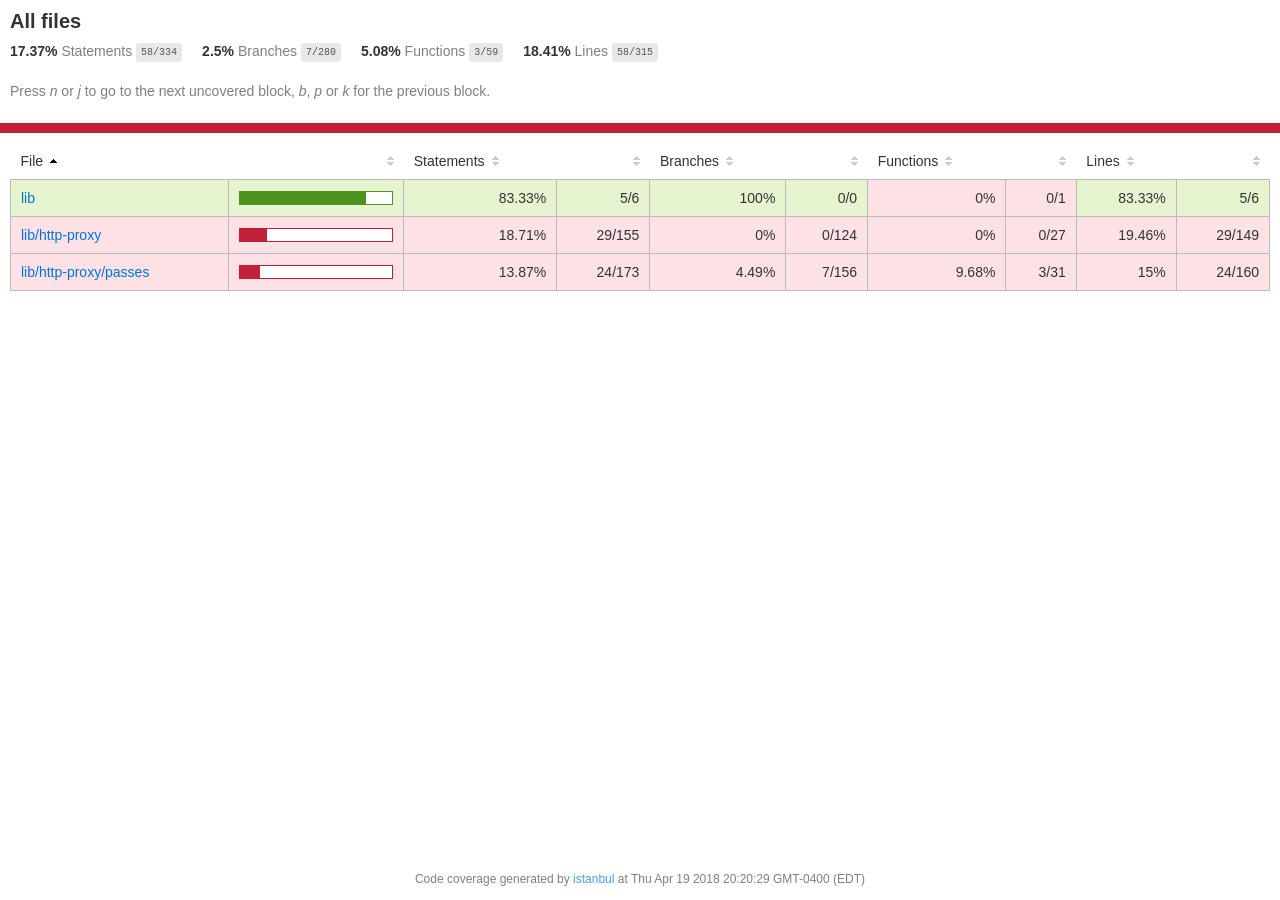
<file: node_modules/http-proxy/coverage/lcov-report/index.html>
<!doctype html>
<html lang="en">
<head>
    <title>Code coverage report for All files</title>
    <meta charset="utf-8" />
    <link rel="stylesheet" href="prettify.css" />
    <link rel="stylesheet" href="base.css" />
    <meta name="viewport" content="width=device-width, initial-scale=1">
    <style type='text/css'>
        .coverage-summary .sorter {
            background-image: url(sort-arrow-sprite.png);
        }
    </style>
</head>
<body>
<div class='wrapper'>
  <div class='pad1'>
    <h1>
      All files
    </h1>
    <div class='clearfix'>
      <div class='fl pad1y space-right2'>
        <span class="strong">17.37% </span>
        <span class="quiet">Statements</span>
        <span class='fraction'>58/334</span>
      </div>
      <div class='fl pad1y space-right2'>
        <span class="strong">2.5% </span>
        <span class="quiet">Branches</span>
        <span class='fraction'>7/280</span>
      </div>
      <div class='fl pad1y space-right2'>
        <span class="strong">5.08% </span>
        <span class="quiet">Functions</span>
        <span class='fraction'>3/59</span>
      </div>
      <div class='fl pad1y space-right2'>
        <span class="strong">18.41% </span>
        <span class="quiet">Lines</span>
        <span class='fraction'>58/315</span>
      </div>
    </div>
    <p class="quiet">
      Press <em>n</em> or <em>j</em> to go to the next uncovered block, <em>b</em>, <em>p</em> or <em>k</em> for the previous block.
    </p>
  </div>
  <div class='status-line low'></div>
<div class="pad1">
<table class="coverage-summary">
<thead>
<tr>
   <th data-col="file" data-fmt="html" data-html="true" class="file">File</th>
   <th data-col="pic" data-type="number" data-fmt="html" data-html="true" class="pic"></th>
   <th data-col="statements" data-type="number" data-fmt="pct" class="pct">Statements</th>
   <th data-col="statements_raw" data-type="number" data-fmt="html" class="abs"></th>
   <th data-col="branches" data-type="number" data-fmt="pct" class="pct">Branches</th>
   <th data-col="branches_raw" data-type="number" data-fmt="html" class="abs"></th>
   <th data-col="functions" data-type="number" data-fmt="pct" class="pct">Functions</th>
   <th data-col="functions_raw" data-type="number" data-fmt="html" class="abs"></th>
   <th data-col="lines" data-type="number" data-fmt="pct" class="pct">Lines</th>
   <th data-col="lines_raw" data-type="number" data-fmt="html" class="abs"></th>
</tr>
</thead>
<tbody><tr>
	<td class="file high" data-value="lib"><a href="lib/index.html">lib</a></td>
	<td data-value="83.33" class="pic high"><div class="chart"><div class="cover-fill" style="width: 83%;"></div><div class="cover-empty" style="width:17%;"></div></div></td>
	<td data-value="83.33" class="pct high">83.33%</td>
	<td data-value="6" class="abs high">5/6</td>
	<td data-value="100" class="pct high">100%</td>
	<td data-value="0" class="abs high">0/0</td>
	<td data-value="0" class="pct low">0%</td>
	<td data-value="1" class="abs low">0/1</td>
	<td data-value="83.33" class="pct high">83.33%</td>
	<td data-value="6" class="abs high">5/6</td>
	</tr>

<tr>
	<td class="file low" data-value="lib/http-proxy"><a href="lib/http-proxy/index.html">lib/http-proxy</a></td>
	<td data-value="18.71" class="pic low"><div class="chart"><div class="cover-fill" style="width: 18%;"></div><div class="cover-empty" style="width:82%;"></div></div></td>
	<td data-value="18.71" class="pct low">18.71%</td>
	<td data-value="155" class="abs low">29/155</td>
	<td data-value="0" class="pct low">0%</td>
	<td data-value="124" class="abs low">0/124</td>
	<td data-value="0" class="pct low">0%</td>
	<td data-value="27" class="abs low">0/27</td>
	<td data-value="19.46" class="pct low">19.46%</td>
	<td data-value="149" class="abs low">29/149</td>
	</tr>

<tr>
	<td class="file low" data-value="lib/http-proxy/passes"><a href="lib/http-proxy/passes/index.html">lib/http-proxy/passes</a></td>
	<td data-value="13.87" class="pic low"><div class="chart"><div class="cover-fill" style="width: 13%;"></div><div class="cover-empty" style="width:87%;"></div></div></td>
	<td data-value="13.87" class="pct low">13.87%</td>
	<td data-value="173" class="abs low">24/173</td>
	<td data-value="4.49" class="pct low">4.49%</td>
	<td data-value="156" class="abs low">7/156</td>
	<td data-value="9.68" class="pct low">9.68%</td>
	<td data-value="31" class="abs low">3/31</td>
	<td data-value="15" class="pct low">15%</td>
	<td data-value="160" class="abs low">24/160</td>
	</tr>

</tbody>
</table>
</div><div class='push'></div><!-- for sticky footer -->
</div><!-- /wrapper -->
<div class='footer quiet pad2 space-top1 center small'>
  Code coverage
  generated by <a href="https://istanbul.js.org/" target="_blank">istanbul</a> at Thu Apr 19 2018 20:20:29 GMT-0400 (EDT)
</div>
</div>
<script src="prettify.js"></script>
<script>
window.onload = function () {
        if (typeof prettyPrint === 'function') {
            prettyPrint();
        }
};
</script>
<script src="sorter.js"></script>
<script src="block-navigation.js"></script>
</body>
</html>
</file>
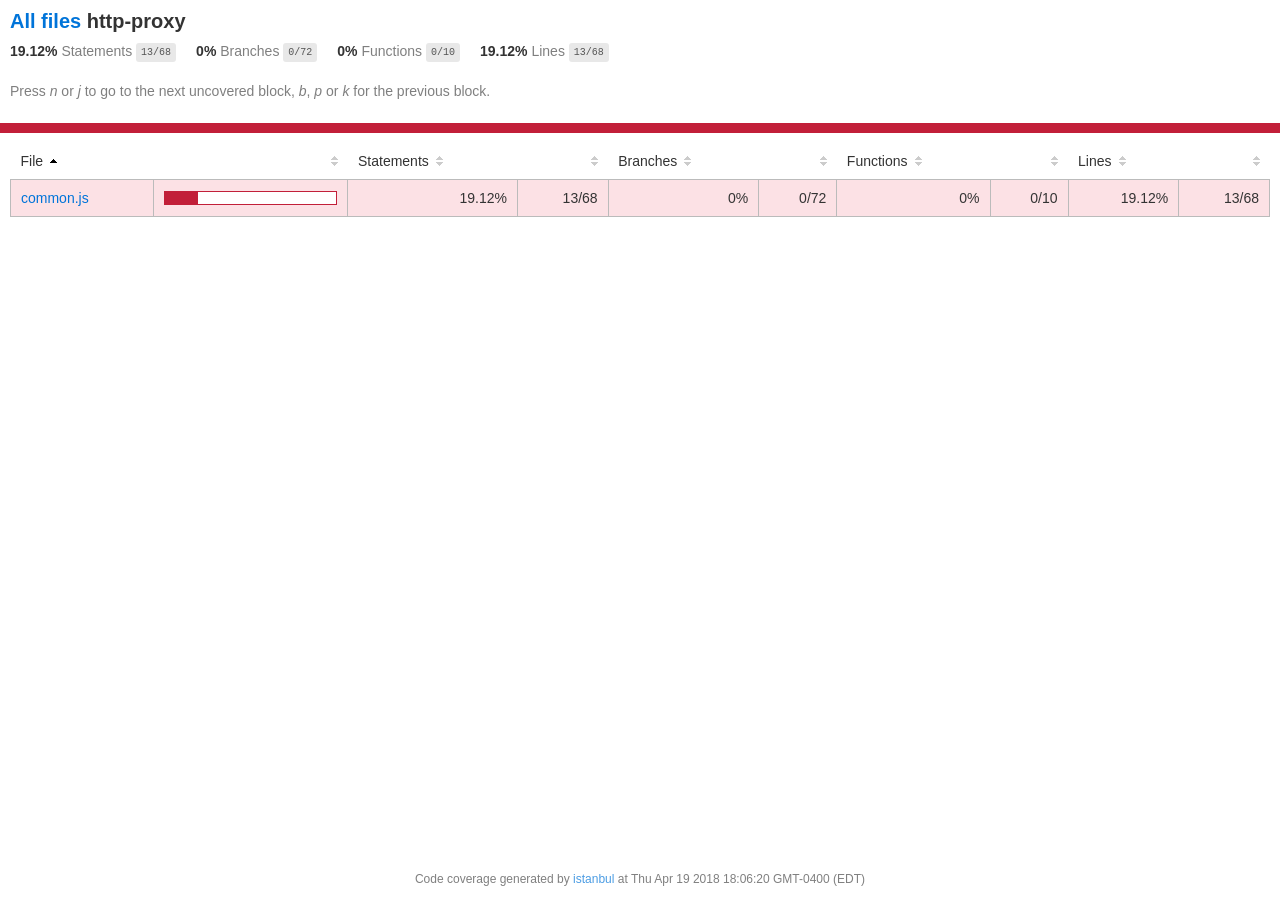
<file: node_modules/http-proxy/coverage/lcov-report/http-proxy/index.html>
<!doctype html>
<html lang="en">
<head>
    <title>Code coverage report for http-proxy</title>
    <meta charset="utf-8" />
    <link rel="stylesheet" href="../prettify.css" />
    <link rel="stylesheet" href="../base.css" />
    <meta name="viewport" content="width=device-width, initial-scale=1">
    <style type='text/css'>
        .coverage-summary .sorter {
            background-image: url(../sort-arrow-sprite.png);
        }
    </style>
</head>
<body>
<div class='wrapper'>
  <div class='pad1'>
    <h1>
      <a href="../index.html">All files</a> http-proxy
    </h1>
    <div class='clearfix'>
      <div class='fl pad1y space-right2'>
        <span class="strong">19.12% </span>
        <span class="quiet">Statements</span>
        <span class='fraction'>13/68</span>
      </div>
      <div class='fl pad1y space-right2'>
        <span class="strong">0% </span>
        <span class="quiet">Branches</span>
        <span class='fraction'>0/72</span>
      </div>
      <div class='fl pad1y space-right2'>
        <span class="strong">0% </span>
        <span class="quiet">Functions</span>
        <span class='fraction'>0/10</span>
      </div>
      <div class='fl pad1y space-right2'>
        <span class="strong">19.12% </span>
        <span class="quiet">Lines</span>
        <span class='fraction'>13/68</span>
      </div>
    </div>
    <p class="quiet">
      Press <em>n</em> or <em>j</em> to go to the next uncovered block, <em>b</em>, <em>p</em> or <em>k</em> for the previous block.
    </p>
  </div>
  <div class='status-line low'></div>
<div class="pad1">
<table class="coverage-summary">
<thead>
<tr>
   <th data-col="file" data-fmt="html" data-html="true" class="file">File</th>
   <th data-col="pic" data-type="number" data-fmt="html" data-html="true" class="pic"></th>
   <th data-col="statements" data-type="number" data-fmt="pct" class="pct">Statements</th>
   <th data-col="statements_raw" data-type="number" data-fmt="html" class="abs"></th>
   <th data-col="branches" data-type="number" data-fmt="pct" class="pct">Branches</th>
   <th data-col="branches_raw" data-type="number" data-fmt="html" class="abs"></th>
   <th data-col="functions" data-type="number" data-fmt="pct" class="pct">Functions</th>
   <th data-col="functions_raw" data-type="number" data-fmt="html" class="abs"></th>
   <th data-col="lines" data-type="number" data-fmt="pct" class="pct">Lines</th>
   <th data-col="lines_raw" data-type="number" data-fmt="html" class="abs"></th>
</tr>
</thead>
<tbody><tr>
	<td class="file low" data-value="common.js"><a href="common.js.html">common.js</a></td>
	<td data-value="19.12" class="pic low"><div class="chart"><div class="cover-fill" style="width: 19%;"></div><div class="cover-empty" style="width:81%;"></div></div></td>
	<td data-value="19.12" class="pct low">19.12%</td>
	<td data-value="68" class="abs low">13/68</td>
	<td data-value="0" class="pct low">0%</td>
	<td data-value="72" class="abs low">0/72</td>
	<td data-value="0" class="pct low">0%</td>
	<td data-value="10" class="abs low">0/10</td>
	<td data-value="19.12" class="pct low">19.12%</td>
	<td data-value="68" class="abs low">13/68</td>
	</tr>

</tbody>
</table>
</div><div class='push'></div><!-- for sticky footer -->
</div><!-- /wrapper -->
<div class='footer quiet pad2 space-top1 center small'>
  Code coverage
  generated by <a href="https://istanbul.js.org/" target="_blank">istanbul</a> at Thu Apr 19 2018 18:06:20 GMT-0400 (EDT)
</div>
</div>
<script src="../prettify.js"></script>
<script>
window.onload = function () {
        if (typeof prettyPrint === 'function') {
            prettyPrint();
        }
};
</script>
<script src="../sorter.js"></script>
<script src="../block-navigation.js"></script>
</body>
</html>
</file>
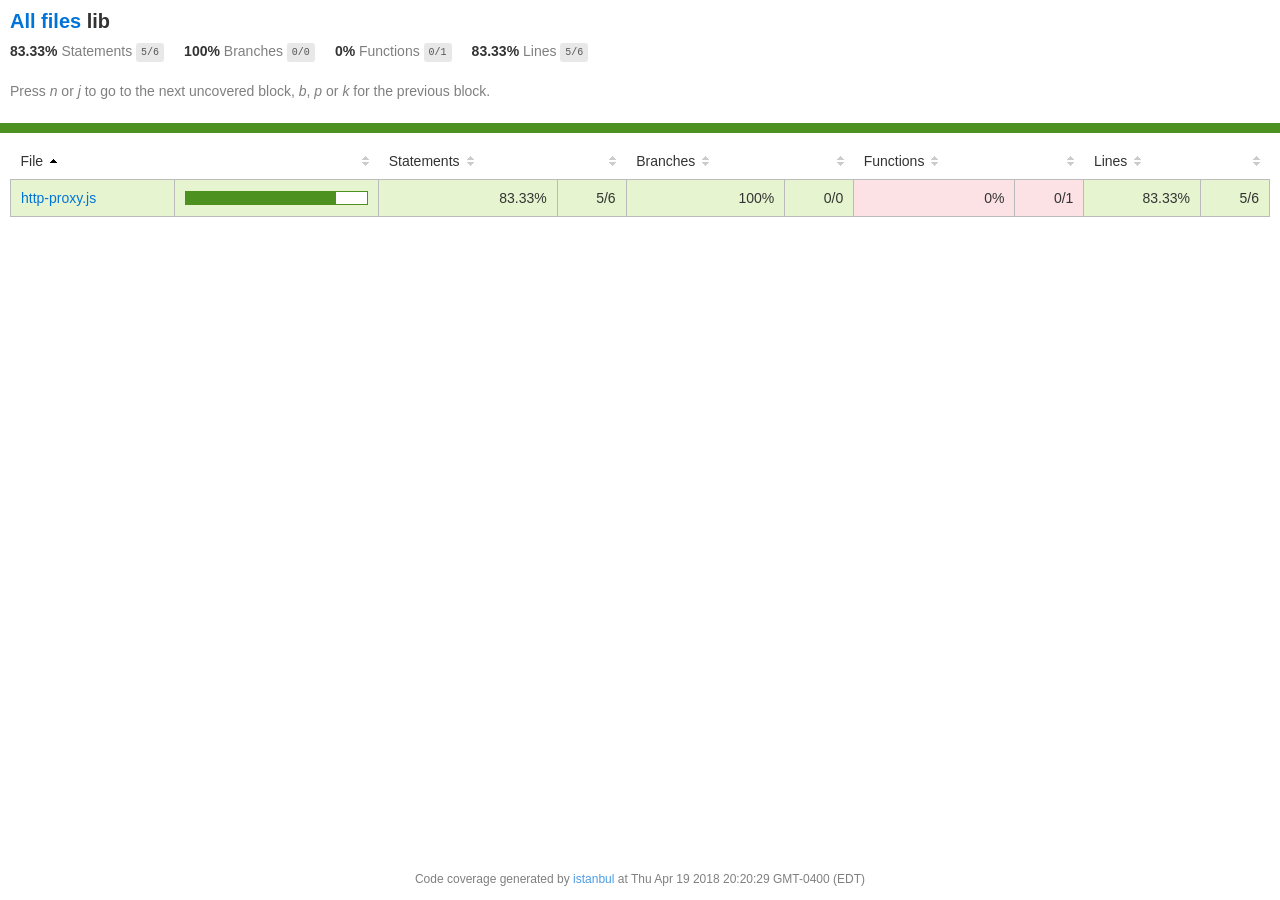
<file: node_modules/http-proxy/coverage/lcov-report/lib/index.html>
<!doctype html>
<html lang="en">
<head>
    <title>Code coverage report for lib</title>
    <meta charset="utf-8" />
    <link rel="stylesheet" href="../prettify.css" />
    <link rel="stylesheet" href="../base.css" />
    <meta name="viewport" content="width=device-width, initial-scale=1">
    <style type='text/css'>
        .coverage-summary .sorter {
            background-image: url(../sort-arrow-sprite.png);
        }
    </style>
</head>
<body>
<div class='wrapper'>
  <div class='pad1'>
    <h1>
      <a href="../index.html">All files</a> lib
    </h1>
    <div class='clearfix'>
      <div class='fl pad1y space-right2'>
        <span class="strong">83.33% </span>
        <span class="quiet">Statements</span>
        <span class='fraction'>5/6</span>
      </div>
      <div class='fl pad1y space-right2'>
        <span class="strong">100% </span>
        <span class="quiet">Branches</span>
        <span class='fraction'>0/0</span>
      </div>
      <div class='fl pad1y space-right2'>
        <span class="strong">0% </span>
        <span class="quiet">Functions</span>
        <span class='fraction'>0/1</span>
      </div>
      <div class='fl pad1y space-right2'>
        <span class="strong">83.33% </span>
        <span class="quiet">Lines</span>
        <span class='fraction'>5/6</span>
      </div>
    </div>
    <p class="quiet">
      Press <em>n</em> or <em>j</em> to go to the next uncovered block, <em>b</em>, <em>p</em> or <em>k</em> for the previous block.
    </p>
  </div>
  <div class='status-line high'></div>
<div class="pad1">
<table class="coverage-summary">
<thead>
<tr>
   <th data-col="file" data-fmt="html" data-html="true" class="file">File</th>
   <th data-col="pic" data-type="number" data-fmt="html" data-html="true" class="pic"></th>
   <th data-col="statements" data-type="number" data-fmt="pct" class="pct">Statements</th>
   <th data-col="statements_raw" data-type="number" data-fmt="html" class="abs"></th>
   <th data-col="branches" data-type="number" data-fmt="pct" class="pct">Branches</th>
   <th data-col="branches_raw" data-type="number" data-fmt="html" class="abs"></th>
   <th data-col="functions" data-type="number" data-fmt="pct" class="pct">Functions</th>
   <th data-col="functions_raw" data-type="number" data-fmt="html" class="abs"></th>
   <th data-col="lines" data-type="number" data-fmt="pct" class="pct">Lines</th>
   <th data-col="lines_raw" data-type="number" data-fmt="html" class="abs"></th>
</tr>
</thead>
<tbody><tr>
	<td class="file high" data-value="http-proxy.js"><a href="http-proxy.js.html">http-proxy.js</a></td>
	<td data-value="83.33" class="pic high"><div class="chart"><div class="cover-fill" style="width: 83%;"></div><div class="cover-empty" style="width:17%;"></div></div></td>
	<td data-value="83.33" class="pct high">83.33%</td>
	<td data-value="6" class="abs high">5/6</td>
	<td data-value="100" class="pct high">100%</td>
	<td data-value="0" class="abs high">0/0</td>
	<td data-value="0" class="pct low">0%</td>
	<td data-value="1" class="abs low">0/1</td>
	<td data-value="83.33" class="pct high">83.33%</td>
	<td data-value="6" class="abs high">5/6</td>
	</tr>

</tbody>
</table>
</div><div class='push'></div><!-- for sticky footer -->
</div><!-- /wrapper -->
<div class='footer quiet pad2 space-top1 center small'>
  Code coverage
  generated by <a href="https://istanbul.js.org/" target="_blank">istanbul</a> at Thu Apr 19 2018 20:20:29 GMT-0400 (EDT)
</div>
</div>
<script src="../prettify.js"></script>
<script>
window.onload = function () {
        if (typeof prettyPrint === 'function') {
            prettyPrint();
        }
};
</script>
<script src="../sorter.js"></script>
<script src="../block-navigation.js"></script>
</body>
</html>
</file>
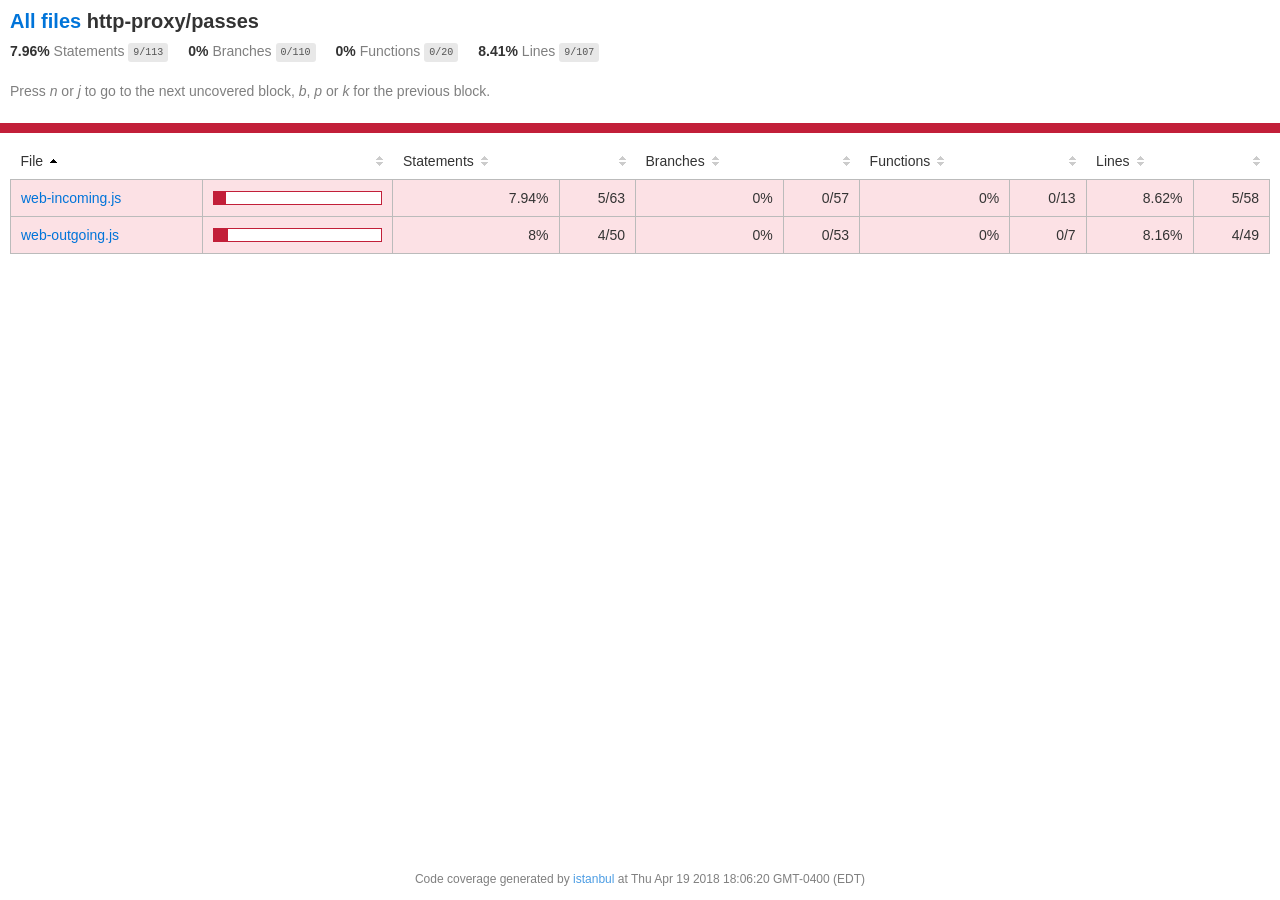
<file: node_modules/http-proxy/coverage/lcov-report/http-proxy/passes/index.html>
<!doctype html>
<html lang="en">
<head>
    <title>Code coverage report for http-proxy/passes</title>
    <meta charset="utf-8" />
    <link rel="stylesheet" href="../../prettify.css" />
    <link rel="stylesheet" href="../../base.css" />
    <meta name="viewport" content="width=device-width, initial-scale=1">
    <style type='text/css'>
        .coverage-summary .sorter {
            background-image: url(../../sort-arrow-sprite.png);
        }
    </style>
</head>
<body>
<div class='wrapper'>
  <div class='pad1'>
    <h1>
      <a href="../../index.html">All files</a> http-proxy/passes
    </h1>
    <div class='clearfix'>
      <div class='fl pad1y space-right2'>
        <span class="strong">7.96% </span>
        <span class="quiet">Statements</span>
        <span class='fraction'>9/113</span>
      </div>
      <div class='fl pad1y space-right2'>
        <span class="strong">0% </span>
        <span class="quiet">Branches</span>
        <span class='fraction'>0/110</span>
      </div>
      <div class='fl pad1y space-right2'>
        <span class="strong">0% </span>
        <span class="quiet">Functions</span>
        <span class='fraction'>0/20</span>
      </div>
      <div class='fl pad1y space-right2'>
        <span class="strong">8.41% </span>
        <span class="quiet">Lines</span>
        <span class='fraction'>9/107</span>
      </div>
    </div>
    <p class="quiet">
      Press <em>n</em> or <em>j</em> to go to the next uncovered block, <em>b</em>, <em>p</em> or <em>k</em> for the previous block.
    </p>
  </div>
  <div class='status-line low'></div>
<div class="pad1">
<table class="coverage-summary">
<thead>
<tr>
   <th data-col="file" data-fmt="html" data-html="true" class="file">File</th>
   <th data-col="pic" data-type="number" data-fmt="html" data-html="true" class="pic"></th>
   <th data-col="statements" data-type="number" data-fmt="pct" class="pct">Statements</th>
   <th data-col="statements_raw" data-type="number" data-fmt="html" class="abs"></th>
   <th data-col="branches" data-type="number" data-fmt="pct" class="pct">Branches</th>
   <th data-col="branches_raw" data-type="number" data-fmt="html" class="abs"></th>
   <th data-col="functions" data-type="number" data-fmt="pct" class="pct">Functions</th>
   <th data-col="functions_raw" data-type="number" data-fmt="html" class="abs"></th>
   <th data-col="lines" data-type="number" data-fmt="pct" class="pct">Lines</th>
   <th data-col="lines_raw" data-type="number" data-fmt="html" class="abs"></th>
</tr>
</thead>
<tbody><tr>
	<td class="file low" data-value="web-incoming.js"><a href="web-incoming.js.html">web-incoming.js</a></td>
	<td data-value="7.94" class="pic low"><div class="chart"><div class="cover-fill" style="width: 7%;"></div><div class="cover-empty" style="width:93%;"></div></div></td>
	<td data-value="7.94" class="pct low">7.94%</td>
	<td data-value="63" class="abs low">5/63</td>
	<td data-value="0" class="pct low">0%</td>
	<td data-value="57" class="abs low">0/57</td>
	<td data-value="0" class="pct low">0%</td>
	<td data-value="13" class="abs low">0/13</td>
	<td data-value="8.62" class="pct low">8.62%</td>
	<td data-value="58" class="abs low">5/58</td>
	</tr>

<tr>
	<td class="file low" data-value="web-outgoing.js"><a href="web-outgoing.js.html">web-outgoing.js</a></td>
	<td data-value="8" class="pic low"><div class="chart"><div class="cover-fill" style="width: 8%;"></div><div class="cover-empty" style="width:92%;"></div></div></td>
	<td data-value="8" class="pct low">8%</td>
	<td data-value="50" class="abs low">4/50</td>
	<td data-value="0" class="pct low">0%</td>
	<td data-value="53" class="abs low">0/53</td>
	<td data-value="0" class="pct low">0%</td>
	<td data-value="7" class="abs low">0/7</td>
	<td data-value="8.16" class="pct low">8.16%</td>
	<td data-value="49" class="abs low">4/49</td>
	</tr>

</tbody>
</table>
</div><div class='push'></div><!-- for sticky footer -->
</div><!-- /wrapper -->
<div class='footer quiet pad2 space-top1 center small'>
  Code coverage
  generated by <a href="https://istanbul.js.org/" target="_blank">istanbul</a> at Thu Apr 19 2018 18:06:20 GMT-0400 (EDT)
</div>
</div>
<script src="../../prettify.js"></script>
<script>
window.onload = function () {
        if (typeof prettyPrint === 'function') {
            prettyPrint();
        }
};
</script>
<script src="../../sorter.js"></script>
<script src="../../block-navigation.js"></script>
</body>
</html>
</file>
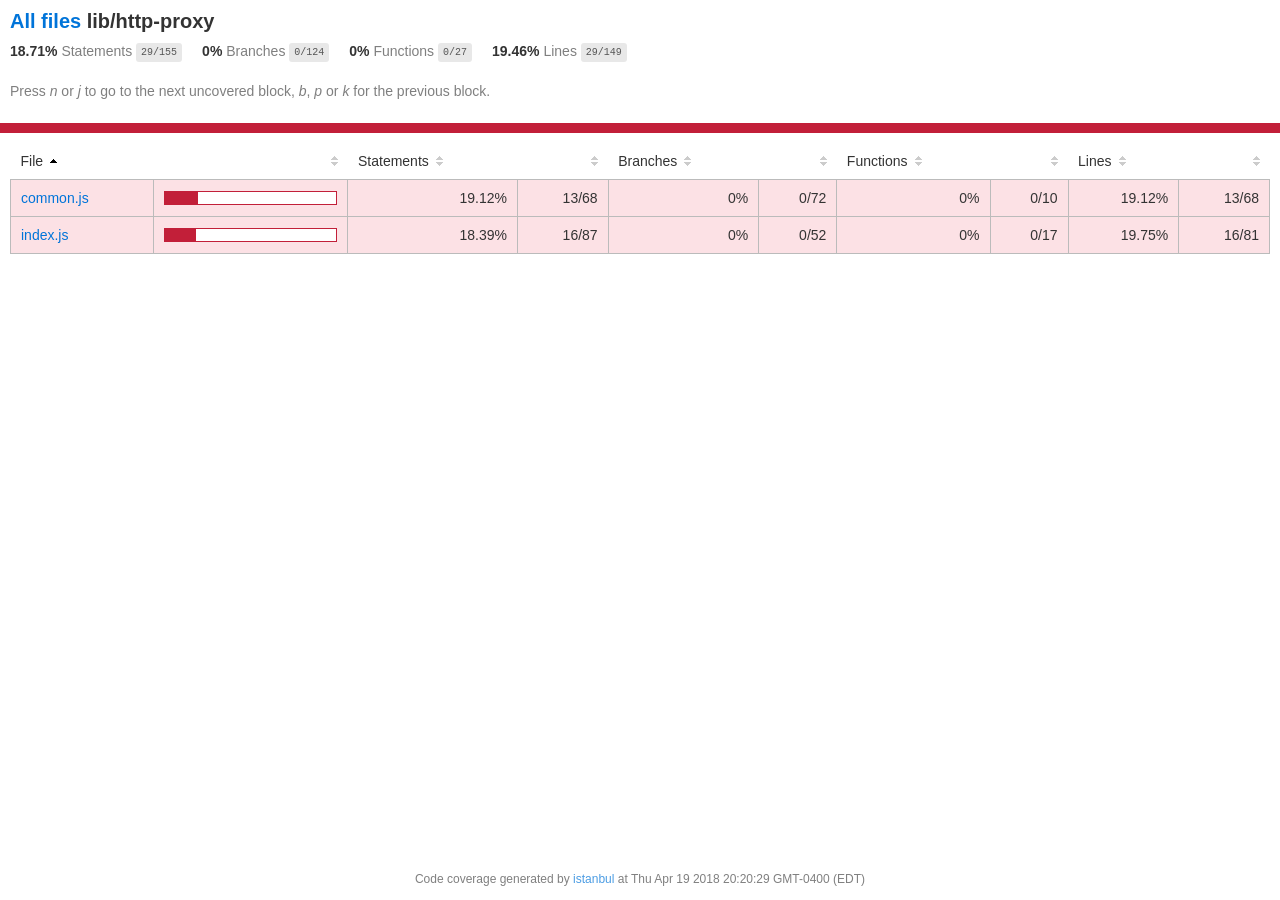
<file: node_modules/http-proxy/coverage/lcov-report/lib/http-proxy/index.html>
<!doctype html>
<html lang="en">
<head>
    <title>Code coverage report for lib/http-proxy</title>
    <meta charset="utf-8" />
    <link rel="stylesheet" href="../../prettify.css" />
    <link rel="stylesheet" href="../../base.css" />
    <meta name="viewport" content="width=device-width, initial-scale=1">
    <style type='text/css'>
        .coverage-summary .sorter {
            background-image: url(../../sort-arrow-sprite.png);
        }
    </style>
</head>
<body>
<div class='wrapper'>
  <div class='pad1'>
    <h1>
      <a href="../../index.html">All files</a> lib/http-proxy
    </h1>
    <div class='clearfix'>
      <div class='fl pad1y space-right2'>
        <span class="strong">18.71% </span>
        <span class="quiet">Statements</span>
        <span class='fraction'>29/155</span>
      </div>
      <div class='fl pad1y space-right2'>
        <span class="strong">0% </span>
        <span class="quiet">Branches</span>
        <span class='fraction'>0/124</span>
      </div>
      <div class='fl pad1y space-right2'>
        <span class="strong">0% </span>
        <span class="quiet">Functions</span>
        <span class='fraction'>0/27</span>
      </div>
      <div class='fl pad1y space-right2'>
        <span class="strong">19.46% </span>
        <span class="quiet">Lines</span>
        <span class='fraction'>29/149</span>
      </div>
    </div>
    <p class="quiet">
      Press <em>n</em> or <em>j</em> to go to the next uncovered block, <em>b</em>, <em>p</em> or <em>k</em> for the previous block.
    </p>
  </div>
  <div class='status-line low'></div>
<div class="pad1">
<table class="coverage-summary">
<thead>
<tr>
   <th data-col="file" data-fmt="html" data-html="true" class="file">File</th>
   <th data-col="pic" data-type="number" data-fmt="html" data-html="true" class="pic"></th>
   <th data-col="statements" data-type="number" data-fmt="pct" class="pct">Statements</th>
   <th data-col="statements_raw" data-type="number" data-fmt="html" class="abs"></th>
   <th data-col="branches" data-type="number" data-fmt="pct" class="pct">Branches</th>
   <th data-col="branches_raw" data-type="number" data-fmt="html" class="abs"></th>
   <th data-col="functions" data-type="number" data-fmt="pct" class="pct">Functions</th>
   <th data-col="functions_raw" data-type="number" data-fmt="html" class="abs"></th>
   <th data-col="lines" data-type="number" data-fmt="pct" class="pct">Lines</th>
   <th data-col="lines_raw" data-type="number" data-fmt="html" class="abs"></th>
</tr>
</thead>
<tbody><tr>
	<td class="file low" data-value="common.js"><a href="common.js.html">common.js</a></td>
	<td data-value="19.12" class="pic low"><div class="chart"><div class="cover-fill" style="width: 19%;"></div><div class="cover-empty" style="width:81%;"></div></div></td>
	<td data-value="19.12" class="pct low">19.12%</td>
	<td data-value="68" class="abs low">13/68</td>
	<td data-value="0" class="pct low">0%</td>
	<td data-value="72" class="abs low">0/72</td>
	<td data-value="0" class="pct low">0%</td>
	<td data-value="10" class="abs low">0/10</td>
	<td data-value="19.12" class="pct low">19.12%</td>
	<td data-value="68" class="abs low">13/68</td>
	</tr>

<tr>
	<td class="file low" data-value="index.js"><a href="index.js.html">index.js</a></td>
	<td data-value="18.39" class="pic low"><div class="chart"><div class="cover-fill" style="width: 18%;"></div><div class="cover-empty" style="width:82%;"></div></div></td>
	<td data-value="18.39" class="pct low">18.39%</td>
	<td data-value="87" class="abs low">16/87</td>
	<td data-value="0" class="pct low">0%</td>
	<td data-value="52" class="abs low">0/52</td>
	<td data-value="0" class="pct low">0%</td>
	<td data-value="17" class="abs low">0/17</td>
	<td data-value="19.75" class="pct low">19.75%</td>
	<td data-value="81" class="abs low">16/81</td>
	</tr>

</tbody>
</table>
</div><div class='push'></div><!-- for sticky footer -->
</div><!-- /wrapper -->
<div class='footer quiet pad2 space-top1 center small'>
  Code coverage
  generated by <a href="https://istanbul.js.org/" target="_blank">istanbul</a> at Thu Apr 19 2018 20:20:29 GMT-0400 (EDT)
</div>
</div>
<script src="../../prettify.js"></script>
<script>
window.onload = function () {
        if (typeof prettyPrint === 'function') {
            prettyPrint();
        }
};
</script>
<script src="../../sorter.js"></script>
<script src="../../block-navigation.js"></script>
</body>
</html>
</file>
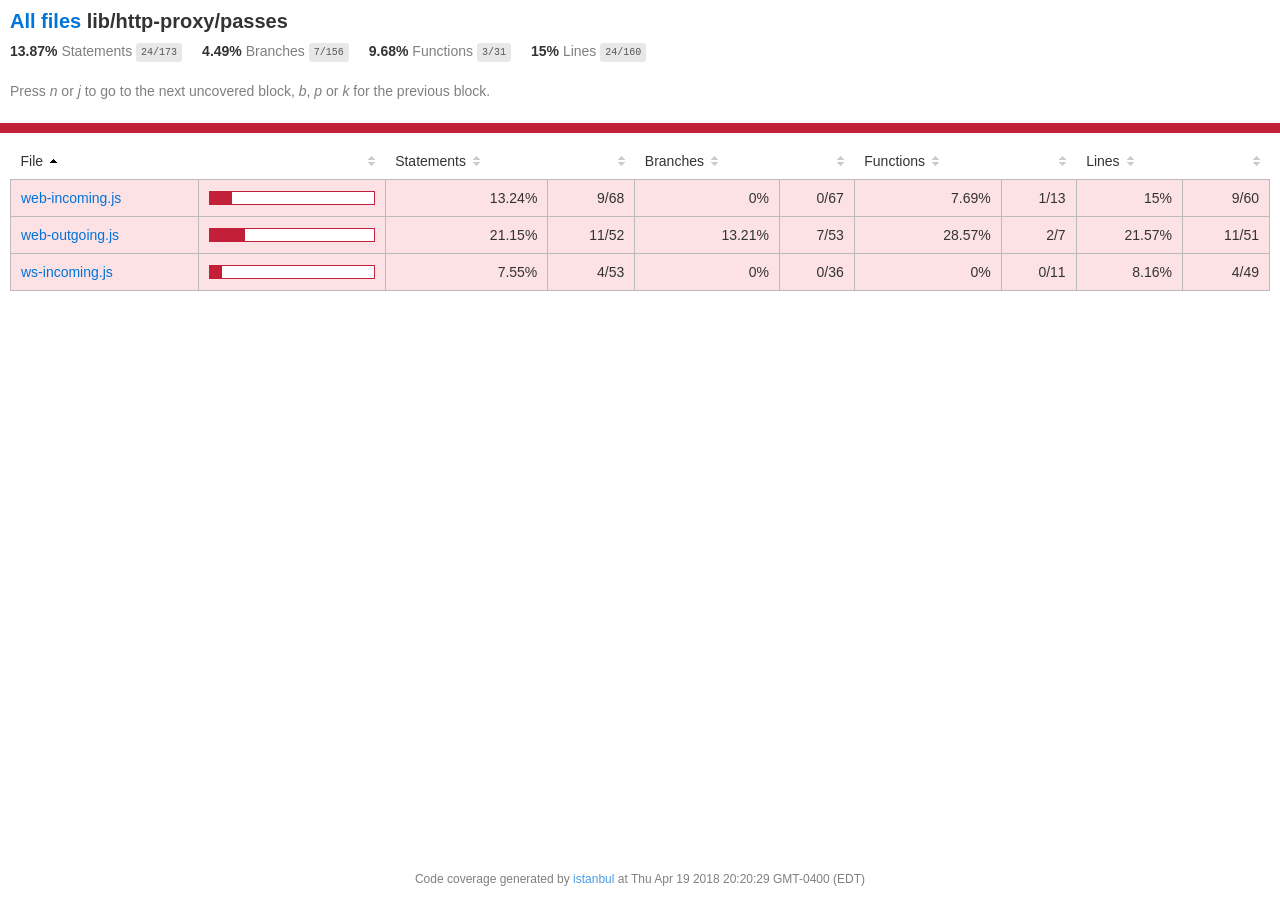
<file: node_modules/http-proxy/coverage/lcov-report/lib/http-proxy/passes/index.html>
<!doctype html>
<html lang="en">
<head>
    <title>Code coverage report for lib/http-proxy/passes</title>
    <meta charset="utf-8" />
    <link rel="stylesheet" href="../../../prettify.css" />
    <link rel="stylesheet" href="../../../base.css" />
    <meta name="viewport" content="width=device-width, initial-scale=1">
    <style type='text/css'>
        .coverage-summary .sorter {
            background-image: url(../../../sort-arrow-sprite.png);
        }
    </style>
</head>
<body>
<div class='wrapper'>
  <div class='pad1'>
    <h1>
      <a href="../../../index.html">All files</a> lib/http-proxy/passes
    </h1>
    <div class='clearfix'>
      <div class='fl pad1y space-right2'>
        <span class="strong">13.87% </span>
        <span class="quiet">Statements</span>
        <span class='fraction'>24/173</span>
      </div>
      <div class='fl pad1y space-right2'>
        <span class="strong">4.49% </span>
        <span class="quiet">Branches</span>
        <span class='fraction'>7/156</span>
      </div>
      <div class='fl pad1y space-right2'>
        <span class="strong">9.68% </span>
        <span class="quiet">Functions</span>
        <span class='fraction'>3/31</span>
      </div>
      <div class='fl pad1y space-right2'>
        <span class="strong">15% </span>
        <span class="quiet">Lines</span>
        <span class='fraction'>24/160</span>
      </div>
    </div>
    <p class="quiet">
      Press <em>n</em> or <em>j</em> to go to the next uncovered block, <em>b</em>, <em>p</em> or <em>k</em> for the previous block.
    </p>
  </div>
  <div class='status-line low'></div>
<div class="pad1">
<table class="coverage-summary">
<thead>
<tr>
   <th data-col="file" data-fmt="html" data-html="true" class="file">File</th>
   <th data-col="pic" data-type="number" data-fmt="html" data-html="true" class="pic"></th>
   <th data-col="statements" data-type="number" data-fmt="pct" class="pct">Statements</th>
   <th data-col="statements_raw" data-type="number" data-fmt="html" class="abs"></th>
   <th data-col="branches" data-type="number" data-fmt="pct" class="pct">Branches</th>
   <th data-col="branches_raw" data-type="number" data-fmt="html" class="abs"></th>
   <th data-col="functions" data-type="number" data-fmt="pct" class="pct">Functions</th>
   <th data-col="functions_raw" data-type="number" data-fmt="html" class="abs"></th>
   <th data-col="lines" data-type="number" data-fmt="pct" class="pct">Lines</th>
   <th data-col="lines_raw" data-type="number" data-fmt="html" class="abs"></th>
</tr>
</thead>
<tbody><tr>
	<td class="file low" data-value="web-incoming.js"><a href="web-incoming.js.html">web-incoming.js</a></td>
	<td data-value="13.24" class="pic low"><div class="chart"><div class="cover-fill" style="width: 13%;"></div><div class="cover-empty" style="width:87%;"></div></div></td>
	<td data-value="13.24" class="pct low">13.24%</td>
	<td data-value="68" class="abs low">9/68</td>
	<td data-value="0" class="pct low">0%</td>
	<td data-value="67" class="abs low">0/67</td>
	<td data-value="7.69" class="pct low">7.69%</td>
	<td data-value="13" class="abs low">1/13</td>
	<td data-value="15" class="pct low">15%</td>
	<td data-value="60" class="abs low">9/60</td>
	</tr>

<tr>
	<td class="file low" data-value="web-outgoing.js"><a href="web-outgoing.js.html">web-outgoing.js</a></td>
	<td data-value="21.15" class="pic low"><div class="chart"><div class="cover-fill" style="width: 21%;"></div><div class="cover-empty" style="width:79%;"></div></div></td>
	<td data-value="21.15" class="pct low">21.15%</td>
	<td data-value="52" class="abs low">11/52</td>
	<td data-value="13.21" class="pct low">13.21%</td>
	<td data-value="53" class="abs low">7/53</td>
	<td data-value="28.57" class="pct low">28.57%</td>
	<td data-value="7" class="abs low">2/7</td>
	<td data-value="21.57" class="pct low">21.57%</td>
	<td data-value="51" class="abs low">11/51</td>
	</tr>

<tr>
	<td class="file low" data-value="ws-incoming.js"><a href="ws-incoming.js.html">ws-incoming.js</a></td>
	<td data-value="7.55" class="pic low"><div class="chart"><div class="cover-fill" style="width: 7%;"></div><div class="cover-empty" style="width:93%;"></div></div></td>
	<td data-value="7.55" class="pct low">7.55%</td>
	<td data-value="53" class="abs low">4/53</td>
	<td data-value="0" class="pct low">0%</td>
	<td data-value="36" class="abs low">0/36</td>
	<td data-value="0" class="pct low">0%</td>
	<td data-value="11" class="abs low">0/11</td>
	<td data-value="8.16" class="pct low">8.16%</td>
	<td data-value="49" class="abs low">4/49</td>
	</tr>

</tbody>
</table>
</div><div class='push'></div><!-- for sticky footer -->
</div><!-- /wrapper -->
<div class='footer quiet pad2 space-top1 center small'>
  Code coverage
  generated by <a href="https://istanbul.js.org/" target="_blank">istanbul</a> at Thu Apr 19 2018 20:20:29 GMT-0400 (EDT)
</div>
</div>
<script src="../../../prettify.js"></script>
<script>
window.onload = function () {
        if (typeof prettyPrint === 'function') {
            prettyPrint();
        }
};
</script>
<script src="../../../sorter.js"></script>
<script src="../../../block-navigation.js"></script>
</body>
</html>
</file>
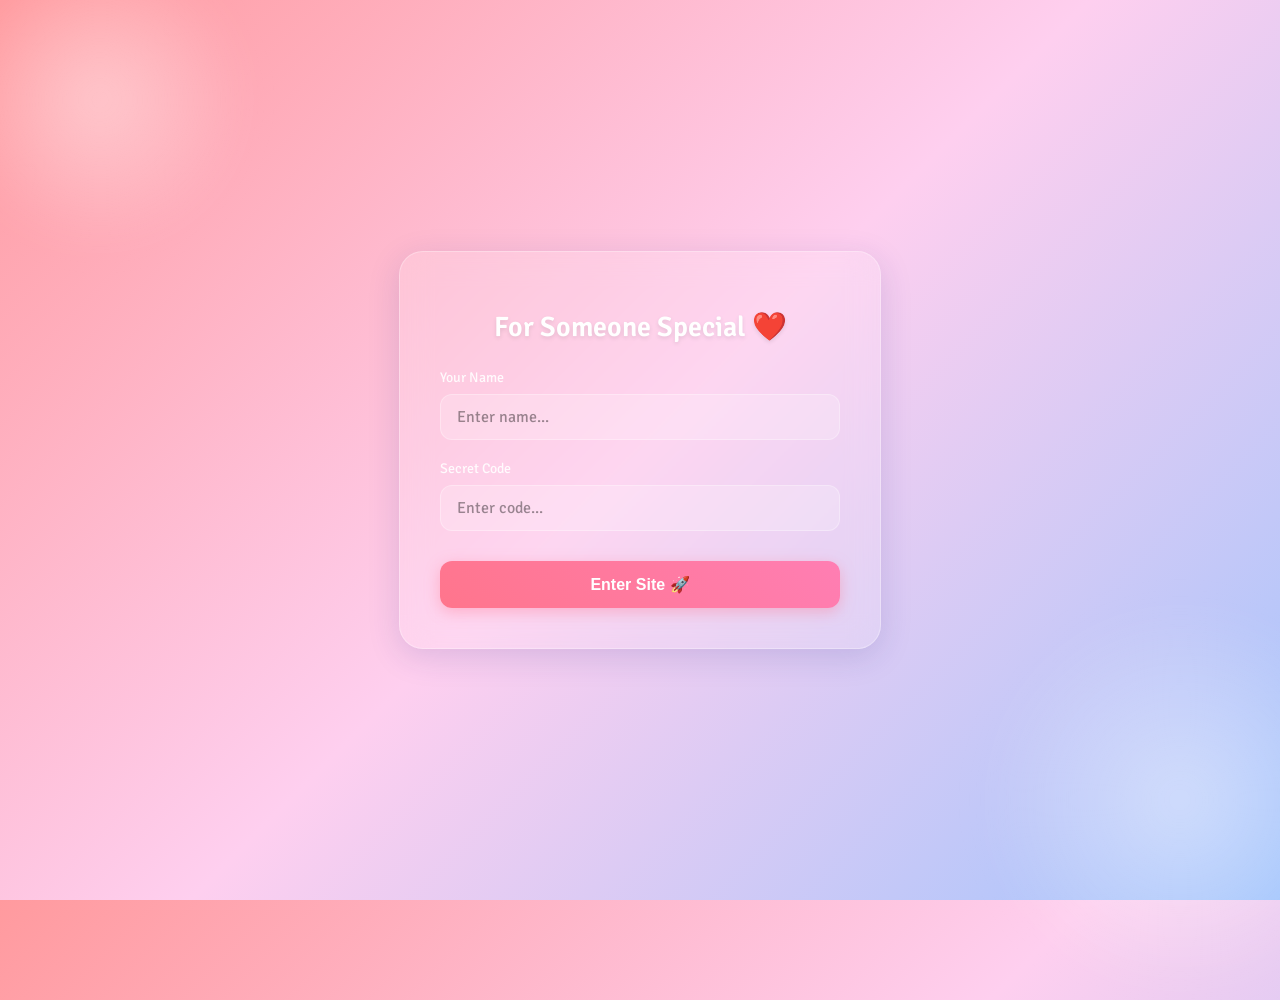
<file: login.html>
<!DOCTYPE html>
<html lang="en">
<head>
    <meta charset="UTF-8">
    <meta name="viewport" content="width=device-width, initial-scale=1.0">
    <title>Welcome - Special Access</title>
    <link href='https://fonts.googleapis.com/css?family=Signika' rel='stylesheet' type='text/css'>
    <style>
        :root {
            --primary: #ff758c;
            --secondary: #ff7eb3;
            --glass-bg: rgba(255, 255, 255, 0.15);
            --glass-border: rgba(255, 255, 255, 0.3);
            --text-color: #ffffff;
        }

        body {
            margin: 0;
            padding: 0;
            font-family: 'Signika', sans-serif;
            background: linear-gradient(135deg, #ff9a9e 0%, #fecfef 50%, #a1c4fd 100%);
            height: 100vh;
            display: flex;
            justify-content: center;
            align-items: center;
            overflow: hidden;
            position: relative;
        }

        /* Ambient floating orbs for background effect */
        .orb {
            position: absolute;
            background: radial-gradient(circle, rgba(255,255,255,0.4) 0%, rgba(255,255,255,0) 70%);
            border-radius: 50%;
            filter: blur(20px);
            z-index: 0;
        }
        .orb-1 { width: 300px; height: 300px; top: -50px; left: -50px; animation: float 8s infinite alternate; }
        .orb-2 { width: 400px; height: 400px; bottom: -100px; right: -100px; animation: float 12s infinite alternate-reverse; }

        @keyframes float {
            0% { transform: translateY(0) scale(1); }
            100% { transform: translateY(30px) scale(1.1); }
        }

        .login-container {
            background: var(--glass-bg);
            backdrop-filter: blur(15px);
            -webkit-backdrop-filter: blur(15px);
            border: 1px solid var(--glass-border);
            border-radius: 24px;
            padding: 40px;
            width: 100%;
            max-width: 400px;
            box-shadow: 0 8px 32px 0 rgba(31, 38, 135, 0.15);
            text-align: center;
            z-index: 10;
            animation: fadeIn 0.8s ease-out;
        }

        @keyframes fadeIn {
            from { opacity: 0; transform: translateY(20px); }
            to { opacity: 1; transform: translateY(0); }
        }

        h1 {
            color: var(--text-color);
            margin-bottom: 25px;
            font-size: 28px;
            font-weight: 600;
            text-shadow: 0 2px 4px rgba(0,0,0,0.1);
        }

        .form-group {
            margin-bottom: 20px;
            text-align: left;
        }

        label {
            display: block;
            color: var(--text-color);
            margin-bottom: 8px;
            font-size: 14px;
            font-weight: 400;
            opacity: 0.9;
        }

        input {
            width: 100%;
            padding: 12px 16px;
            background:rgba(255, 255, 255, 0.2);
            border: 1px solid var(--glass-border);
            border-radius: 12px;
            font-family: inherit;
            font-size: 16px;
            color: #333;
            box-sizing: border-box;
            transition: all 0.3s ease;
            outline: none;
        }

        input::placeholder {
            color: rgba(0, 0, 0, 0.4);
        }

        input:focus {
            background: rgba(255, 255, 255, 0.3);
            border-color: rgba(255, 255, 255, 0.6);
            box-shadow: 0 0 0 4px rgba(255, 255, 255, 0.1);
        }

        button {
            width: 100%;
            padding: 14px;
            margin-top: 10px;
            background: linear-gradient(45deg, var(--primary), var(--secondary));
            border: none;
            border-radius: 12px;
            color: white;
            font-size: 16px;
            font-weight: 600;
            cursor: pointer;
            box-shadow: 0 4px 15px rgba(255, 117, 140, 0.4);
            transition: transform 0.2s ease, box-shadow 0.2s ease;
        }

        button:hover {
            transform: translateY(-2px);
            box-shadow: 0 6px 20px rgba(255, 117, 140, 0.6);
        }

        button:active {
            transform: translateY(0);
        }

        #message {
            margin-top: 15px;
            min-height: 20px;
            font-size: 14px;
            font-weight: 500;
            border-radius: 8px;
            padding: 8px;
            display: none;
        }

        .error {
            display: block !important;
            background: rgba(255, 100, 100, 0.2) !important;
            color: #ff4d4d !important;
            border: 1px solid rgba(255, 100, 100, 0.3);
        }

        @media (max-width: 480px) {
            .login-container {
                margin: 20px;
                padding: 30px 20px;
            }
        }
    </style>
</head>
<body>
    <div class="orb orb-1"></div>
    <div class="orb orb-2"></div>

    <div class="login-container">
        <h1>For Someone Special ❤️</h1>
        <form id="loginForm" onsubmit="handleLogin(event)">
            <div class="form-group">
                <label for="username">Your Name</label>
                <input type="text" id="username" autocomplete="off" placeholder="Enter name..." required>
            </div>
            <div class="form-group">
                <label for="secret">Secret Code</label>
                <input type="password" id="secret" autocomplete="off" placeholder="Enter code..." required>
            </div>
            <button type="submit" id="submitBtn">Enter Site 🚀</button>
            <div id="message"></div>
        </form>
    </div>

    <script>
        // Check if already logged in
        if (sessionStorage.getItem('birthday_auth') === 'true') {
            window.location.href = 'index.html';
        }

        function handleLogin(event) {
            event.preventDefault();
            
            const nameInput = document.getElementById('username').value.trim();
            const codeInput = document.getElementById('secret').value.trim();
            const messageDiv = document.getElementById('message');

            // --- CREDENTIAL CONFIGURATION ---
            const CORRECT_NAME = "Rahul"; // Change this name
            const CORRECT_CODE = "2003";   // Change this code
            // --------------------------------

            if (nameInput.toLowerCase() === CORRECT_NAME.toLowerCase() && codeInput === CORRECT_CODE) {
                // Success
                sessionStorage.setItem('birthday_auth', 'true');
                messageDiv.textContent = "Welcome back! Redirecting...";
                messageDiv.className = ""; // clear error
                messageDiv.style.display = "block";
                messageDiv.style.color = "#ffffff";
                
                setTimeout(() => {
                    window.location.href = 'index.html';
                }, 1000);
            } else {
                // Failure
                messageDiv.textContent = "Oops! That's not correct 🥺";
                messageDiv.className = "error";
            }
        }
    </script>
</body>
</html>
</file>
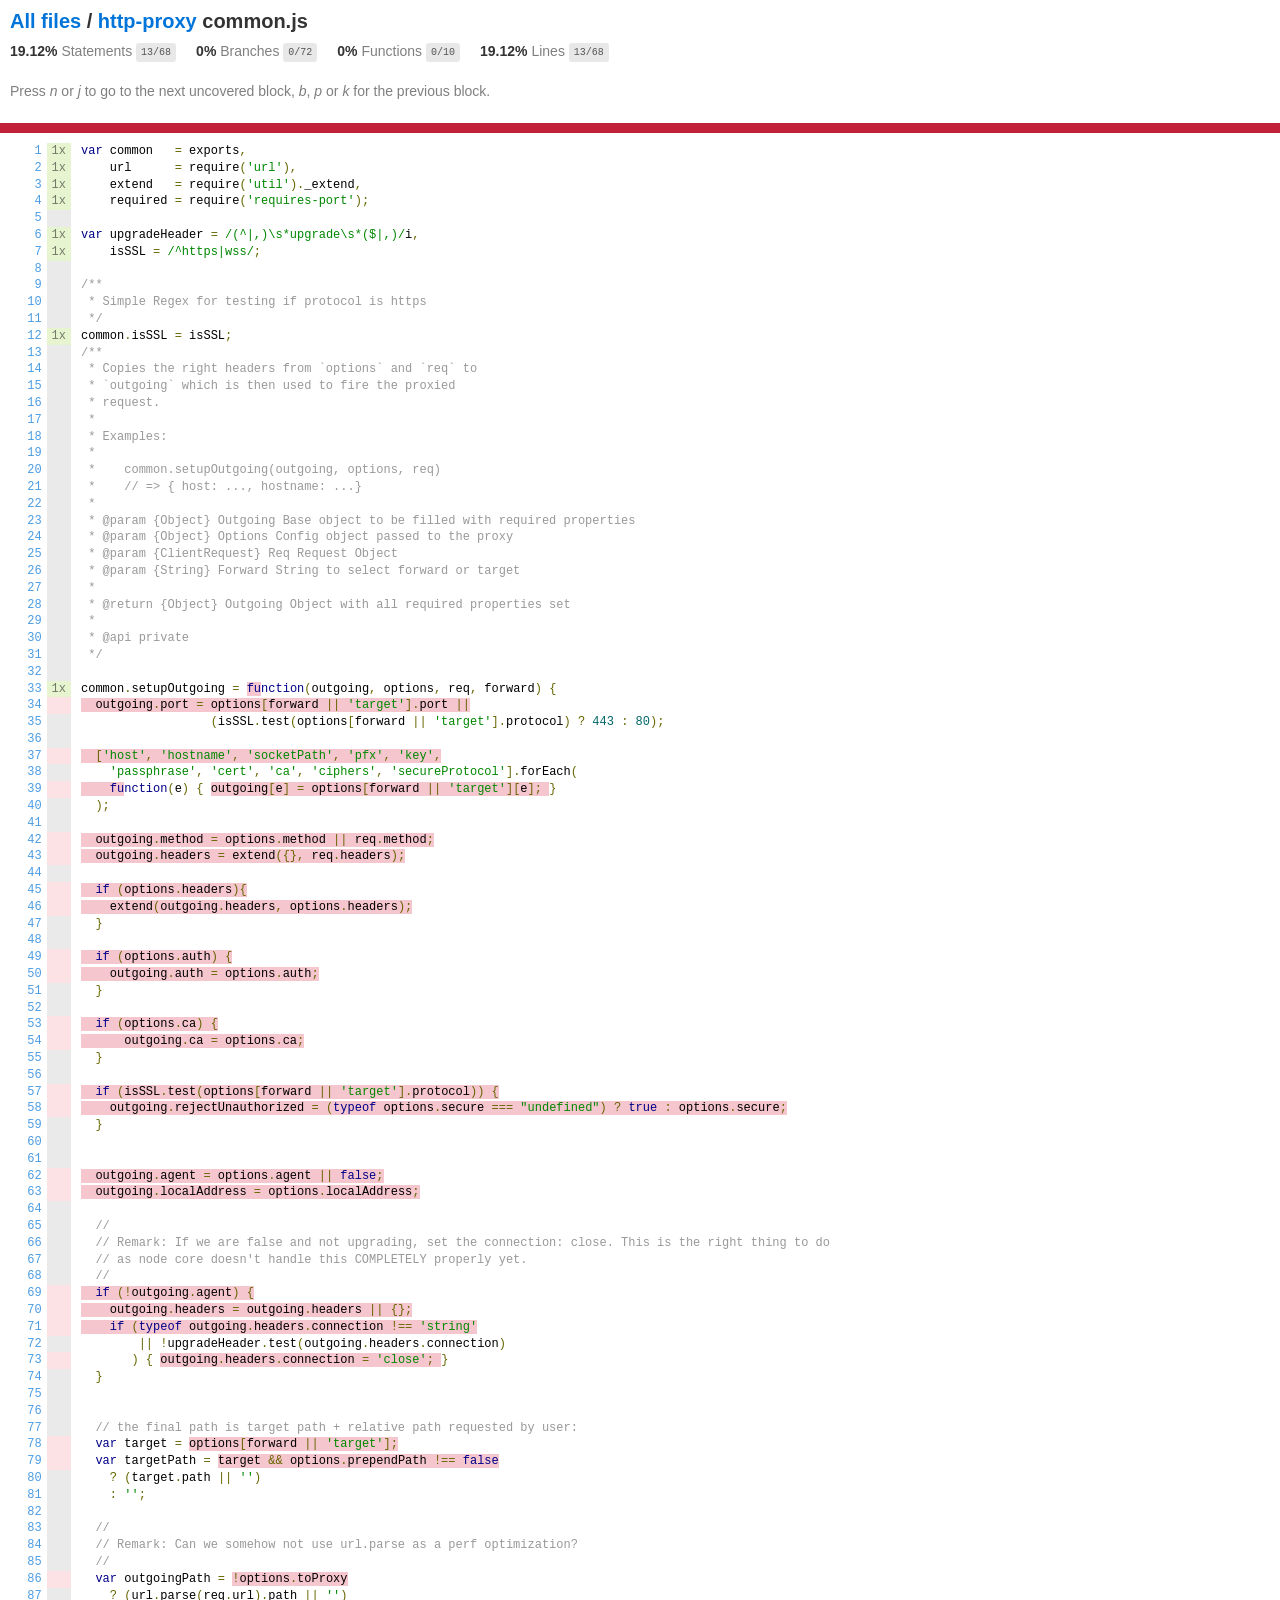
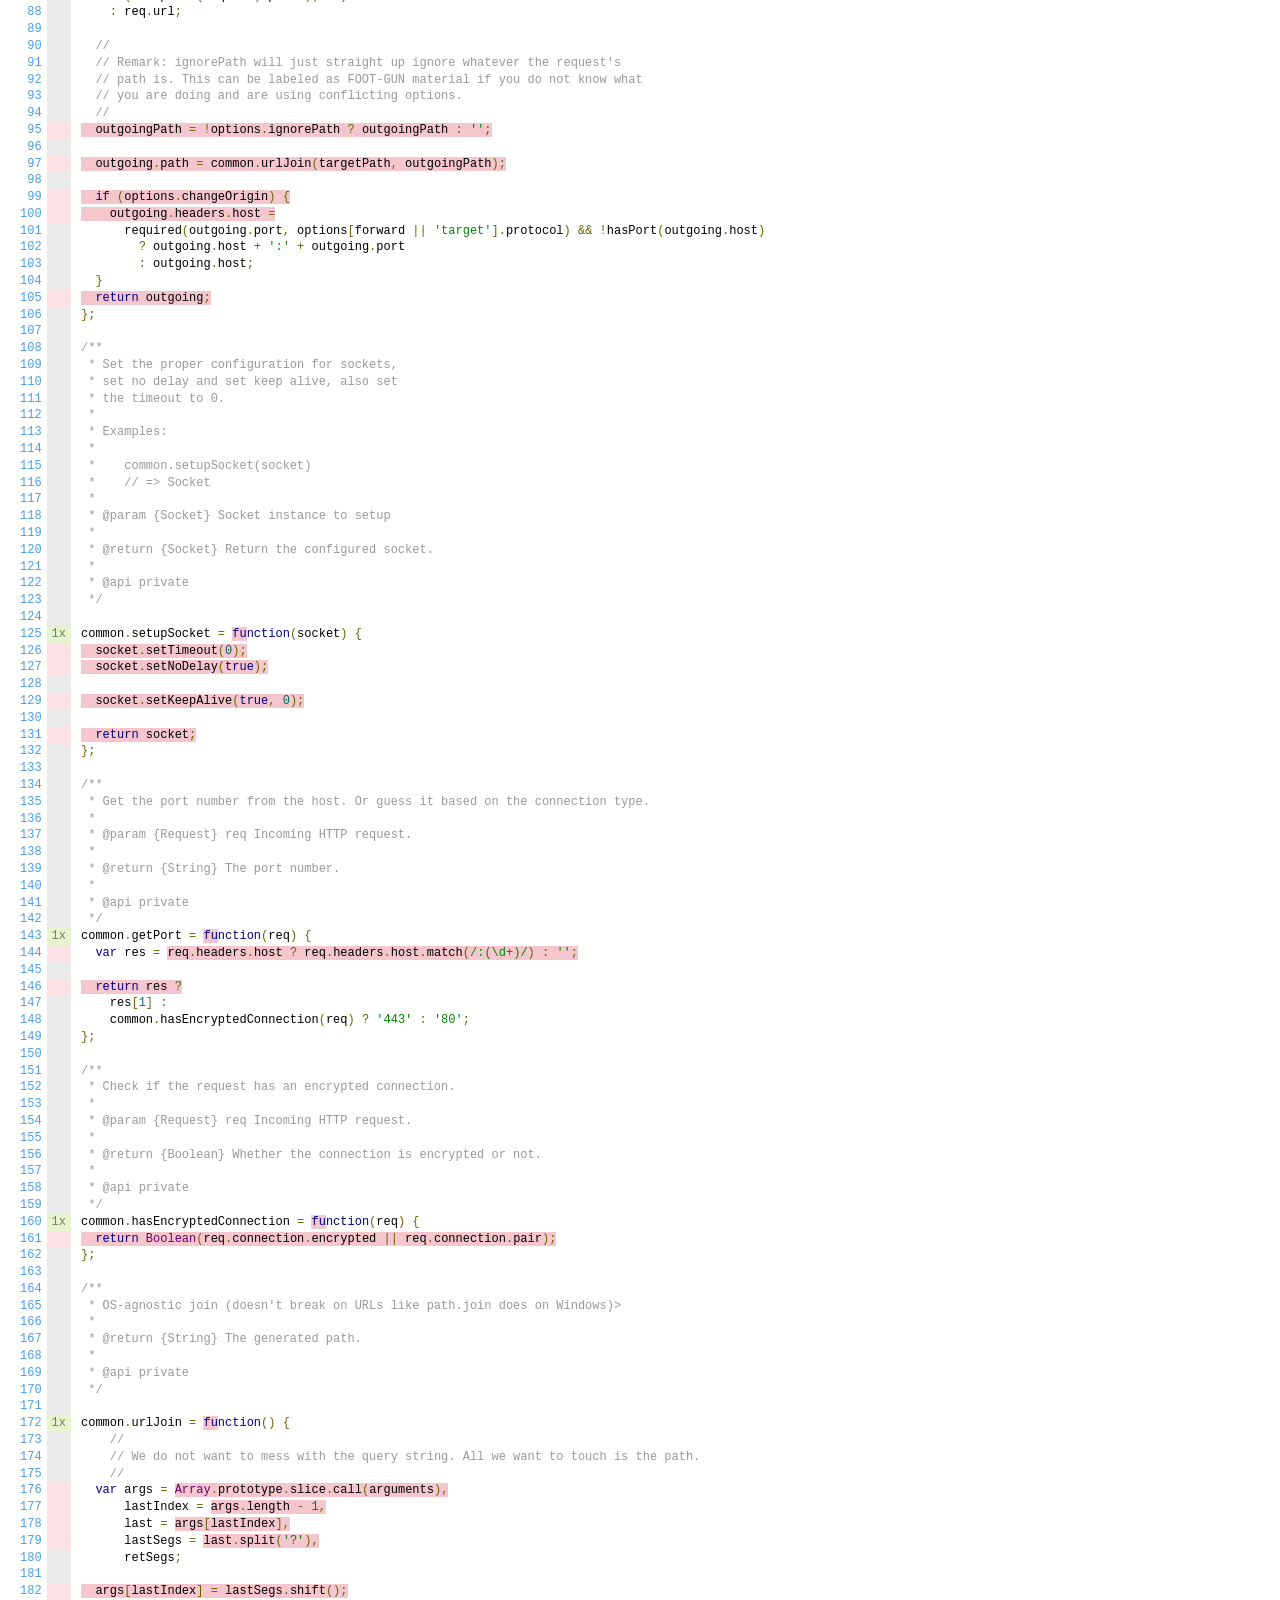
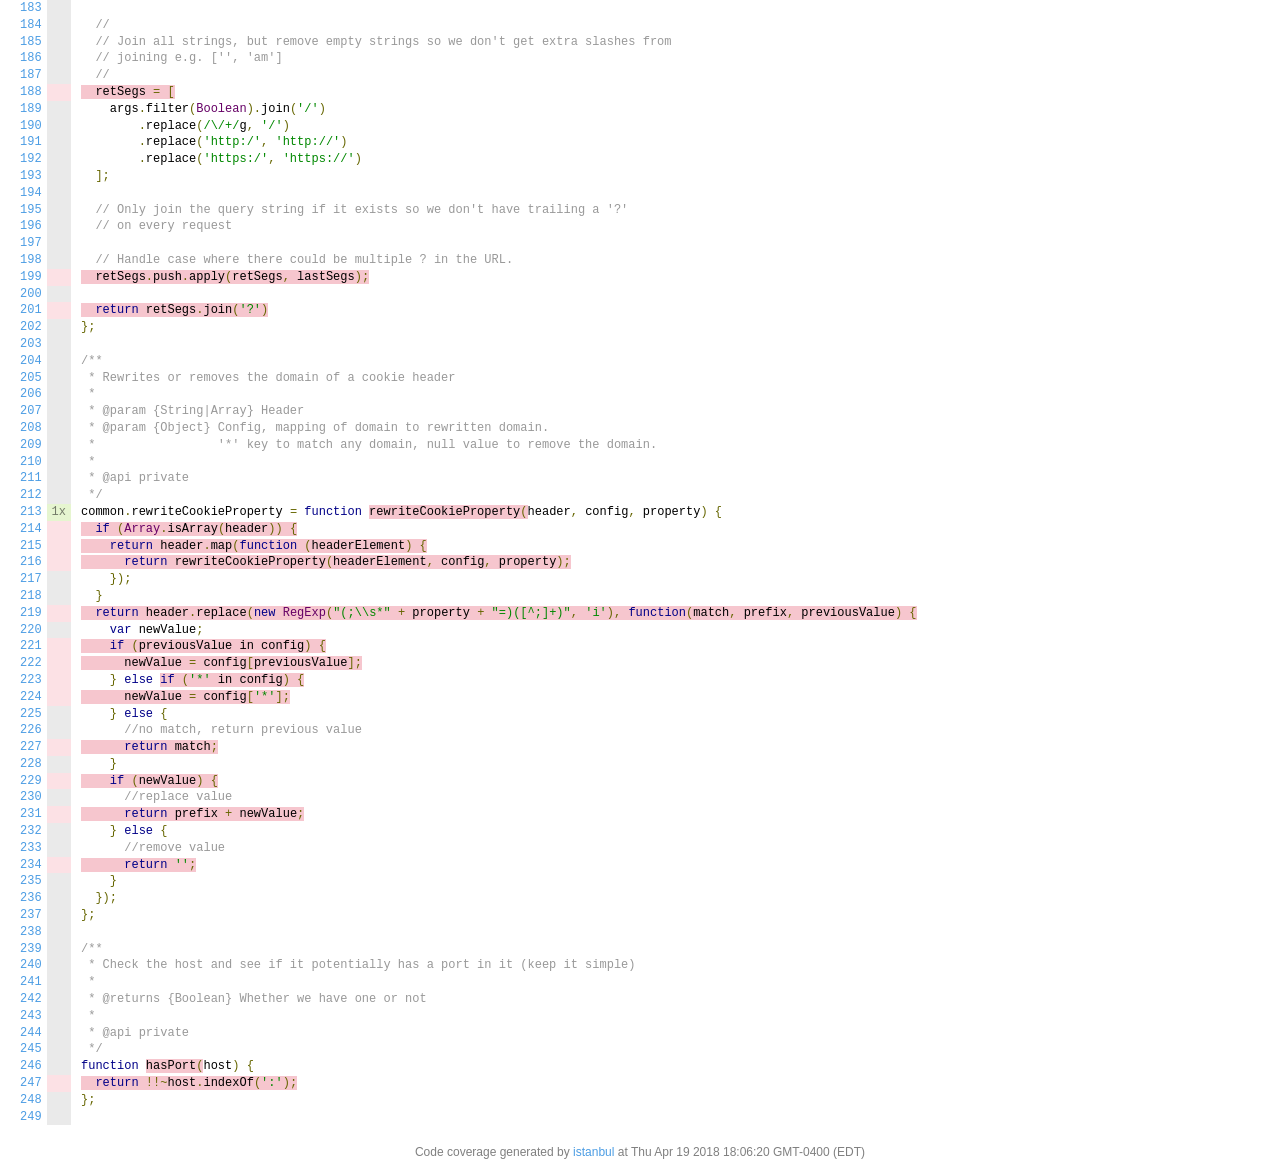
<file: node_modules/http-proxy/coverage/lcov-report/http-proxy/common.js.html>
<!doctype html>
<html lang="en">
<head>
    <title>Code coverage report for http-proxy/common.js</title>
    <meta charset="utf-8" />
    <link rel="stylesheet" href="../prettify.css" />
    <link rel="stylesheet" href="../base.css" />
    <meta name="viewport" content="width=device-width, initial-scale=1">
    <style type='text/css'>
        .coverage-summary .sorter {
            background-image: url(../sort-arrow-sprite.png);
        }
    </style>
</head>
<body>
<div class='wrapper'>
  <div class='pad1'>
    <h1>
      <a href="../index.html">All files</a> / <a href="index.html">http-proxy</a> common.js
    </h1>
    <div class='clearfix'>
      <div class='fl pad1y space-right2'>
        <span class="strong">19.12% </span>
        <span class="quiet">Statements</span>
        <span class='fraction'>13/68</span>
      </div>
      <div class='fl pad1y space-right2'>
        <span class="strong">0% </span>
        <span class="quiet">Branches</span>
        <span class='fraction'>0/72</span>
      </div>
      <div class='fl pad1y space-right2'>
        <span class="strong">0% </span>
        <span class="quiet">Functions</span>
        <span class='fraction'>0/10</span>
      </div>
      <div class='fl pad1y space-right2'>
        <span class="strong">19.12% </span>
        <span class="quiet">Lines</span>
        <span class='fraction'>13/68</span>
      </div>
    </div>
    <p class="quiet">
      Press <em>n</em> or <em>j</em> to go to the next uncovered block, <em>b</em>, <em>p</em> or <em>k</em> for the previous block.
    </p>
  </div>
  <div class='status-line low'></div>
<pre><table class="coverage">
<tr><td class="line-count quiet"><a name='L1'></a><a href='#L1'>1</a>
<a name='L2'></a><a href='#L2'>2</a>
<a name='L3'></a><a href='#L3'>3</a>
<a name='L4'></a><a href='#L4'>4</a>
<a name='L5'></a><a href='#L5'>5</a>
<a name='L6'></a><a href='#L6'>6</a>
<a name='L7'></a><a href='#L7'>7</a>
<a name='L8'></a><a href='#L8'>8</a>
<a name='L9'></a><a href='#L9'>9</a>
<a name='L10'></a><a href='#L10'>10</a>
<a name='L11'></a><a href='#L11'>11</a>
<a name='L12'></a><a href='#L12'>12</a>
<a name='L13'></a><a href='#L13'>13</a>
<a name='L14'></a><a href='#L14'>14</a>
<a name='L15'></a><a href='#L15'>15</a>
<a name='L16'></a><a href='#L16'>16</a>
<a name='L17'></a><a href='#L17'>17</a>
<a name='L18'></a><a href='#L18'>18</a>
<a name='L19'></a><a href='#L19'>19</a>
<a name='L20'></a><a href='#L20'>20</a>
<a name='L21'></a><a href='#L21'>21</a>
<a name='L22'></a><a href='#L22'>22</a>
<a name='L23'></a><a href='#L23'>23</a>
<a name='L24'></a><a href='#L24'>24</a>
<a name='L25'></a><a href='#L25'>25</a>
<a name='L26'></a><a href='#L26'>26</a>
<a name='L27'></a><a href='#L27'>27</a>
<a name='L28'></a><a href='#L28'>28</a>
<a name='L29'></a><a href='#L29'>29</a>
<a name='L30'></a><a href='#L30'>30</a>
<a name='L31'></a><a href='#L31'>31</a>
<a name='L32'></a><a href='#L32'>32</a>
<a name='L33'></a><a href='#L33'>33</a>
<a name='L34'></a><a href='#L34'>34</a>
<a name='L35'></a><a href='#L35'>35</a>
<a name='L36'></a><a href='#L36'>36</a>
<a name='L37'></a><a href='#L37'>37</a>
<a name='L38'></a><a href='#L38'>38</a>
<a name='L39'></a><a href='#L39'>39</a>
<a name='L40'></a><a href='#L40'>40</a>
<a name='L41'></a><a href='#L41'>41</a>
<a name='L42'></a><a href='#L42'>42</a>
<a name='L43'></a><a href='#L43'>43</a>
<a name='L44'></a><a href='#L44'>44</a>
<a name='L45'></a><a href='#L45'>45</a>
<a name='L46'></a><a href='#L46'>46</a>
<a name='L47'></a><a href='#L47'>47</a>
<a name='L48'></a><a href='#L48'>48</a>
<a name='L49'></a><a href='#L49'>49</a>
<a name='L50'></a><a href='#L50'>50</a>
<a name='L51'></a><a href='#L51'>51</a>
<a name='L52'></a><a href='#L52'>52</a>
<a name='L53'></a><a href='#L53'>53</a>
<a name='L54'></a><a href='#L54'>54</a>
<a name='L55'></a><a href='#L55'>55</a>
<a name='L56'></a><a href='#L56'>56</a>
<a name='L57'></a><a href='#L57'>57</a>
<a name='L58'></a><a href='#L58'>58</a>
<a name='L59'></a><a href='#L59'>59</a>
<a name='L60'></a><a href='#L60'>60</a>
<a name='L61'></a><a href='#L61'>61</a>
<a name='L62'></a><a href='#L62'>62</a>
<a name='L63'></a><a href='#L63'>63</a>
<a name='L64'></a><a href='#L64'>64</a>
<a name='L65'></a><a href='#L65'>65</a>
<a name='L66'></a><a href='#L66'>66</a>
<a name='L67'></a><a href='#L67'>67</a>
<a name='L68'></a><a href='#L68'>68</a>
<a name='L69'></a><a href='#L69'>69</a>
<a name='L70'></a><a href='#L70'>70</a>
<a name='L71'></a><a href='#L71'>71</a>
<a name='L72'></a><a href='#L72'>72</a>
<a name='L73'></a><a href='#L73'>73</a>
<a name='L74'></a><a href='#L74'>74</a>
<a name='L75'></a><a href='#L75'>75</a>
<a name='L76'></a><a href='#L76'>76</a>
<a name='L77'></a><a href='#L77'>77</a>
<a name='L78'></a><a href='#L78'>78</a>
<a name='L79'></a><a href='#L79'>79</a>
<a name='L80'></a><a href='#L80'>80</a>
<a name='L81'></a><a href='#L81'>81</a>
<a name='L82'></a><a href='#L82'>82</a>
<a name='L83'></a><a href='#L83'>83</a>
<a name='L84'></a><a href='#L84'>84</a>
<a name='L85'></a><a href='#L85'>85</a>
<a name='L86'></a><a href='#L86'>86</a>
<a name='L87'></a><a href='#L87'>87</a>
<a name='L88'></a><a href='#L88'>88</a>
<a name='L89'></a><a href='#L89'>89</a>
<a name='L90'></a><a href='#L90'>90</a>
<a name='L91'></a><a href='#L91'>91</a>
<a name='L92'></a><a href='#L92'>92</a>
<a name='L93'></a><a href='#L93'>93</a>
<a name='L94'></a><a href='#L94'>94</a>
<a name='L95'></a><a href='#L95'>95</a>
<a name='L96'></a><a href='#L96'>96</a>
<a name='L97'></a><a href='#L97'>97</a>
<a name='L98'></a><a href='#L98'>98</a>
<a name='L99'></a><a href='#L99'>99</a>
<a name='L100'></a><a href='#L100'>100</a>
<a name='L101'></a><a href='#L101'>101</a>
<a name='L102'></a><a href='#L102'>102</a>
<a name='L103'></a><a href='#L103'>103</a>
<a name='L104'></a><a href='#L104'>104</a>
<a name='L105'></a><a href='#L105'>105</a>
<a name='L106'></a><a href='#L106'>106</a>
<a name='L107'></a><a href='#L107'>107</a>
<a name='L108'></a><a href='#L108'>108</a>
<a name='L109'></a><a href='#L109'>109</a>
<a name='L110'></a><a href='#L110'>110</a>
<a name='L111'></a><a href='#L111'>111</a>
<a name='L112'></a><a href='#L112'>112</a>
<a name='L113'></a><a href='#L113'>113</a>
<a name='L114'></a><a href='#L114'>114</a>
<a name='L115'></a><a href='#L115'>115</a>
<a name='L116'></a><a href='#L116'>116</a>
<a name='L117'></a><a href='#L117'>117</a>
<a name='L118'></a><a href='#L118'>118</a>
<a name='L119'></a><a href='#L119'>119</a>
<a name='L120'></a><a href='#L120'>120</a>
<a name='L121'></a><a href='#L121'>121</a>
<a name='L122'></a><a href='#L122'>122</a>
<a name='L123'></a><a href='#L123'>123</a>
<a name='L124'></a><a href='#L124'>124</a>
<a name='L125'></a><a href='#L125'>125</a>
<a name='L126'></a><a href='#L126'>126</a>
<a name='L127'></a><a href='#L127'>127</a>
<a name='L128'></a><a href='#L128'>128</a>
<a name='L129'></a><a href='#L129'>129</a>
<a name='L130'></a><a href='#L130'>130</a>
<a name='L131'></a><a href='#L131'>131</a>
<a name='L132'></a><a href='#L132'>132</a>
<a name='L133'></a><a href='#L133'>133</a>
<a name='L134'></a><a href='#L134'>134</a>
<a name='L135'></a><a href='#L135'>135</a>
<a name='L136'></a><a href='#L136'>136</a>
<a name='L137'></a><a href='#L137'>137</a>
<a name='L138'></a><a href='#L138'>138</a>
<a name='L139'></a><a href='#L139'>139</a>
<a name='L140'></a><a href='#L140'>140</a>
<a name='L141'></a><a href='#L141'>141</a>
<a name='L142'></a><a href='#L142'>142</a>
<a name='L143'></a><a href='#L143'>143</a>
<a name='L144'></a><a href='#L144'>144</a>
<a name='L145'></a><a href='#L145'>145</a>
<a name='L146'></a><a href='#L146'>146</a>
<a name='L147'></a><a href='#L147'>147</a>
<a name='L148'></a><a href='#L148'>148</a>
<a name='L149'></a><a href='#L149'>149</a>
<a name='L150'></a><a href='#L150'>150</a>
<a name='L151'></a><a href='#L151'>151</a>
<a name='L152'></a><a href='#L152'>152</a>
<a name='L153'></a><a href='#L153'>153</a>
<a name='L154'></a><a href='#L154'>154</a>
<a name='L155'></a><a href='#L155'>155</a>
<a name='L156'></a><a href='#L156'>156</a>
<a name='L157'></a><a href='#L157'>157</a>
<a name='L158'></a><a href='#L158'>158</a>
<a name='L159'></a><a href='#L159'>159</a>
<a name='L160'></a><a href='#L160'>160</a>
<a name='L161'></a><a href='#L161'>161</a>
<a name='L162'></a><a href='#L162'>162</a>
<a name='L163'></a><a href='#L163'>163</a>
<a name='L164'></a><a href='#L164'>164</a>
<a name='L165'></a><a href='#L165'>165</a>
<a name='L166'></a><a href='#L166'>166</a>
<a name='L167'></a><a href='#L167'>167</a>
<a name='L168'></a><a href='#L168'>168</a>
<a name='L169'></a><a href='#L169'>169</a>
<a name='L170'></a><a href='#L170'>170</a>
<a name='L171'></a><a href='#L171'>171</a>
<a name='L172'></a><a href='#L172'>172</a>
<a name='L173'></a><a href='#L173'>173</a>
<a name='L174'></a><a href='#L174'>174</a>
<a name='L175'></a><a href='#L175'>175</a>
<a name='L176'></a><a href='#L176'>176</a>
<a name='L177'></a><a href='#L177'>177</a>
<a name='L178'></a><a href='#L178'>178</a>
<a name='L179'></a><a href='#L179'>179</a>
<a name='L180'></a><a href='#L180'>180</a>
<a name='L181'></a><a href='#L181'>181</a>
<a name='L182'></a><a href='#L182'>182</a>
<a name='L183'></a><a href='#L183'>183</a>
<a name='L184'></a><a href='#L184'>184</a>
<a name='L185'></a><a href='#L185'>185</a>
<a name='L186'></a><a href='#L186'>186</a>
<a name='L187'></a><a href='#L187'>187</a>
<a name='L188'></a><a href='#L188'>188</a>
<a name='L189'></a><a href='#L189'>189</a>
<a name='L190'></a><a href='#L190'>190</a>
<a name='L191'></a><a href='#L191'>191</a>
<a name='L192'></a><a href='#L192'>192</a>
<a name='L193'></a><a href='#L193'>193</a>
<a name='L194'></a><a href='#L194'>194</a>
<a name='L195'></a><a href='#L195'>195</a>
<a name='L196'></a><a href='#L196'>196</a>
<a name='L197'></a><a href='#L197'>197</a>
<a name='L198'></a><a href='#L198'>198</a>
<a name='L199'></a><a href='#L199'>199</a>
<a name='L200'></a><a href='#L200'>200</a>
<a name='L201'></a><a href='#L201'>201</a>
<a name='L202'></a><a href='#L202'>202</a>
<a name='L203'></a><a href='#L203'>203</a>
<a name='L204'></a><a href='#L204'>204</a>
<a name='L205'></a><a href='#L205'>205</a>
<a name='L206'></a><a href='#L206'>206</a>
<a name='L207'></a><a href='#L207'>207</a>
<a name='L208'></a><a href='#L208'>208</a>
<a name='L209'></a><a href='#L209'>209</a>
<a name='L210'></a><a href='#L210'>210</a>
<a name='L211'></a><a href='#L211'>211</a>
<a name='L212'></a><a href='#L212'>212</a>
<a name='L213'></a><a href='#L213'>213</a>
<a name='L214'></a><a href='#L214'>214</a>
<a name='L215'></a><a href='#L215'>215</a>
<a name='L216'></a><a href='#L216'>216</a>
<a name='L217'></a><a href='#L217'>217</a>
<a name='L218'></a><a href='#L218'>218</a>
<a name='L219'></a><a href='#L219'>219</a>
<a name='L220'></a><a href='#L220'>220</a>
<a name='L221'></a><a href='#L221'>221</a>
<a name='L222'></a><a href='#L222'>222</a>
<a name='L223'></a><a href='#L223'>223</a>
<a name='L224'></a><a href='#L224'>224</a>
<a name='L225'></a><a href='#L225'>225</a>
<a name='L226'></a><a href='#L226'>226</a>
<a name='L227'></a><a href='#L227'>227</a>
<a name='L228'></a><a href='#L228'>228</a>
<a name='L229'></a><a href='#L229'>229</a>
<a name='L230'></a><a href='#L230'>230</a>
<a name='L231'></a><a href='#L231'>231</a>
<a name='L232'></a><a href='#L232'>232</a>
<a name='L233'></a><a href='#L233'>233</a>
<a name='L234'></a><a href='#L234'>234</a>
<a name='L235'></a><a href='#L235'>235</a>
<a name='L236'></a><a href='#L236'>236</a>
<a name='L237'></a><a href='#L237'>237</a>
<a name='L238'></a><a href='#L238'>238</a>
<a name='L239'></a><a href='#L239'>239</a>
<a name='L240'></a><a href='#L240'>240</a>
<a name='L241'></a><a href='#L241'>241</a>
<a name='L242'></a><a href='#L242'>242</a>
<a name='L243'></a><a href='#L243'>243</a>
<a name='L244'></a><a href='#L244'>244</a>
<a name='L245'></a><a href='#L245'>245</a>
<a name='L246'></a><a href='#L246'>246</a>
<a name='L247'></a><a href='#L247'>247</a>
<a name='L248'></a><a href='#L248'>248</a>
<a name='L249'></a><a href='#L249'>249</a></td><td class="line-coverage quiet"><span class="cline-any cline-yes">1x</span>
<span class="cline-any cline-yes">1x</span>
<span class="cline-any cline-yes">1x</span>
<span class="cline-any cline-yes">1x</span>
<span class="cline-any cline-neutral">&nbsp;</span>
<span class="cline-any cline-yes">1x</span>
<span class="cline-any cline-yes">1x</span>
<span class="cline-any cline-neutral">&nbsp;</span>
<span class="cline-any cline-neutral">&nbsp;</span>
<span class="cline-any cline-neutral">&nbsp;</span>
<span class="cline-any cline-neutral">&nbsp;</span>
<span class="cline-any cline-yes">1x</span>
<span class="cline-any cline-neutral">&nbsp;</span>
<span class="cline-any cline-neutral">&nbsp;</span>
<span class="cline-any cline-neutral">&nbsp;</span>
<span class="cline-any cline-neutral">&nbsp;</span>
<span class="cline-any cline-neutral">&nbsp;</span>
<span class="cline-any cline-neutral">&nbsp;</span>
<span class="cline-any cline-neutral">&nbsp;</span>
<span class="cline-any cline-neutral">&nbsp;</span>
<span class="cline-any cline-neutral">&nbsp;</span>
<span class="cline-any cline-neutral">&nbsp;</span>
<span class="cline-any cline-neutral">&nbsp;</span>
<span class="cline-any cline-neutral">&nbsp;</span>
<span class="cline-any cline-neutral">&nbsp;</span>
<span class="cline-any cline-neutral">&nbsp;</span>
<span class="cline-any cline-neutral">&nbsp;</span>
<span class="cline-any cline-neutral">&nbsp;</span>
<span class="cline-any cline-neutral">&nbsp;</span>
<span class="cline-any cline-neutral">&nbsp;</span>
<span class="cline-any cline-neutral">&nbsp;</span>
<span class="cline-any cline-neutral">&nbsp;</span>
<span class="cline-any cline-yes">1x</span>
<span class="cline-any cline-no">&nbsp;</span>
<span class="cline-any cline-neutral">&nbsp;</span>
<span class="cline-any cline-neutral">&nbsp;</span>
<span class="cline-any cline-no">&nbsp;</span>
<span class="cline-any cline-neutral">&nbsp;</span>
<span class="cline-any cline-no">&nbsp;</span>
<span class="cline-any cline-neutral">&nbsp;</span>
<span class="cline-any cline-neutral">&nbsp;</span>
<span class="cline-any cline-no">&nbsp;</span>
<span class="cline-any cline-no">&nbsp;</span>
<span class="cline-any cline-neutral">&nbsp;</span>
<span class="cline-any cline-no">&nbsp;</span>
<span class="cline-any cline-no">&nbsp;</span>
<span class="cline-any cline-neutral">&nbsp;</span>
<span class="cline-any cline-neutral">&nbsp;</span>
<span class="cline-any cline-no">&nbsp;</span>
<span class="cline-any cline-no">&nbsp;</span>
<span class="cline-any cline-neutral">&nbsp;</span>
<span class="cline-any cline-neutral">&nbsp;</span>
<span class="cline-any cline-no">&nbsp;</span>
<span class="cline-any cline-no">&nbsp;</span>
<span class="cline-any cline-neutral">&nbsp;</span>
<span class="cline-any cline-neutral">&nbsp;</span>
<span class="cline-any cline-no">&nbsp;</span>
<span class="cline-any cline-no">&nbsp;</span>
<span class="cline-any cline-neutral">&nbsp;</span>
<span class="cline-any cline-neutral">&nbsp;</span>
<span class="cline-any cline-neutral">&nbsp;</span>
<span class="cline-any cline-no">&nbsp;</span>
<span class="cline-any cline-no">&nbsp;</span>
<span class="cline-any cline-neutral">&nbsp;</span>
<span class="cline-any cline-neutral">&nbsp;</span>
<span class="cline-any cline-neutral">&nbsp;</span>
<span class="cline-any cline-neutral">&nbsp;</span>
<span class="cline-any cline-neutral">&nbsp;</span>
<span class="cline-any cline-no">&nbsp;</span>
<span class="cline-any cline-no">&nbsp;</span>
<span class="cline-any cline-no">&nbsp;</span>
<span class="cline-any cline-neutral">&nbsp;</span>
<span class="cline-any cline-no">&nbsp;</span>
<span class="cline-any cline-neutral">&nbsp;</span>
<span class="cline-any cline-neutral">&nbsp;</span>
<span class="cline-any cline-neutral">&nbsp;</span>
<span class="cline-any cline-neutral">&nbsp;</span>
<span class="cline-any cline-no">&nbsp;</span>
<span class="cline-any cline-no">&nbsp;</span>
<span class="cline-any cline-neutral">&nbsp;</span>
<span class="cline-any cline-neutral">&nbsp;</span>
<span class="cline-any cline-neutral">&nbsp;</span>
<span class="cline-any cline-neutral">&nbsp;</span>
<span class="cline-any cline-neutral">&nbsp;</span>
<span class="cline-any cline-neutral">&nbsp;</span>
<span class="cline-any cline-no">&nbsp;</span>
<span class="cline-any cline-neutral">&nbsp;</span>
<span class="cline-any cline-neutral">&nbsp;</span>
<span class="cline-any cline-neutral">&nbsp;</span>
<span class="cline-any cline-neutral">&nbsp;</span>
<span class="cline-any cline-neutral">&nbsp;</span>
<span class="cline-any cline-neutral">&nbsp;</span>
<span class="cline-any cline-neutral">&nbsp;</span>
<span class="cline-any cline-neutral">&nbsp;</span>
<span class="cline-any cline-no">&nbsp;</span>
<span class="cline-any cline-neutral">&nbsp;</span>
<span class="cline-any cline-no">&nbsp;</span>
<span class="cline-any cline-neutral">&nbsp;</span>
<span class="cline-any cline-no">&nbsp;</span>
<span class="cline-any cline-no">&nbsp;</span>
<span class="cline-any cline-neutral">&nbsp;</span>
<span class="cline-any cline-neutral">&nbsp;</span>
<span class="cline-any cline-neutral">&nbsp;</span>
<span class="cline-any cline-neutral">&nbsp;</span>
<span class="cline-any cline-no">&nbsp;</span>
<span class="cline-any cline-neutral">&nbsp;</span>
<span class="cline-any cline-neutral">&nbsp;</span>
<span class="cline-any cline-neutral">&nbsp;</span>
<span class="cline-any cline-neutral">&nbsp;</span>
<span class="cline-any cline-neutral">&nbsp;</span>
<span class="cline-any cline-neutral">&nbsp;</span>
<span class="cline-any cline-neutral">&nbsp;</span>
<span class="cline-any cline-neutral">&nbsp;</span>
<span class="cline-any cline-neutral">&nbsp;</span>
<span class="cline-any cline-neutral">&nbsp;</span>
<span class="cline-any cline-neutral">&nbsp;</span>
<span class="cline-any cline-neutral">&nbsp;</span>
<span class="cline-any cline-neutral">&nbsp;</span>
<span class="cline-any cline-neutral">&nbsp;</span>
<span class="cline-any cline-neutral">&nbsp;</span>
<span class="cline-any cline-neutral">&nbsp;</span>
<span class="cline-any cline-neutral">&nbsp;</span>
<span class="cline-any cline-neutral">&nbsp;</span>
<span class="cline-any cline-neutral">&nbsp;</span>
<span class="cline-any cline-yes">1x</span>
<span class="cline-any cline-no">&nbsp;</span>
<span class="cline-any cline-no">&nbsp;</span>
<span class="cline-any cline-neutral">&nbsp;</span>
<span class="cline-any cline-no">&nbsp;</span>
<span class="cline-any cline-neutral">&nbsp;</span>
<span class="cline-any cline-no">&nbsp;</span>
<span class="cline-any cline-neutral">&nbsp;</span>
<span class="cline-any cline-neutral">&nbsp;</span>
<span class="cline-any cline-neutral">&nbsp;</span>
<span class="cline-any cline-neutral">&nbsp;</span>
<span class="cline-any cline-neutral">&nbsp;</span>
<span class="cline-any cline-neutral">&nbsp;</span>
<span class="cline-any cline-neutral">&nbsp;</span>
<span class="cline-any cline-neutral">&nbsp;</span>
<span class="cline-any cline-neutral">&nbsp;</span>
<span class="cline-any cline-neutral">&nbsp;</span>
<span class="cline-any cline-neutral">&nbsp;</span>
<span class="cline-any cline-yes">1x</span>
<span class="cline-any cline-no">&nbsp;</span>
<span class="cline-any cline-neutral">&nbsp;</span>
<span class="cline-any cline-no">&nbsp;</span>
<span class="cline-any cline-neutral">&nbsp;</span>
<span class="cline-any cline-neutral">&nbsp;</span>
<span class="cline-any cline-neutral">&nbsp;</span>
<span class="cline-any cline-neutral">&nbsp;</span>
<span class="cline-any cline-neutral">&nbsp;</span>
<span class="cline-any cline-neutral">&nbsp;</span>
<span class="cline-any cline-neutral">&nbsp;</span>
<span class="cline-any cline-neutral">&nbsp;</span>
<span class="cline-any cline-neutral">&nbsp;</span>
<span class="cline-any cline-neutral">&nbsp;</span>
<span class="cline-any cline-neutral">&nbsp;</span>
<span class="cline-any cline-neutral">&nbsp;</span>
<span class="cline-any cline-neutral">&nbsp;</span>
<span class="cline-any cline-yes">1x</span>
<span class="cline-any cline-no">&nbsp;</span>
<span class="cline-any cline-neutral">&nbsp;</span>
<span class="cline-any cline-neutral">&nbsp;</span>
<span class="cline-any cline-neutral">&nbsp;</span>
<span class="cline-any cline-neutral">&nbsp;</span>
<span class="cline-any cline-neutral">&nbsp;</span>
<span class="cline-any cline-neutral">&nbsp;</span>
<span class="cline-any cline-neutral">&nbsp;</span>
<span class="cline-any cline-neutral">&nbsp;</span>
<span class="cline-any cline-neutral">&nbsp;</span>
<span class="cline-any cline-neutral">&nbsp;</span>
<span class="cline-any cline-yes">1x</span>
<span class="cline-any cline-neutral">&nbsp;</span>
<span class="cline-any cline-neutral">&nbsp;</span>
<span class="cline-any cline-neutral">&nbsp;</span>
<span class="cline-any cline-no">&nbsp;</span>
<span class="cline-any cline-no">&nbsp;</span>
<span class="cline-any cline-no">&nbsp;</span>
<span class="cline-any cline-no">&nbsp;</span>
<span class="cline-any cline-neutral">&nbsp;</span>
<span class="cline-any cline-neutral">&nbsp;</span>
<span class="cline-any cline-no">&nbsp;</span>
<span class="cline-any cline-neutral">&nbsp;</span>
<span class="cline-any cline-neutral">&nbsp;</span>
<span class="cline-any cline-neutral">&nbsp;</span>
<span class="cline-any cline-neutral">&nbsp;</span>
<span class="cline-any cline-neutral">&nbsp;</span>
<span class="cline-any cline-no">&nbsp;</span>
<span class="cline-any cline-neutral">&nbsp;</span>
<span class="cline-any cline-neutral">&nbsp;</span>
<span class="cline-any cline-neutral">&nbsp;</span>
<span class="cline-any cline-neutral">&nbsp;</span>
<span class="cline-any cline-neutral">&nbsp;</span>
<span class="cline-any cline-neutral">&nbsp;</span>
<span class="cline-any cline-neutral">&nbsp;</span>
<span class="cline-any cline-neutral">&nbsp;</span>
<span class="cline-any cline-neutral">&nbsp;</span>
<span class="cline-any cline-neutral">&nbsp;</span>
<span class="cline-any cline-no">&nbsp;</span>
<span class="cline-any cline-neutral">&nbsp;</span>
<span class="cline-any cline-no">&nbsp;</span>
<span class="cline-any cline-neutral">&nbsp;</span>
<span class="cline-any cline-neutral">&nbsp;</span>
<span class="cline-any cline-neutral">&nbsp;</span>
<span class="cline-any cline-neutral">&nbsp;</span>
<span class="cline-any cline-neutral">&nbsp;</span>
<span class="cline-any cline-neutral">&nbsp;</span>
<span class="cline-any cline-neutral">&nbsp;</span>
<span class="cline-any cline-neutral">&nbsp;</span>
<span class="cline-any cline-neutral">&nbsp;</span>
<span class="cline-any cline-neutral">&nbsp;</span>
<span class="cline-any cline-neutral">&nbsp;</span>
<span class="cline-any cline-yes">1x</span>
<span class="cline-any cline-no">&nbsp;</span>
<span class="cline-any cline-no">&nbsp;</span>
<span class="cline-any cline-no">&nbsp;</span>
<span class="cline-any cline-neutral">&nbsp;</span>
<span class="cline-any cline-neutral">&nbsp;</span>
<span class="cline-any cline-no">&nbsp;</span>
<span class="cline-any cline-neutral">&nbsp;</span>
<span class="cline-any cline-no">&nbsp;</span>
<span class="cline-any cline-no">&nbsp;</span>
<span class="cline-any cline-no">&nbsp;</span>
<span class="cline-any cline-no">&nbsp;</span>
<span class="cline-any cline-neutral">&nbsp;</span>
<span class="cline-any cline-neutral">&nbsp;</span>
<span class="cline-any cline-no">&nbsp;</span>
<span class="cline-any cline-neutral">&nbsp;</span>
<span class="cline-any cline-no">&nbsp;</span>
<span class="cline-any cline-neutral">&nbsp;</span>
<span class="cline-any cline-no">&nbsp;</span>
<span class="cline-any cline-neutral">&nbsp;</span>
<span class="cline-any cline-neutral">&nbsp;</span>
<span class="cline-any cline-no">&nbsp;</span>
<span class="cline-any cline-neutral">&nbsp;</span>
<span class="cline-any cline-neutral">&nbsp;</span>
<span class="cline-any cline-neutral">&nbsp;</span>
<span class="cline-any cline-neutral">&nbsp;</span>
<span class="cline-any cline-neutral">&nbsp;</span>
<span class="cline-any cline-neutral">&nbsp;</span>
<span class="cline-any cline-neutral">&nbsp;</span>
<span class="cline-any cline-neutral">&nbsp;</span>
<span class="cline-any cline-neutral">&nbsp;</span>
<span class="cline-any cline-neutral">&nbsp;</span>
<span class="cline-any cline-neutral">&nbsp;</span>
<span class="cline-any cline-neutral">&nbsp;</span>
<span class="cline-any cline-no">&nbsp;</span>
<span class="cline-any cline-neutral">&nbsp;</span>
<span class="cline-any cline-neutral">&nbsp;</span></td><td class="text"><pre class="prettyprint lang-js">var common   = exports,
    url      = require('url'),
    extend   = require('util')._extend,
    required = require('requires-port');
&nbsp;
var upgradeHeader = /(^|,)\s*upgrade\s*($|,)/i,
    isSSL = /^https|wss/;
&nbsp;
/**
 * Simple Regex for testing if protocol is https
 */
common.isSSL = isSSL;
/**
 * Copies the right headers from `options` and `req` to
 * `outgoing` which is then used to fire the proxied
 * request.
 *
 * Examples:
 *
 *    common.setupOutgoing(outgoing, options, req)
 *    // =&gt; { host: ..., hostname: ...}
 *
 * @param {Object} Outgoing Base object to be filled with required properties
 * @param {Object} Options Config object passed to the proxy
 * @param {ClientRequest} Req Request Object
 * @param {String} Forward String to select forward or target
 * 
 * @return {Object} Outgoing Object with all required properties set
 *
 * @api private
 */
&nbsp;
common.setupOutgoing = <span class="fstat-no" title="function not covered" >fu</span>nction(outgoing, options, req, forward) {
<span class="cstat-no" title="statement not covered" >  outgoing.port = options[forward || 'target'].port ||</span>
                  (isSSL.test(options[forward || 'target'].protocol) ? 443 : 80);
&nbsp;
<span class="cstat-no" title="statement not covered" >  ['host', 'hostname', 'socketPath', 'pfx', 'key',</span>
    'passphrase', 'cert', 'ca', 'ciphers', 'secureProtocol'].forEach(
<span class="fstat-no" title="function not covered" >    fu</span>nction(e) { <span class="cstat-no" title="statement not covered" >outgoing[e] = options[forward || 'target'][e]; </span>}
  );
&nbsp;
<span class="cstat-no" title="statement not covered" >  outgoing.method = options.method || req.method;</span>
<span class="cstat-no" title="statement not covered" >  outgoing.headers = extend({}, req.headers);</span>
&nbsp;
<span class="cstat-no" title="statement not covered" >  if (options.headers){</span>
<span class="cstat-no" title="statement not covered" >    extend(outgoing.headers, options.headers);</span>
  }
&nbsp;
<span class="cstat-no" title="statement not covered" >  if (options.auth) {</span>
<span class="cstat-no" title="statement not covered" >    outgoing.auth = options.auth;</span>
  }
  
<span class="cstat-no" title="statement not covered" >  if (options.ca) {</span>
<span class="cstat-no" title="statement not covered" >      outgoing.ca = options.ca;</span>
  }
&nbsp;
<span class="cstat-no" title="statement not covered" >  if (isSSL.test(options[forward || 'target'].protocol)) {</span>
<span class="cstat-no" title="statement not covered" >    outgoing.rejectUnauthorized = (typeof options.secure === "undefined") ? true : options.secure;</span>
  }
&nbsp;
&nbsp;
<span class="cstat-no" title="statement not covered" >  outgoing.agent = options.agent || false;</span>
<span class="cstat-no" title="statement not covered" >  outgoing.localAddress = options.localAddress;</span>
&nbsp;
  //
  // Remark: If we are false and not upgrading, set the connection: close. This is the right thing to do
  // as node core doesn't handle this COMPLETELY properly yet.
  //
<span class="cstat-no" title="statement not covered" >  if (!outgoing.agent) {</span>
<span class="cstat-no" title="statement not covered" >    outgoing.headers = outgoing.headers || {};</span>
<span class="cstat-no" title="statement not covered" >    if (typeof outgoing.headers.connection !== 'string'</span>
        || !upgradeHeader.test(outgoing.headers.connection)
       ) { <span class="cstat-no" title="statement not covered" >outgoing.headers.connection = 'close'; </span>}
  }
&nbsp;
&nbsp;
  // the final path is target path + relative path requested by user:
  var target = <span class="cstat-no" title="statement not covered" >options[forward || 'target'];</span>
  var targetPath = <span class="cstat-no" title="statement not covered" >target &amp;&amp; options.prependPath !== false</span>
    ? (target.path || '')
    : '';
&nbsp;
  //
  // Remark: Can we somehow not use url.parse as a perf optimization?
  //
  var outgoingPath = <span class="cstat-no" title="statement not covered" >!options.toProxy</span>
    ? (url.parse(req.url).path || '')
    : req.url;
&nbsp;
  //
  // Remark: ignorePath will just straight up ignore whatever the request's
  // path is. This can be labeled as FOOT-GUN material if you do not know what
  // you are doing and are using conflicting options.
  //
<span class="cstat-no" title="statement not covered" >  outgoingPath = !options.ignorePath ? outgoingPath : '';</span>
&nbsp;
<span class="cstat-no" title="statement not covered" >  outgoing.path = common.urlJoin(targetPath, outgoingPath);</span>
&nbsp;
<span class="cstat-no" title="statement not covered" >  if (options.changeOrigin) {</span>
<span class="cstat-no" title="statement not covered" >    outgoing.headers.host =</span>
      required(outgoing.port, options[forward || 'target'].protocol) &amp;&amp; !hasPort(outgoing.host)
        ? outgoing.host + ':' + outgoing.port
        : outgoing.host;
  }
<span class="cstat-no" title="statement not covered" >  return outgoing;</span>
};
&nbsp;
/**
 * Set the proper configuration for sockets,
 * set no delay and set keep alive, also set
 * the timeout to 0.
 *
 * Examples:
 *
 *    common.setupSocket(socket)
 *    // =&gt; Socket
 *
 * @param {Socket} Socket instance to setup
 * 
 * @return {Socket} Return the configured socket.
 *
 * @api private
 */
&nbsp;
common.setupSocket = <span class="fstat-no" title="function not covered" >fu</span>nction(socket) {
<span class="cstat-no" title="statement not covered" >  socket.setTimeout(0);</span>
<span class="cstat-no" title="statement not covered" >  socket.setNoDelay(true);</span>
&nbsp;
<span class="cstat-no" title="statement not covered" >  socket.setKeepAlive(true, 0);</span>
&nbsp;
<span class="cstat-no" title="statement not covered" >  return socket;</span>
};
&nbsp;
/**
 * Get the port number from the host. Or guess it based on the connection type.
 *
 * @param {Request} req Incoming HTTP request.
 *
 * @return {String} The port number.
 *
 * @api private
 */
common.getPort = <span class="fstat-no" title="function not covered" >fu</span>nction(req) {
  var res = <span class="cstat-no" title="statement not covered" >req.headers.host ? req.headers.host.match(/:(\d+)/) : '';</span>
&nbsp;
<span class="cstat-no" title="statement not covered" >  return res ?</span>
    res[1] :
    common.hasEncryptedConnection(req) ? '443' : '80';
};
&nbsp;
/**
 * Check if the request has an encrypted connection.
 *
 * @param {Request} req Incoming HTTP request.
 *
 * @return {Boolean} Whether the connection is encrypted or not.
 *
 * @api private
 */
common.hasEncryptedConnection = <span class="fstat-no" title="function not covered" >fu</span>nction(req) {
<span class="cstat-no" title="statement not covered" >  return Boolean(req.connection.encrypted || req.connection.pair);</span>
};
&nbsp;
/**
 * OS-agnostic join (doesn't break on URLs like path.join does on Windows)&gt;
 *
 * @return {String} The generated path.
 *
 * @api private
 */
&nbsp;
common.urlJoin = <span class="fstat-no" title="function not covered" >fu</span>nction() {
    //
    // We do not want to mess with the query string. All we want to touch is the path.
    //
  var args = <span class="cstat-no" title="statement not covered" >Array.prototype.slice.call(arguments),</span>
      lastIndex = <span class="cstat-no" title="statement not covered" >args.length - 1,</span>
      last = <span class="cstat-no" title="statement not covered" >args[lastIndex],</span>
      lastSegs = <span class="cstat-no" title="statement not covered" >last.split('?'),</span>
      retSegs;
&nbsp;
<span class="cstat-no" title="statement not covered" >  args[lastIndex] = lastSegs.shift();</span>
&nbsp;
  //
  // Join all strings, but remove empty strings so we don't get extra slashes from
  // joining e.g. ['', 'am']
  //
<span class="cstat-no" title="statement not covered" >  retSegs = [</span>
    args.filter(Boolean).join('/')
        .replace(/\/+/g, '/')
        .replace('http:/', 'http://')
        .replace('https:/', 'https://')
  ];
&nbsp;
  // Only join the query string if it exists so we don't have trailing a '?'
  // on every request
&nbsp;
  // Handle case where there could be multiple ? in the URL.
<span class="cstat-no" title="statement not covered" >  retSegs.push.apply(retSegs, lastSegs);</span>
&nbsp;
<span class="cstat-no" title="statement not covered" >  return retSegs.join('?')</span>
};
&nbsp;
/**
 * Rewrites or removes the domain of a cookie header
 *
 * @param {String|Array} Header
 * @param {Object} Config, mapping of domain to rewritten domain.
 *                 '*' key to match any domain, null value to remove the domain.
 *
 * @api private
 */
common.rewriteCookieProperty = function <span class="fstat-no" title="function not covered" >rewriteCookieProperty(</span>header, config, property) {
<span class="cstat-no" title="statement not covered" >  if (Array.isArray(header)) {</span>
<span class="cstat-no" title="statement not covered" >    return header.map(<span class="fstat-no" title="function not covered" >fu</span>nction (headerElement) {</span>
<span class="cstat-no" title="statement not covered" >      return rewriteCookieProperty(headerElement, config, property);</span>
    });
  }
<span class="cstat-no" title="statement not covered" >  return header.replace(new RegExp("(;\\s*" + property + "=)([^;]+)", 'i'), <span class="fstat-no" title="function not covered" >fu</span>nction(match, prefix, previousValue) {</span>
    var newValue;
<span class="cstat-no" title="statement not covered" >    if (previousValue in config) {</span>
<span class="cstat-no" title="statement not covered" >      newValue = config[previousValue];</span>
    } else <span class="cstat-no" title="statement not covered" >if ('*' in config) {</span>
<span class="cstat-no" title="statement not covered" >      newValue = config['*'];</span>
    } else {
      //no match, return previous value
<span class="cstat-no" title="statement not covered" >      return match;</span>
    }
<span class="cstat-no" title="statement not covered" >    if (newValue) {</span>
      //replace value
<span class="cstat-no" title="statement not covered" >      return prefix + newValue;</span>
    } else {
      //remove value
<span class="cstat-no" title="statement not covered" >      return '';</span>
    }
  });
};
&nbsp;
/**
 * Check the host and see if it potentially has a port in it (keep it simple)
 *
 * @returns {Boolean} Whether we have one or not
 *
 * @api private
 */
function <span class="fstat-no" title="function not covered" >hasPort(</span>host) {
<span class="cstat-no" title="statement not covered" >  return !!~host.indexOf(':');</span>
};
&nbsp;</pre></td></tr>
</table></pre>
<div class='push'></div><!-- for sticky footer -->
</div><!-- /wrapper -->
<div class='footer quiet pad2 space-top1 center small'>
  Code coverage
  generated by <a href="https://istanbul.js.org/" target="_blank">istanbul</a> at Thu Apr 19 2018 18:06:20 GMT-0400 (EDT)
</div>
</div>
<script src="../prettify.js"></script>
<script>
window.onload = function () {
        if (typeof prettyPrint === 'function') {
            prettyPrint();
        }
};
</script>
<script src="../sorter.js"></script>
<script src="../block-navigation.js"></script>
</body>
</html>
</file>
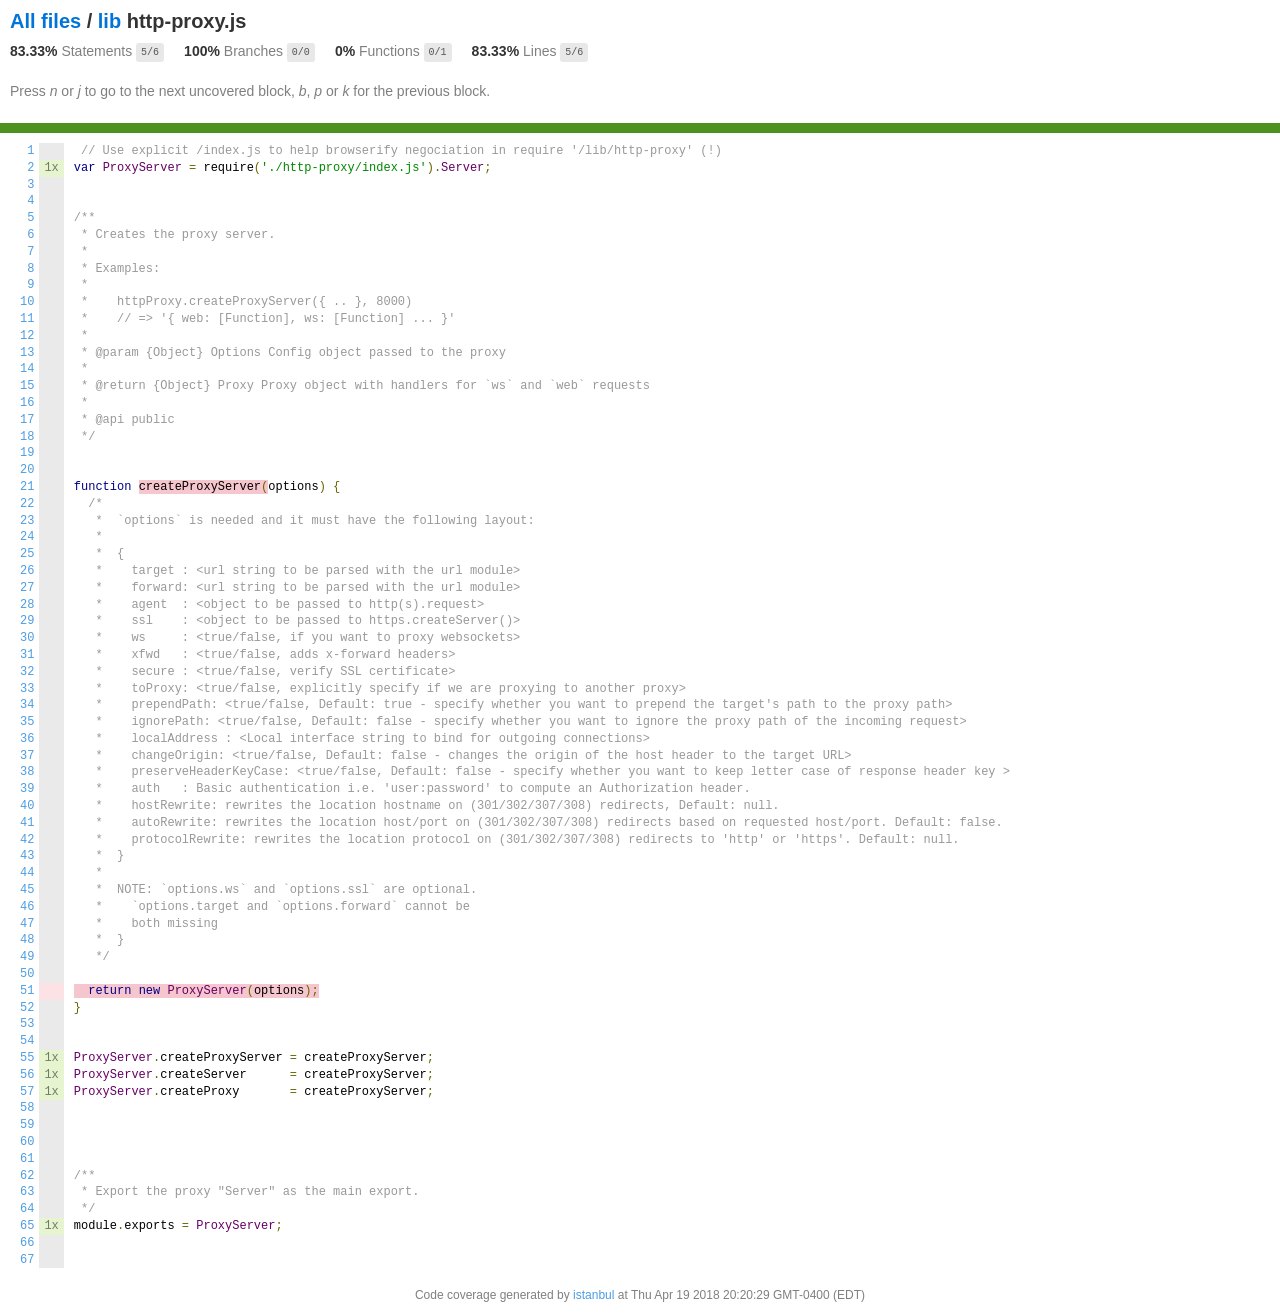
<file: node_modules/http-proxy/coverage/lcov-report/lib/http-proxy.js.html>
<!doctype html>
<html lang="en">
<head>
    <title>Code coverage report for lib/http-proxy.js</title>
    <meta charset="utf-8" />
    <link rel="stylesheet" href="../prettify.css" />
    <link rel="stylesheet" href="../base.css" />
    <meta name="viewport" content="width=device-width, initial-scale=1">
    <style type='text/css'>
        .coverage-summary .sorter {
            background-image: url(../sort-arrow-sprite.png);
        }
    </style>
</head>
<body>
<div class='wrapper'>
  <div class='pad1'>
    <h1>
      <a href="../index.html">All files</a> / <a href="index.html">lib</a> http-proxy.js
    </h1>
    <div class='clearfix'>
      <div class='fl pad1y space-right2'>
        <span class="strong">83.33% </span>
        <span class="quiet">Statements</span>
        <span class='fraction'>5/6</span>
      </div>
      <div class='fl pad1y space-right2'>
        <span class="strong">100% </span>
        <span class="quiet">Branches</span>
        <span class='fraction'>0/0</span>
      </div>
      <div class='fl pad1y space-right2'>
        <span class="strong">0% </span>
        <span class="quiet">Functions</span>
        <span class='fraction'>0/1</span>
      </div>
      <div class='fl pad1y space-right2'>
        <span class="strong">83.33% </span>
        <span class="quiet">Lines</span>
        <span class='fraction'>5/6</span>
      </div>
    </div>
    <p class="quiet">
      Press <em>n</em> or <em>j</em> to go to the next uncovered block, <em>b</em>, <em>p</em> or <em>k</em> for the previous block.
    </p>
  </div>
  <div class='status-line high'></div>
<pre><table class="coverage">
<tr><td class="line-count quiet"><a name='L1'></a><a href='#L1'>1</a>
<a name='L2'></a><a href='#L2'>2</a>
<a name='L3'></a><a href='#L3'>3</a>
<a name='L4'></a><a href='#L4'>4</a>
<a name='L5'></a><a href='#L5'>5</a>
<a name='L6'></a><a href='#L6'>6</a>
<a name='L7'></a><a href='#L7'>7</a>
<a name='L8'></a><a href='#L8'>8</a>
<a name='L9'></a><a href='#L9'>9</a>
<a name='L10'></a><a href='#L10'>10</a>
<a name='L11'></a><a href='#L11'>11</a>
<a name='L12'></a><a href='#L12'>12</a>
<a name='L13'></a><a href='#L13'>13</a>
<a name='L14'></a><a href='#L14'>14</a>
<a name='L15'></a><a href='#L15'>15</a>
<a name='L16'></a><a href='#L16'>16</a>
<a name='L17'></a><a href='#L17'>17</a>
<a name='L18'></a><a href='#L18'>18</a>
<a name='L19'></a><a href='#L19'>19</a>
<a name='L20'></a><a href='#L20'>20</a>
<a name='L21'></a><a href='#L21'>21</a>
<a name='L22'></a><a href='#L22'>22</a>
<a name='L23'></a><a href='#L23'>23</a>
<a name='L24'></a><a href='#L24'>24</a>
<a name='L25'></a><a href='#L25'>25</a>
<a name='L26'></a><a href='#L26'>26</a>
<a name='L27'></a><a href='#L27'>27</a>
<a name='L28'></a><a href='#L28'>28</a>
<a name='L29'></a><a href='#L29'>29</a>
<a name='L30'></a><a href='#L30'>30</a>
<a name='L31'></a><a href='#L31'>31</a>
<a name='L32'></a><a href='#L32'>32</a>
<a name='L33'></a><a href='#L33'>33</a>
<a name='L34'></a><a href='#L34'>34</a>
<a name='L35'></a><a href='#L35'>35</a>
<a name='L36'></a><a href='#L36'>36</a>
<a name='L37'></a><a href='#L37'>37</a>
<a name='L38'></a><a href='#L38'>38</a>
<a name='L39'></a><a href='#L39'>39</a>
<a name='L40'></a><a href='#L40'>40</a>
<a name='L41'></a><a href='#L41'>41</a>
<a name='L42'></a><a href='#L42'>42</a>
<a name='L43'></a><a href='#L43'>43</a>
<a name='L44'></a><a href='#L44'>44</a>
<a name='L45'></a><a href='#L45'>45</a>
<a name='L46'></a><a href='#L46'>46</a>
<a name='L47'></a><a href='#L47'>47</a>
<a name='L48'></a><a href='#L48'>48</a>
<a name='L49'></a><a href='#L49'>49</a>
<a name='L50'></a><a href='#L50'>50</a>
<a name='L51'></a><a href='#L51'>51</a>
<a name='L52'></a><a href='#L52'>52</a>
<a name='L53'></a><a href='#L53'>53</a>
<a name='L54'></a><a href='#L54'>54</a>
<a name='L55'></a><a href='#L55'>55</a>
<a name='L56'></a><a href='#L56'>56</a>
<a name='L57'></a><a href='#L57'>57</a>
<a name='L58'></a><a href='#L58'>58</a>
<a name='L59'></a><a href='#L59'>59</a>
<a name='L60'></a><a href='#L60'>60</a>
<a name='L61'></a><a href='#L61'>61</a>
<a name='L62'></a><a href='#L62'>62</a>
<a name='L63'></a><a href='#L63'>63</a>
<a name='L64'></a><a href='#L64'>64</a>
<a name='L65'></a><a href='#L65'>65</a>
<a name='L66'></a><a href='#L66'>66</a>
<a name='L67'></a><a href='#L67'>67</a></td><td class="line-coverage quiet"><span class="cline-any cline-neutral">&nbsp;</span>
<span class="cline-any cline-yes">1x</span>
<span class="cline-any cline-neutral">&nbsp;</span>
<span class="cline-any cline-neutral">&nbsp;</span>
<span class="cline-any cline-neutral">&nbsp;</span>
<span class="cline-any cline-neutral">&nbsp;</span>
<span class="cline-any cline-neutral">&nbsp;</span>
<span class="cline-any cline-neutral">&nbsp;</span>
<span class="cline-any cline-neutral">&nbsp;</span>
<span class="cline-any cline-neutral">&nbsp;</span>
<span class="cline-any cline-neutral">&nbsp;</span>
<span class="cline-any cline-neutral">&nbsp;</span>
<span class="cline-any cline-neutral">&nbsp;</span>
<span class="cline-any cline-neutral">&nbsp;</span>
<span class="cline-any cline-neutral">&nbsp;</span>
<span class="cline-any cline-neutral">&nbsp;</span>
<span class="cline-any cline-neutral">&nbsp;</span>
<span class="cline-any cline-neutral">&nbsp;</span>
<span class="cline-any cline-neutral">&nbsp;</span>
<span class="cline-any cline-neutral">&nbsp;</span>
<span class="cline-any cline-neutral">&nbsp;</span>
<span class="cline-any cline-neutral">&nbsp;</span>
<span class="cline-any cline-neutral">&nbsp;</span>
<span class="cline-any cline-neutral">&nbsp;</span>
<span class="cline-any cline-neutral">&nbsp;</span>
<span class="cline-any cline-neutral">&nbsp;</span>
<span class="cline-any cline-neutral">&nbsp;</span>
<span class="cline-any cline-neutral">&nbsp;</span>
<span class="cline-any cline-neutral">&nbsp;</span>
<span class="cline-any cline-neutral">&nbsp;</span>
<span class="cline-any cline-neutral">&nbsp;</span>
<span class="cline-any cline-neutral">&nbsp;</span>
<span class="cline-any cline-neutral">&nbsp;</span>
<span class="cline-any cline-neutral">&nbsp;</span>
<span class="cline-any cline-neutral">&nbsp;</span>
<span class="cline-any cline-neutral">&nbsp;</span>
<span class="cline-any cline-neutral">&nbsp;</span>
<span class="cline-any cline-neutral">&nbsp;</span>
<span class="cline-any cline-neutral">&nbsp;</span>
<span class="cline-any cline-neutral">&nbsp;</span>
<span class="cline-any cline-neutral">&nbsp;</span>
<span class="cline-any cline-neutral">&nbsp;</span>
<span class="cline-any cline-neutral">&nbsp;</span>
<span class="cline-any cline-neutral">&nbsp;</span>
<span class="cline-any cline-neutral">&nbsp;</span>
<span class="cline-any cline-neutral">&nbsp;</span>
<span class="cline-any cline-neutral">&nbsp;</span>
<span class="cline-any cline-neutral">&nbsp;</span>
<span class="cline-any cline-neutral">&nbsp;</span>
<span class="cline-any cline-neutral">&nbsp;</span>
<span class="cline-any cline-no">&nbsp;</span>
<span class="cline-any cline-neutral">&nbsp;</span>
<span class="cline-any cline-neutral">&nbsp;</span>
<span class="cline-any cline-neutral">&nbsp;</span>
<span class="cline-any cline-yes">1x</span>
<span class="cline-any cline-yes">1x</span>
<span class="cline-any cline-yes">1x</span>
<span class="cline-any cline-neutral">&nbsp;</span>
<span class="cline-any cline-neutral">&nbsp;</span>
<span class="cline-any cline-neutral">&nbsp;</span>
<span class="cline-any cline-neutral">&nbsp;</span>
<span class="cline-any cline-neutral">&nbsp;</span>
<span class="cline-any cline-neutral">&nbsp;</span>
<span class="cline-any cline-neutral">&nbsp;</span>
<span class="cline-any cline-yes">1x</span>
<span class="cline-any cline-neutral">&nbsp;</span>
<span class="cline-any cline-neutral">&nbsp;</span></td><td class="text"><pre class="prettyprint lang-js"> // Use explicit /index.js to help browserify negociation in require '/lib/http-proxy' (!)
var ProxyServer = require('./http-proxy/index.js').Server;
&nbsp;
&nbsp;
/**
 * Creates the proxy server.
 *
 * Examples:
 *
 *    httpProxy.createProxyServer({ .. }, 8000)
 *    // =&gt; '{ web: [Function], ws: [Function] ... }'
 *
 * @param {Object} Options Config object passed to the proxy
 *
 * @return {Object} Proxy Proxy object with handlers for `ws` and `web` requests
 *
 * @api public
 */
&nbsp;
&nbsp;
function <span class="fstat-no" title="function not covered" >createProxyServer(</span>options) {
  /*
   *  `options` is needed and it must have the following layout:
   *
   *  {
   *    target : &lt;url string to be parsed with the url module&gt;
   *    forward: &lt;url string to be parsed with the url module&gt;
   *    agent  : &lt;object to be passed to http(s).request&gt;
   *    ssl    : &lt;object to be passed to https.createServer()&gt;
   *    ws     : &lt;true/false, if you want to proxy websockets&gt;
   *    xfwd   : &lt;true/false, adds x-forward headers&gt;
   *    secure : &lt;true/false, verify SSL certificate&gt;
   *    toProxy: &lt;true/false, explicitly specify if we are proxying to another proxy&gt;
   *    prependPath: &lt;true/false, Default: true - specify whether you want to prepend the target's path to the proxy path&gt;
   *    ignorePath: &lt;true/false, Default: false - specify whether you want to ignore the proxy path of the incoming request&gt;
   *    localAddress : &lt;Local interface string to bind for outgoing connections&gt;
   *    changeOrigin: &lt;true/false, Default: false - changes the origin of the host header to the target URL&gt;
   *    preserveHeaderKeyCase: &lt;true/false, Default: false - specify whether you want to keep letter case of response header key &gt;
   *    auth   : Basic authentication i.e. 'user:password' to compute an Authorization header.
   *    hostRewrite: rewrites the location hostname on (301/302/307/308) redirects, Default: null.
   *    autoRewrite: rewrites the location host/port on (301/302/307/308) redirects based on requested host/port. Default: false.
   *    protocolRewrite: rewrites the location protocol on (301/302/307/308) redirects to 'http' or 'https'. Default: null.
   *  }
   *
   *  NOTE: `options.ws` and `options.ssl` are optional.
   *    `options.target and `options.forward` cannot be
   *    both missing
   *  }
   */
&nbsp;
<span class="cstat-no" title="statement not covered" >  return new ProxyServer(options);</span>
}
&nbsp;
&nbsp;
ProxyServer.createProxyServer = createProxyServer;
ProxyServer.createServer      = createProxyServer;
ProxyServer.createProxy       = createProxyServer;
&nbsp;
&nbsp;
&nbsp;
&nbsp;
/**
 * Export the proxy "Server" as the main export.
 */
module.exports = ProxyServer;
&nbsp;
&nbsp;</pre></td></tr>
</table></pre>
<div class='push'></div><!-- for sticky footer -->
</div><!-- /wrapper -->
<div class='footer quiet pad2 space-top1 center small'>
  Code coverage
  generated by <a href="https://istanbul.js.org/" target="_blank">istanbul</a> at Thu Apr 19 2018 20:20:29 GMT-0400 (EDT)
</div>
</div>
<script src="../prettify.js"></script>
<script>
window.onload = function () {
        if (typeof prettyPrint === 'function') {
            prettyPrint();
        }
};
</script>
<script src="../sorter.js"></script>
<script src="../block-navigation.js"></script>
</body>
</html>
</file>
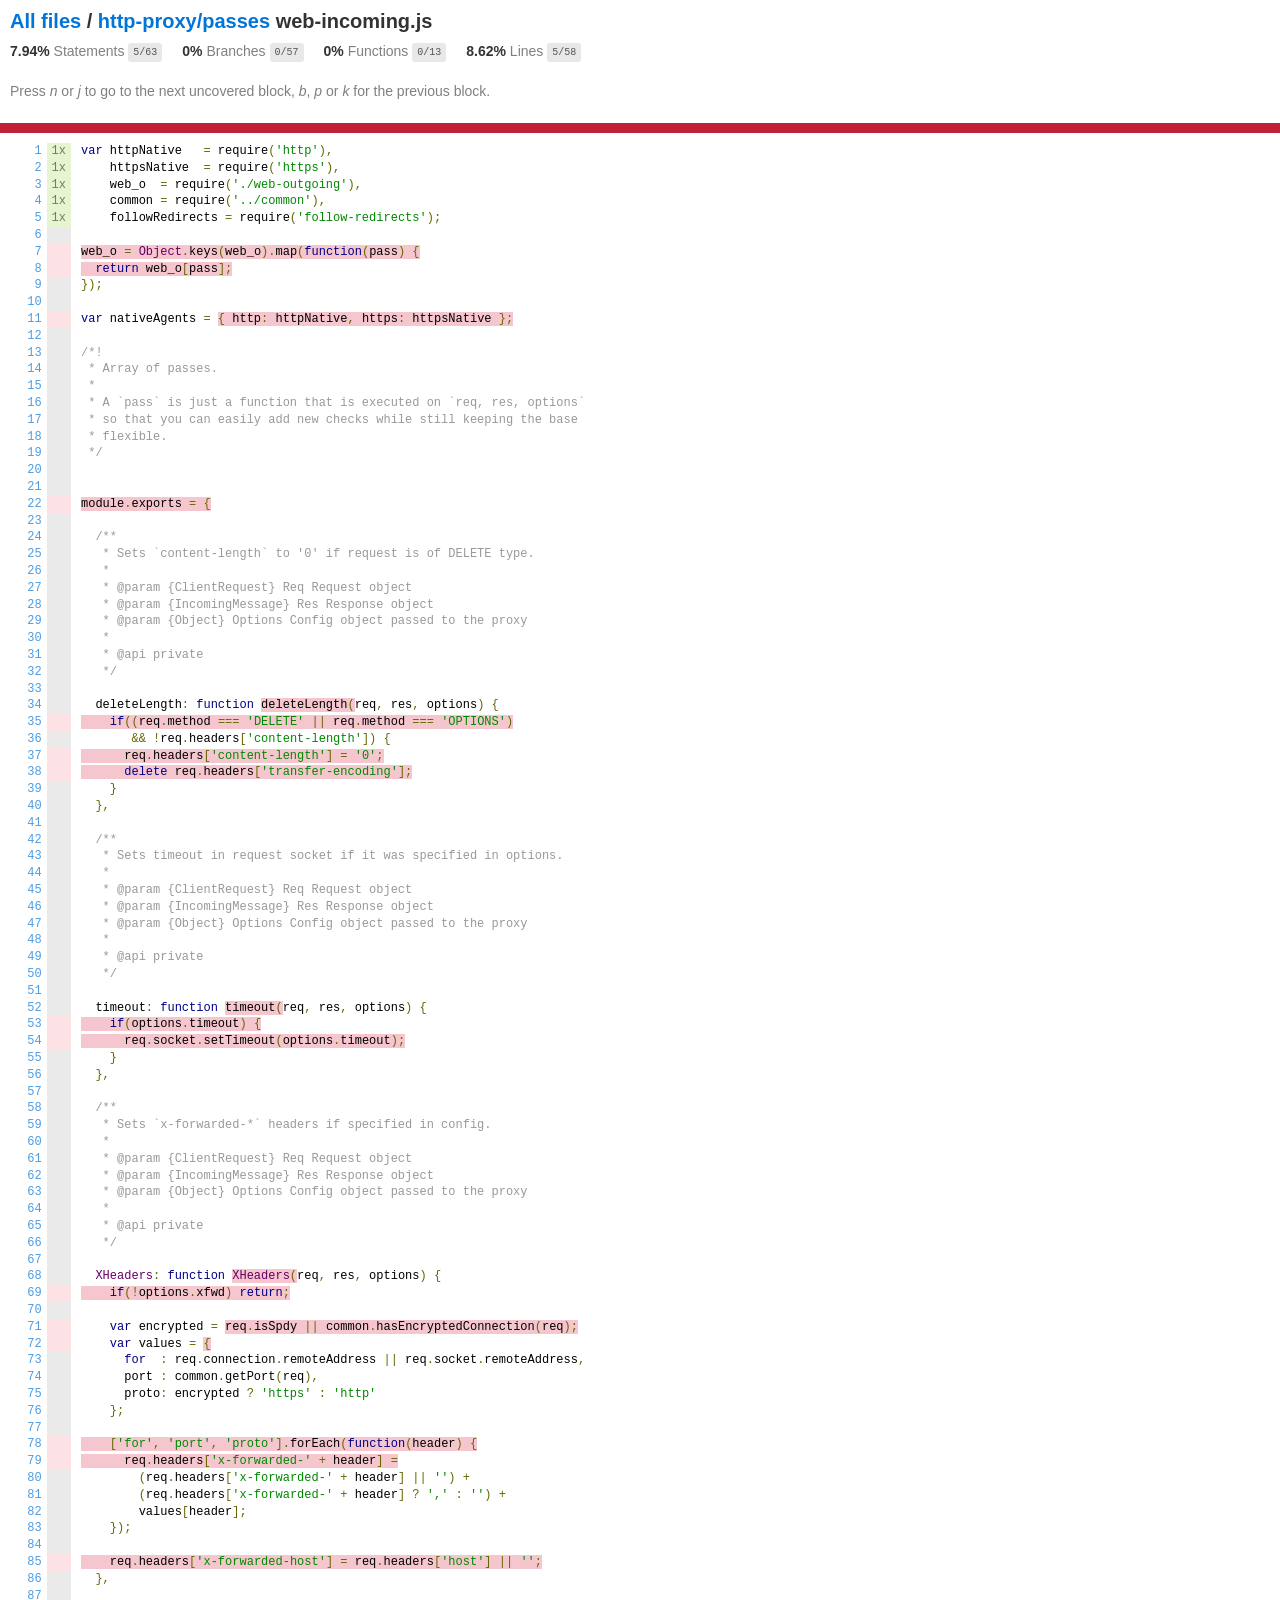
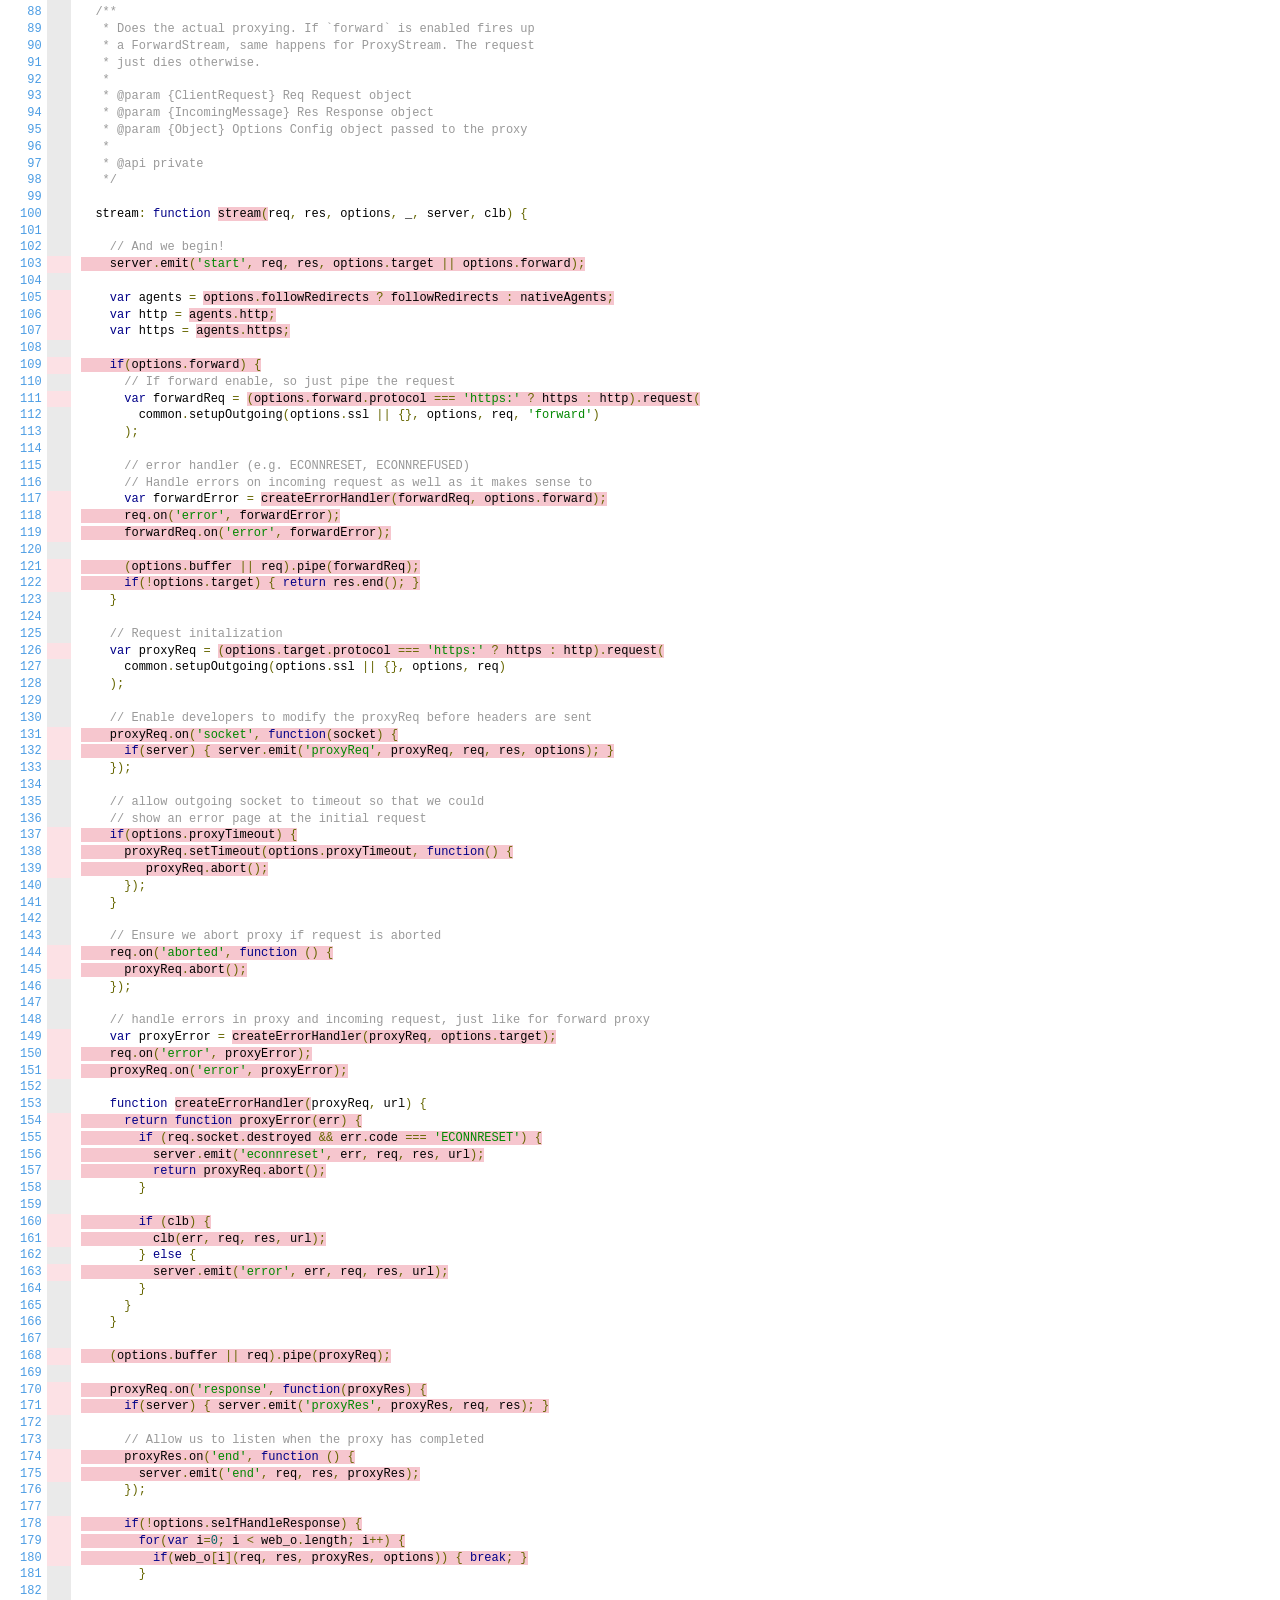
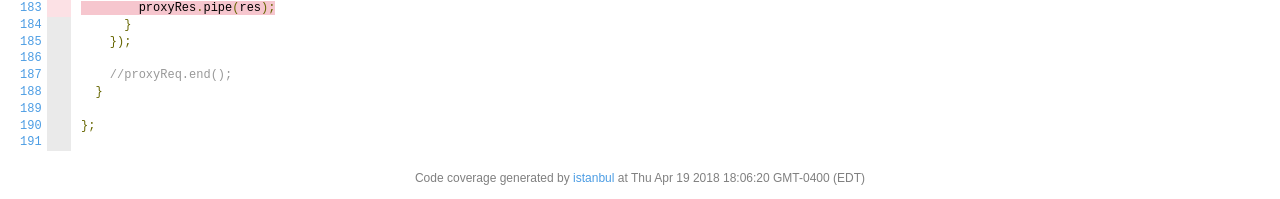
<file: node_modules/http-proxy/coverage/lcov-report/http-proxy/passes/web-incoming.js.html>
<!doctype html>
<html lang="en">
<head>
    <title>Code coverage report for http-proxy/passes/web-incoming.js</title>
    <meta charset="utf-8" />
    <link rel="stylesheet" href="../../prettify.css" />
    <link rel="stylesheet" href="../../base.css" />
    <meta name="viewport" content="width=device-width, initial-scale=1">
    <style type='text/css'>
        .coverage-summary .sorter {
            background-image: url(../../sort-arrow-sprite.png);
        }
    </style>
</head>
<body>
<div class='wrapper'>
  <div class='pad1'>
    <h1>
      <a href="../../index.html">All files</a> / <a href="index.html">http-proxy/passes</a> web-incoming.js
    </h1>
    <div class='clearfix'>
      <div class='fl pad1y space-right2'>
        <span class="strong">7.94% </span>
        <span class="quiet">Statements</span>
        <span class='fraction'>5/63</span>
      </div>
      <div class='fl pad1y space-right2'>
        <span class="strong">0% </span>
        <span class="quiet">Branches</span>
        <span class='fraction'>0/57</span>
      </div>
      <div class='fl pad1y space-right2'>
        <span class="strong">0% </span>
        <span class="quiet">Functions</span>
        <span class='fraction'>0/13</span>
      </div>
      <div class='fl pad1y space-right2'>
        <span class="strong">8.62% </span>
        <span class="quiet">Lines</span>
        <span class='fraction'>5/58</span>
      </div>
    </div>
    <p class="quiet">
      Press <em>n</em> or <em>j</em> to go to the next uncovered block, <em>b</em>, <em>p</em> or <em>k</em> for the previous block.
    </p>
  </div>
  <div class='status-line low'></div>
<pre><table class="coverage">
<tr><td class="line-count quiet"><a name='L1'></a><a href='#L1'>1</a>
<a name='L2'></a><a href='#L2'>2</a>
<a name='L3'></a><a href='#L3'>3</a>
<a name='L4'></a><a href='#L4'>4</a>
<a name='L5'></a><a href='#L5'>5</a>
<a name='L6'></a><a href='#L6'>6</a>
<a name='L7'></a><a href='#L7'>7</a>
<a name='L8'></a><a href='#L8'>8</a>
<a name='L9'></a><a href='#L9'>9</a>
<a name='L10'></a><a href='#L10'>10</a>
<a name='L11'></a><a href='#L11'>11</a>
<a name='L12'></a><a href='#L12'>12</a>
<a name='L13'></a><a href='#L13'>13</a>
<a name='L14'></a><a href='#L14'>14</a>
<a name='L15'></a><a href='#L15'>15</a>
<a name='L16'></a><a href='#L16'>16</a>
<a name='L17'></a><a href='#L17'>17</a>
<a name='L18'></a><a href='#L18'>18</a>
<a name='L19'></a><a href='#L19'>19</a>
<a name='L20'></a><a href='#L20'>20</a>
<a name='L21'></a><a href='#L21'>21</a>
<a name='L22'></a><a href='#L22'>22</a>
<a name='L23'></a><a href='#L23'>23</a>
<a name='L24'></a><a href='#L24'>24</a>
<a name='L25'></a><a href='#L25'>25</a>
<a name='L26'></a><a href='#L26'>26</a>
<a name='L27'></a><a href='#L27'>27</a>
<a name='L28'></a><a href='#L28'>28</a>
<a name='L29'></a><a href='#L29'>29</a>
<a name='L30'></a><a href='#L30'>30</a>
<a name='L31'></a><a href='#L31'>31</a>
<a name='L32'></a><a href='#L32'>32</a>
<a name='L33'></a><a href='#L33'>33</a>
<a name='L34'></a><a href='#L34'>34</a>
<a name='L35'></a><a href='#L35'>35</a>
<a name='L36'></a><a href='#L36'>36</a>
<a name='L37'></a><a href='#L37'>37</a>
<a name='L38'></a><a href='#L38'>38</a>
<a name='L39'></a><a href='#L39'>39</a>
<a name='L40'></a><a href='#L40'>40</a>
<a name='L41'></a><a href='#L41'>41</a>
<a name='L42'></a><a href='#L42'>42</a>
<a name='L43'></a><a href='#L43'>43</a>
<a name='L44'></a><a href='#L44'>44</a>
<a name='L45'></a><a href='#L45'>45</a>
<a name='L46'></a><a href='#L46'>46</a>
<a name='L47'></a><a href='#L47'>47</a>
<a name='L48'></a><a href='#L48'>48</a>
<a name='L49'></a><a href='#L49'>49</a>
<a name='L50'></a><a href='#L50'>50</a>
<a name='L51'></a><a href='#L51'>51</a>
<a name='L52'></a><a href='#L52'>52</a>
<a name='L53'></a><a href='#L53'>53</a>
<a name='L54'></a><a href='#L54'>54</a>
<a name='L55'></a><a href='#L55'>55</a>
<a name='L56'></a><a href='#L56'>56</a>
<a name='L57'></a><a href='#L57'>57</a>
<a name='L58'></a><a href='#L58'>58</a>
<a name='L59'></a><a href='#L59'>59</a>
<a name='L60'></a><a href='#L60'>60</a>
<a name='L61'></a><a href='#L61'>61</a>
<a name='L62'></a><a href='#L62'>62</a>
<a name='L63'></a><a href='#L63'>63</a>
<a name='L64'></a><a href='#L64'>64</a>
<a name='L65'></a><a href='#L65'>65</a>
<a name='L66'></a><a href='#L66'>66</a>
<a name='L67'></a><a href='#L67'>67</a>
<a name='L68'></a><a href='#L68'>68</a>
<a name='L69'></a><a href='#L69'>69</a>
<a name='L70'></a><a href='#L70'>70</a>
<a name='L71'></a><a href='#L71'>71</a>
<a name='L72'></a><a href='#L72'>72</a>
<a name='L73'></a><a href='#L73'>73</a>
<a name='L74'></a><a href='#L74'>74</a>
<a name='L75'></a><a href='#L75'>75</a>
<a name='L76'></a><a href='#L76'>76</a>
<a name='L77'></a><a href='#L77'>77</a>
<a name='L78'></a><a href='#L78'>78</a>
<a name='L79'></a><a href='#L79'>79</a>
<a name='L80'></a><a href='#L80'>80</a>
<a name='L81'></a><a href='#L81'>81</a>
<a name='L82'></a><a href='#L82'>82</a>
<a name='L83'></a><a href='#L83'>83</a>
<a name='L84'></a><a href='#L84'>84</a>
<a name='L85'></a><a href='#L85'>85</a>
<a name='L86'></a><a href='#L86'>86</a>
<a name='L87'></a><a href='#L87'>87</a>
<a name='L88'></a><a href='#L88'>88</a>
<a name='L89'></a><a href='#L89'>89</a>
<a name='L90'></a><a href='#L90'>90</a>
<a name='L91'></a><a href='#L91'>91</a>
<a name='L92'></a><a href='#L92'>92</a>
<a name='L93'></a><a href='#L93'>93</a>
<a name='L94'></a><a href='#L94'>94</a>
<a name='L95'></a><a href='#L95'>95</a>
<a name='L96'></a><a href='#L96'>96</a>
<a name='L97'></a><a href='#L97'>97</a>
<a name='L98'></a><a href='#L98'>98</a>
<a name='L99'></a><a href='#L99'>99</a>
<a name='L100'></a><a href='#L100'>100</a>
<a name='L101'></a><a href='#L101'>101</a>
<a name='L102'></a><a href='#L102'>102</a>
<a name='L103'></a><a href='#L103'>103</a>
<a name='L104'></a><a href='#L104'>104</a>
<a name='L105'></a><a href='#L105'>105</a>
<a name='L106'></a><a href='#L106'>106</a>
<a name='L107'></a><a href='#L107'>107</a>
<a name='L108'></a><a href='#L108'>108</a>
<a name='L109'></a><a href='#L109'>109</a>
<a name='L110'></a><a href='#L110'>110</a>
<a name='L111'></a><a href='#L111'>111</a>
<a name='L112'></a><a href='#L112'>112</a>
<a name='L113'></a><a href='#L113'>113</a>
<a name='L114'></a><a href='#L114'>114</a>
<a name='L115'></a><a href='#L115'>115</a>
<a name='L116'></a><a href='#L116'>116</a>
<a name='L117'></a><a href='#L117'>117</a>
<a name='L118'></a><a href='#L118'>118</a>
<a name='L119'></a><a href='#L119'>119</a>
<a name='L120'></a><a href='#L120'>120</a>
<a name='L121'></a><a href='#L121'>121</a>
<a name='L122'></a><a href='#L122'>122</a>
<a name='L123'></a><a href='#L123'>123</a>
<a name='L124'></a><a href='#L124'>124</a>
<a name='L125'></a><a href='#L125'>125</a>
<a name='L126'></a><a href='#L126'>126</a>
<a name='L127'></a><a href='#L127'>127</a>
<a name='L128'></a><a href='#L128'>128</a>
<a name='L129'></a><a href='#L129'>129</a>
<a name='L130'></a><a href='#L130'>130</a>
<a name='L131'></a><a href='#L131'>131</a>
<a name='L132'></a><a href='#L132'>132</a>
<a name='L133'></a><a href='#L133'>133</a>
<a name='L134'></a><a href='#L134'>134</a>
<a name='L135'></a><a href='#L135'>135</a>
<a name='L136'></a><a href='#L136'>136</a>
<a name='L137'></a><a href='#L137'>137</a>
<a name='L138'></a><a href='#L138'>138</a>
<a name='L139'></a><a href='#L139'>139</a>
<a name='L140'></a><a href='#L140'>140</a>
<a name='L141'></a><a href='#L141'>141</a>
<a name='L142'></a><a href='#L142'>142</a>
<a name='L143'></a><a href='#L143'>143</a>
<a name='L144'></a><a href='#L144'>144</a>
<a name='L145'></a><a href='#L145'>145</a>
<a name='L146'></a><a href='#L146'>146</a>
<a name='L147'></a><a href='#L147'>147</a>
<a name='L148'></a><a href='#L148'>148</a>
<a name='L149'></a><a href='#L149'>149</a>
<a name='L150'></a><a href='#L150'>150</a>
<a name='L151'></a><a href='#L151'>151</a>
<a name='L152'></a><a href='#L152'>152</a>
<a name='L153'></a><a href='#L153'>153</a>
<a name='L154'></a><a href='#L154'>154</a>
<a name='L155'></a><a href='#L155'>155</a>
<a name='L156'></a><a href='#L156'>156</a>
<a name='L157'></a><a href='#L157'>157</a>
<a name='L158'></a><a href='#L158'>158</a>
<a name='L159'></a><a href='#L159'>159</a>
<a name='L160'></a><a href='#L160'>160</a>
<a name='L161'></a><a href='#L161'>161</a>
<a name='L162'></a><a href='#L162'>162</a>
<a name='L163'></a><a href='#L163'>163</a>
<a name='L164'></a><a href='#L164'>164</a>
<a name='L165'></a><a href='#L165'>165</a>
<a name='L166'></a><a href='#L166'>166</a>
<a name='L167'></a><a href='#L167'>167</a>
<a name='L168'></a><a href='#L168'>168</a>
<a name='L169'></a><a href='#L169'>169</a>
<a name='L170'></a><a href='#L170'>170</a>
<a name='L171'></a><a href='#L171'>171</a>
<a name='L172'></a><a href='#L172'>172</a>
<a name='L173'></a><a href='#L173'>173</a>
<a name='L174'></a><a href='#L174'>174</a>
<a name='L175'></a><a href='#L175'>175</a>
<a name='L176'></a><a href='#L176'>176</a>
<a name='L177'></a><a href='#L177'>177</a>
<a name='L178'></a><a href='#L178'>178</a>
<a name='L179'></a><a href='#L179'>179</a>
<a name='L180'></a><a href='#L180'>180</a>
<a name='L181'></a><a href='#L181'>181</a>
<a name='L182'></a><a href='#L182'>182</a>
<a name='L183'></a><a href='#L183'>183</a>
<a name='L184'></a><a href='#L184'>184</a>
<a name='L185'></a><a href='#L185'>185</a>
<a name='L186'></a><a href='#L186'>186</a>
<a name='L187'></a><a href='#L187'>187</a>
<a name='L188'></a><a href='#L188'>188</a>
<a name='L189'></a><a href='#L189'>189</a>
<a name='L190'></a><a href='#L190'>190</a>
<a name='L191'></a><a href='#L191'>191</a></td><td class="line-coverage quiet"><span class="cline-any cline-yes">1x</span>
<span class="cline-any cline-yes">1x</span>
<span class="cline-any cline-yes">1x</span>
<span class="cline-any cline-yes">1x</span>
<span class="cline-any cline-yes">1x</span>
<span class="cline-any cline-neutral">&nbsp;</span>
<span class="cline-any cline-no">&nbsp;</span>
<span class="cline-any cline-no">&nbsp;</span>
<span class="cline-any cline-neutral">&nbsp;</span>
<span class="cline-any cline-neutral">&nbsp;</span>
<span class="cline-any cline-no">&nbsp;</span>
<span class="cline-any cline-neutral">&nbsp;</span>
<span class="cline-any cline-neutral">&nbsp;</span>
<span class="cline-any cline-neutral">&nbsp;</span>
<span class="cline-any cline-neutral">&nbsp;</span>
<span class="cline-any cline-neutral">&nbsp;</span>
<span class="cline-any cline-neutral">&nbsp;</span>
<span class="cline-any cline-neutral">&nbsp;</span>
<span class="cline-any cline-neutral">&nbsp;</span>
<span class="cline-any cline-neutral">&nbsp;</span>
<span class="cline-any cline-neutral">&nbsp;</span>
<span class="cline-any cline-no">&nbsp;</span>
<span class="cline-any cline-neutral">&nbsp;</span>
<span class="cline-any cline-neutral">&nbsp;</span>
<span class="cline-any cline-neutral">&nbsp;</span>
<span class="cline-any cline-neutral">&nbsp;</span>
<span class="cline-any cline-neutral">&nbsp;</span>
<span class="cline-any cline-neutral">&nbsp;</span>
<span class="cline-any cline-neutral">&nbsp;</span>
<span class="cline-any cline-neutral">&nbsp;</span>
<span class="cline-any cline-neutral">&nbsp;</span>
<span class="cline-any cline-neutral">&nbsp;</span>
<span class="cline-any cline-neutral">&nbsp;</span>
<span class="cline-any cline-neutral">&nbsp;</span>
<span class="cline-any cline-no">&nbsp;</span>
<span class="cline-any cline-neutral">&nbsp;</span>
<span class="cline-any cline-no">&nbsp;</span>
<span class="cline-any cline-no">&nbsp;</span>
<span class="cline-any cline-neutral">&nbsp;</span>
<span class="cline-any cline-neutral">&nbsp;</span>
<span class="cline-any cline-neutral">&nbsp;</span>
<span class="cline-any cline-neutral">&nbsp;</span>
<span class="cline-any cline-neutral">&nbsp;</span>
<span class="cline-any cline-neutral">&nbsp;</span>
<span class="cline-any cline-neutral">&nbsp;</span>
<span class="cline-any cline-neutral">&nbsp;</span>
<span class="cline-any cline-neutral">&nbsp;</span>
<span class="cline-any cline-neutral">&nbsp;</span>
<span class="cline-any cline-neutral">&nbsp;</span>
<span class="cline-any cline-neutral">&nbsp;</span>
<span class="cline-any cline-neutral">&nbsp;</span>
<span class="cline-any cline-neutral">&nbsp;</span>
<span class="cline-any cline-no">&nbsp;</span>
<span class="cline-any cline-no">&nbsp;</span>
<span class="cline-any cline-neutral">&nbsp;</span>
<span class="cline-any cline-neutral">&nbsp;</span>
<span class="cline-any cline-neutral">&nbsp;</span>
<span class="cline-any cline-neutral">&nbsp;</span>
<span class="cline-any cline-neutral">&nbsp;</span>
<span class="cline-any cline-neutral">&nbsp;</span>
<span class="cline-any cline-neutral">&nbsp;</span>
<span class="cline-any cline-neutral">&nbsp;</span>
<span class="cline-any cline-neutral">&nbsp;</span>
<span class="cline-any cline-neutral">&nbsp;</span>
<span class="cline-any cline-neutral">&nbsp;</span>
<span class="cline-any cline-neutral">&nbsp;</span>
<span class="cline-any cline-neutral">&nbsp;</span>
<span class="cline-any cline-neutral">&nbsp;</span>
<span class="cline-any cline-no">&nbsp;</span>
<span class="cline-any cline-neutral">&nbsp;</span>
<span class="cline-any cline-no">&nbsp;</span>
<span class="cline-any cline-no">&nbsp;</span>
<span class="cline-any cline-neutral">&nbsp;</span>
<span class="cline-any cline-neutral">&nbsp;</span>
<span class="cline-any cline-neutral">&nbsp;</span>
<span class="cline-any cline-neutral">&nbsp;</span>
<span class="cline-any cline-neutral">&nbsp;</span>
<span class="cline-any cline-no">&nbsp;</span>
<span class="cline-any cline-no">&nbsp;</span>
<span class="cline-any cline-neutral">&nbsp;</span>
<span class="cline-any cline-neutral">&nbsp;</span>
<span class="cline-any cline-neutral">&nbsp;</span>
<span class="cline-any cline-neutral">&nbsp;</span>
<span class="cline-any cline-neutral">&nbsp;</span>
<span class="cline-any cline-no">&nbsp;</span>
<span class="cline-any cline-neutral">&nbsp;</span>
<span class="cline-any cline-neutral">&nbsp;</span>
<span class="cline-any cline-neutral">&nbsp;</span>
<span class="cline-any cline-neutral">&nbsp;</span>
<span class="cline-any cline-neutral">&nbsp;</span>
<span class="cline-any cline-neutral">&nbsp;</span>
<span class="cline-any cline-neutral">&nbsp;</span>
<span class="cline-any cline-neutral">&nbsp;</span>
<span class="cline-any cline-neutral">&nbsp;</span>
<span class="cline-any cline-neutral">&nbsp;</span>
<span class="cline-any cline-neutral">&nbsp;</span>
<span class="cline-any cline-neutral">&nbsp;</span>
<span class="cline-any cline-neutral">&nbsp;</span>
<span class="cline-any cline-neutral">&nbsp;</span>
<span class="cline-any cline-neutral">&nbsp;</span>
<span class="cline-any cline-neutral">&nbsp;</span>
<span class="cline-any cline-neutral">&nbsp;</span>
<span class="cline-any cline-no">&nbsp;</span>
<span class="cline-any cline-neutral">&nbsp;</span>
<span class="cline-any cline-no">&nbsp;</span>
<span class="cline-any cline-no">&nbsp;</span>
<span class="cline-any cline-no">&nbsp;</span>
<span class="cline-any cline-neutral">&nbsp;</span>
<span class="cline-any cline-no">&nbsp;</span>
<span class="cline-any cline-neutral">&nbsp;</span>
<span class="cline-any cline-no">&nbsp;</span>
<span class="cline-any cline-neutral">&nbsp;</span>
<span class="cline-any cline-neutral">&nbsp;</span>
<span class="cline-any cline-neutral">&nbsp;</span>
<span class="cline-any cline-neutral">&nbsp;</span>
<span class="cline-any cline-neutral">&nbsp;</span>
<span class="cline-any cline-no">&nbsp;</span>
<span class="cline-any cline-no">&nbsp;</span>
<span class="cline-any cline-no">&nbsp;</span>
<span class="cline-any cline-neutral">&nbsp;</span>
<span class="cline-any cline-no">&nbsp;</span>
<span class="cline-any cline-no">&nbsp;</span>
<span class="cline-any cline-neutral">&nbsp;</span>
<span class="cline-any cline-neutral">&nbsp;</span>
<span class="cline-any cline-neutral">&nbsp;</span>
<span class="cline-any cline-no">&nbsp;</span>
<span class="cline-any cline-neutral">&nbsp;</span>
<span class="cline-any cline-neutral">&nbsp;</span>
<span class="cline-any cline-neutral">&nbsp;</span>
<span class="cline-any cline-neutral">&nbsp;</span>
<span class="cline-any cline-no">&nbsp;</span>
<span class="cline-any cline-no">&nbsp;</span>
<span class="cline-any cline-neutral">&nbsp;</span>
<span class="cline-any cline-neutral">&nbsp;</span>
<span class="cline-any cline-neutral">&nbsp;</span>
<span class="cline-any cline-neutral">&nbsp;</span>
<span class="cline-any cline-no">&nbsp;</span>
<span class="cline-any cline-no">&nbsp;</span>
<span class="cline-any cline-no">&nbsp;</span>
<span class="cline-any cline-neutral">&nbsp;</span>
<span class="cline-any cline-neutral">&nbsp;</span>
<span class="cline-any cline-neutral">&nbsp;</span>
<span class="cline-any cline-neutral">&nbsp;</span>
<span class="cline-any cline-no">&nbsp;</span>
<span class="cline-any cline-no">&nbsp;</span>
<span class="cline-any cline-neutral">&nbsp;</span>
<span class="cline-any cline-neutral">&nbsp;</span>
<span class="cline-any cline-neutral">&nbsp;</span>
<span class="cline-any cline-no">&nbsp;</span>
<span class="cline-any cline-no">&nbsp;</span>
<span class="cline-any cline-no">&nbsp;</span>
<span class="cline-any cline-neutral">&nbsp;</span>
<span class="cline-any cline-neutral">&nbsp;</span>
<span class="cline-any cline-no">&nbsp;</span>
<span class="cline-any cline-no">&nbsp;</span>
<span class="cline-any cline-no">&nbsp;</span>
<span class="cline-any cline-no">&nbsp;</span>
<span class="cline-any cline-neutral">&nbsp;</span>
<span class="cline-any cline-neutral">&nbsp;</span>
<span class="cline-any cline-no">&nbsp;</span>
<span class="cline-any cline-no">&nbsp;</span>
<span class="cline-any cline-neutral">&nbsp;</span>
<span class="cline-any cline-no">&nbsp;</span>
<span class="cline-any cline-neutral">&nbsp;</span>
<span class="cline-any cline-neutral">&nbsp;</span>
<span class="cline-any cline-neutral">&nbsp;</span>
<span class="cline-any cline-neutral">&nbsp;</span>
<span class="cline-any cline-no">&nbsp;</span>
<span class="cline-any cline-neutral">&nbsp;</span>
<span class="cline-any cline-no">&nbsp;</span>
<span class="cline-any cline-no">&nbsp;</span>
<span class="cline-any cline-neutral">&nbsp;</span>
<span class="cline-any cline-neutral">&nbsp;</span>
<span class="cline-any cline-no">&nbsp;</span>
<span class="cline-any cline-no">&nbsp;</span>
<span class="cline-any cline-neutral">&nbsp;</span>
<span class="cline-any cline-neutral">&nbsp;</span>
<span class="cline-any cline-no">&nbsp;</span>
<span class="cline-any cline-no">&nbsp;</span>
<span class="cline-any cline-no">&nbsp;</span>
<span class="cline-any cline-neutral">&nbsp;</span>
<span class="cline-any cline-neutral">&nbsp;</span>
<span class="cline-any cline-no">&nbsp;</span>
<span class="cline-any cline-neutral">&nbsp;</span>
<span class="cline-any cline-neutral">&nbsp;</span>
<span class="cline-any cline-neutral">&nbsp;</span>
<span class="cline-any cline-neutral">&nbsp;</span>
<span class="cline-any cline-neutral">&nbsp;</span>
<span class="cline-any cline-neutral">&nbsp;</span>
<span class="cline-any cline-neutral">&nbsp;</span>
<span class="cline-any cline-neutral">&nbsp;</span></td><td class="text"><pre class="prettyprint lang-js">var httpNative   = require('http'),
    httpsNative  = require('https'),
    web_o  = require('./web-outgoing'),
    common = require('../common'),
    followRedirects = require('follow-redirects');
&nbsp;
<span class="cstat-no" title="statement not covered" >web_o = Object.keys(web_o).map(<span class="fstat-no" title="function not covered" >fu</span>nction(pass) {</span>
<span class="cstat-no" title="statement not covered" >  return web_o[pass];</span>
});
&nbsp;
var nativeAgents = <span class="cstat-no" title="statement not covered" >{ http: httpNative, https: httpsNative };</span>
&nbsp;
/*!
 * Array of passes.
 *
 * A `pass` is just a function that is executed on `req, res, options`
 * so that you can easily add new checks while still keeping the base
 * flexible.
 */
&nbsp;
&nbsp;
<span class="cstat-no" title="statement not covered" >module.exports = {</span>
&nbsp;
  /**
   * Sets `content-length` to '0' if request is of DELETE type.
   *
   * @param {ClientRequest} Req Request object
   * @param {IncomingMessage} Res Response object
   * @param {Object} Options Config object passed to the proxy
   *
   * @api private
   */
&nbsp;
  deleteLength: function <span class="fstat-no" title="function not covered" >deleteLength(</span>req, res, options) {
<span class="cstat-no" title="statement not covered" >    if((req.method === 'DELETE' || req.method === 'OPTIONS')</span>
       &amp;&amp; !req.headers['content-length']) {
<span class="cstat-no" title="statement not covered" >      req.headers['content-length'] = '0';</span>
<span class="cstat-no" title="statement not covered" >      delete req.headers['transfer-encoding'];</span>
    }
  },
&nbsp;
  /**
   * Sets timeout in request socket if it was specified in options.
   *
   * @param {ClientRequest} Req Request object
   * @param {IncomingMessage} Res Response object
   * @param {Object} Options Config object passed to the proxy
   *
   * @api private
   */
&nbsp;
  timeout: function <span class="fstat-no" title="function not covered" >timeout(</span>req, res, options) {
<span class="cstat-no" title="statement not covered" >    if(options.timeout) {</span>
<span class="cstat-no" title="statement not covered" >      req.socket.setTimeout(options.timeout);</span>
    }
  },
&nbsp;
  /**
   * Sets `x-forwarded-*` headers if specified in config.
   *
   * @param {ClientRequest} Req Request object
   * @param {IncomingMessage} Res Response object
   * @param {Object} Options Config object passed to the proxy
   *
   * @api private
   */
&nbsp;
  XHeaders: function <span class="fstat-no" title="function not covered" >XHeaders(</span>req, res, options) {
<span class="cstat-no" title="statement not covered" >    if(!options.xfwd) <span class="cstat-no" title="statement not covered" >return;</span></span>
&nbsp;
    var encrypted = <span class="cstat-no" title="statement not covered" >req.isSpdy || common.hasEncryptedConnection(req);</span>
    var values = <span class="cstat-no" title="statement not covered" >{</span>
      for  : req.connection.remoteAddress || req.socket.remoteAddress,
      port : common.getPort(req),
      proto: encrypted ? 'https' : 'http'
    };
&nbsp;
<span class="cstat-no" title="statement not covered" >    ['for', 'port', 'proto'].forEach(<span class="fstat-no" title="function not covered" >fu</span>nction(header) {</span>
<span class="cstat-no" title="statement not covered" >      req.headers['x-forwarded-' + header] =</span>
        (req.headers['x-forwarded-' + header] || '') +
        (req.headers['x-forwarded-' + header] ? ',' : '') +
        values[header];
    });
&nbsp;
<span class="cstat-no" title="statement not covered" >    req.headers['x-forwarded-host'] = req.headers['host'] || '';</span>
  },
&nbsp;
  /**
   * Does the actual proxying. If `forward` is enabled fires up
   * a ForwardStream, same happens for ProxyStream. The request
   * just dies otherwise.
   *
   * @param {ClientRequest} Req Request object
   * @param {IncomingMessage} Res Response object
   * @param {Object} Options Config object passed to the proxy
   *
   * @api private
   */
&nbsp;
  stream: function <span class="fstat-no" title="function not covered" >stream(</span>req, res, options, _, server, clb) {
&nbsp;
    // And we begin!
<span class="cstat-no" title="statement not covered" >    server.emit('start', req, res, options.target || options.forward);</span>
&nbsp;
    var agents = <span class="cstat-no" title="statement not covered" >options.followRedirects ? followRedirects : nativeAgents;</span>
    var http = <span class="cstat-no" title="statement not covered" >agents.http;</span>
    var https = <span class="cstat-no" title="statement not covered" >agents.https;</span>
&nbsp;
<span class="cstat-no" title="statement not covered" >    if(options.forward) {</span>
      // If forward enable, so just pipe the request
      var forwardReq = <span class="cstat-no" title="statement not covered" >(options.forward.protocol === 'https:' ? https : http).request(</span>
        common.setupOutgoing(options.ssl || {}, options, req, 'forward')
      );
&nbsp;
      // error handler (e.g. ECONNRESET, ECONNREFUSED)
      // Handle errors on incoming request as well as it makes sense to
      var forwardError = <span class="cstat-no" title="statement not covered" >createErrorHandler(forwardReq, options.forward);</span>
<span class="cstat-no" title="statement not covered" >      req.on('error', forwardError);</span>
<span class="cstat-no" title="statement not covered" >      forwardReq.on('error', forwardError);</span>
&nbsp;
<span class="cstat-no" title="statement not covered" >      (options.buffer || req).pipe(forwardReq);</span>
<span class="cstat-no" title="statement not covered" >      if(!options.target) { <span class="cstat-no" title="statement not covered" >return res.end(); </span>}</span>
    }
&nbsp;
    // Request initalization
    var proxyReq = <span class="cstat-no" title="statement not covered" >(options.target.protocol === 'https:' ? https : http).request(</span>
      common.setupOutgoing(options.ssl || {}, options, req)
    );
&nbsp;
    // Enable developers to modify the proxyReq before headers are sent
<span class="cstat-no" title="statement not covered" >    proxyReq.on('socket', <span class="fstat-no" title="function not covered" >fu</span>nction(socket) {</span>
<span class="cstat-no" title="statement not covered" >      if(server) { <span class="cstat-no" title="statement not covered" >server.emit('proxyReq', proxyReq, req, res, options); </span>}</span>
    });
&nbsp;
    // allow outgoing socket to timeout so that we could
    // show an error page at the initial request
<span class="cstat-no" title="statement not covered" >    if(options.proxyTimeout) {</span>
<span class="cstat-no" title="statement not covered" >      proxyReq.setTimeout(options.proxyTimeout, <span class="fstat-no" title="function not covered" >fu</span>nction() {</span>
<span class="cstat-no" title="statement not covered" >         proxyReq.abort();</span>
      });
    }
&nbsp;
    // Ensure we abort proxy if request is aborted
<span class="cstat-no" title="statement not covered" >    req.on('aborted', <span class="fstat-no" title="function not covered" >fu</span>nction () {</span>
<span class="cstat-no" title="statement not covered" >      proxyReq.abort();</span>
    });
&nbsp;
    // handle errors in proxy and incoming request, just like for forward proxy
    var proxyError = <span class="cstat-no" title="statement not covered" >createErrorHandler(proxyReq, options.target);</span>
<span class="cstat-no" title="statement not covered" >    req.on('error', proxyError);</span>
<span class="cstat-no" title="statement not covered" >    proxyReq.on('error', proxyError);</span>
&nbsp;
    function <span class="fstat-no" title="function not covered" >createErrorHandler(</span>proxyReq, url) {
<span class="cstat-no" title="statement not covered" >      return function <span class="fstat-no" title="function not covered" >proxyError(</span>err) {</span>
<span class="cstat-no" title="statement not covered" >        if (req.socket.destroyed &amp;&amp; err.code === 'ECONNRESET') {</span>
<span class="cstat-no" title="statement not covered" >          server.emit('econnreset', err, req, res, url);</span>
<span class="cstat-no" title="statement not covered" >          return proxyReq.abort();</span>
        }
&nbsp;
<span class="cstat-no" title="statement not covered" >        if (clb) {</span>
<span class="cstat-no" title="statement not covered" >          clb(err, req, res, url);</span>
        } else {
<span class="cstat-no" title="statement not covered" >          server.emit('error', err, req, res, url);</span>
        }
      }
    }
&nbsp;
<span class="cstat-no" title="statement not covered" >    (options.buffer || req).pipe(proxyReq);</span>
&nbsp;
<span class="cstat-no" title="statement not covered" >    proxyReq.on('response', <span class="fstat-no" title="function not covered" >fu</span>nction(proxyRes) {</span>
<span class="cstat-no" title="statement not covered" >      if(server) { <span class="cstat-no" title="statement not covered" >server.emit('proxyRes', proxyRes, req, res); </span>}</span>
&nbsp;
      // Allow us to listen when the proxy has completed
<span class="cstat-no" title="statement not covered" >      proxyRes.on('end', <span class="fstat-no" title="function not covered" >fu</span>nction () {</span>
<span class="cstat-no" title="statement not covered" >        server.emit('end', req, res, proxyRes);</span>
      });
&nbsp;
<span class="cstat-no" title="statement not covered" >      if(!options.selfHandleResponse) {</span>
<span class="cstat-no" title="statement not covered" >        for(var i=0; i &lt; web_o.length; i++) {</span>
<span class="cstat-no" title="statement not covered" >          if(web_o[i](req, res, proxyRes, options)) { <span class="cstat-no" title="statement not covered" >break; </span>}</span>
        }
  
<span class="cstat-no" title="statement not covered" >        proxyRes.pipe(res);</span>
      }
    });
&nbsp;
    //proxyReq.end();
  }
&nbsp;
};
&nbsp;</pre></td></tr>
</table></pre>
<div class='push'></div><!-- for sticky footer -->
</div><!-- /wrapper -->
<div class='footer quiet pad2 space-top1 center small'>
  Code coverage
  generated by <a href="https://istanbul.js.org/" target="_blank">istanbul</a> at Thu Apr 19 2018 18:06:20 GMT-0400 (EDT)
</div>
</div>
<script src="../../prettify.js"></script>
<script>
window.onload = function () {
        if (typeof prettyPrint === 'function') {
            prettyPrint();
        }
};
</script>
<script src="../../sorter.js"></script>
<script src="../../block-navigation.js"></script>
</body>
</html>
</file>
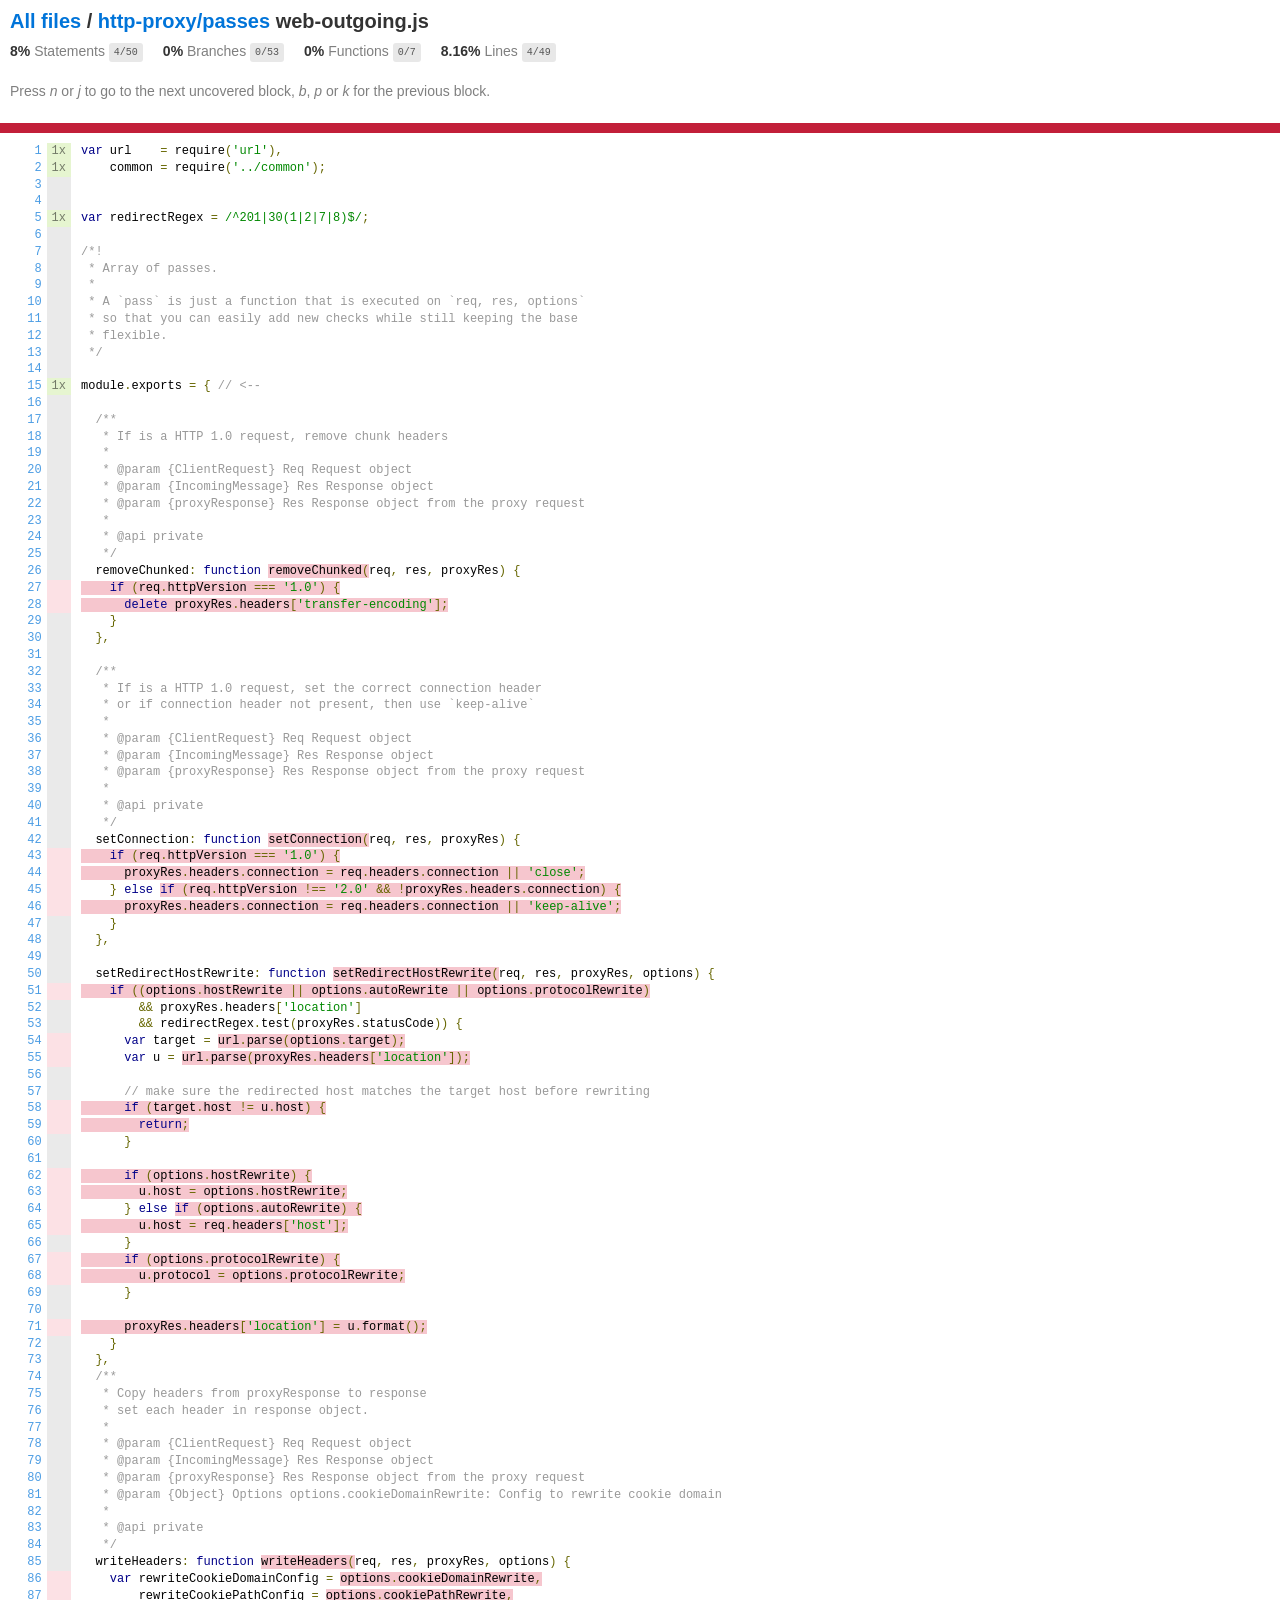
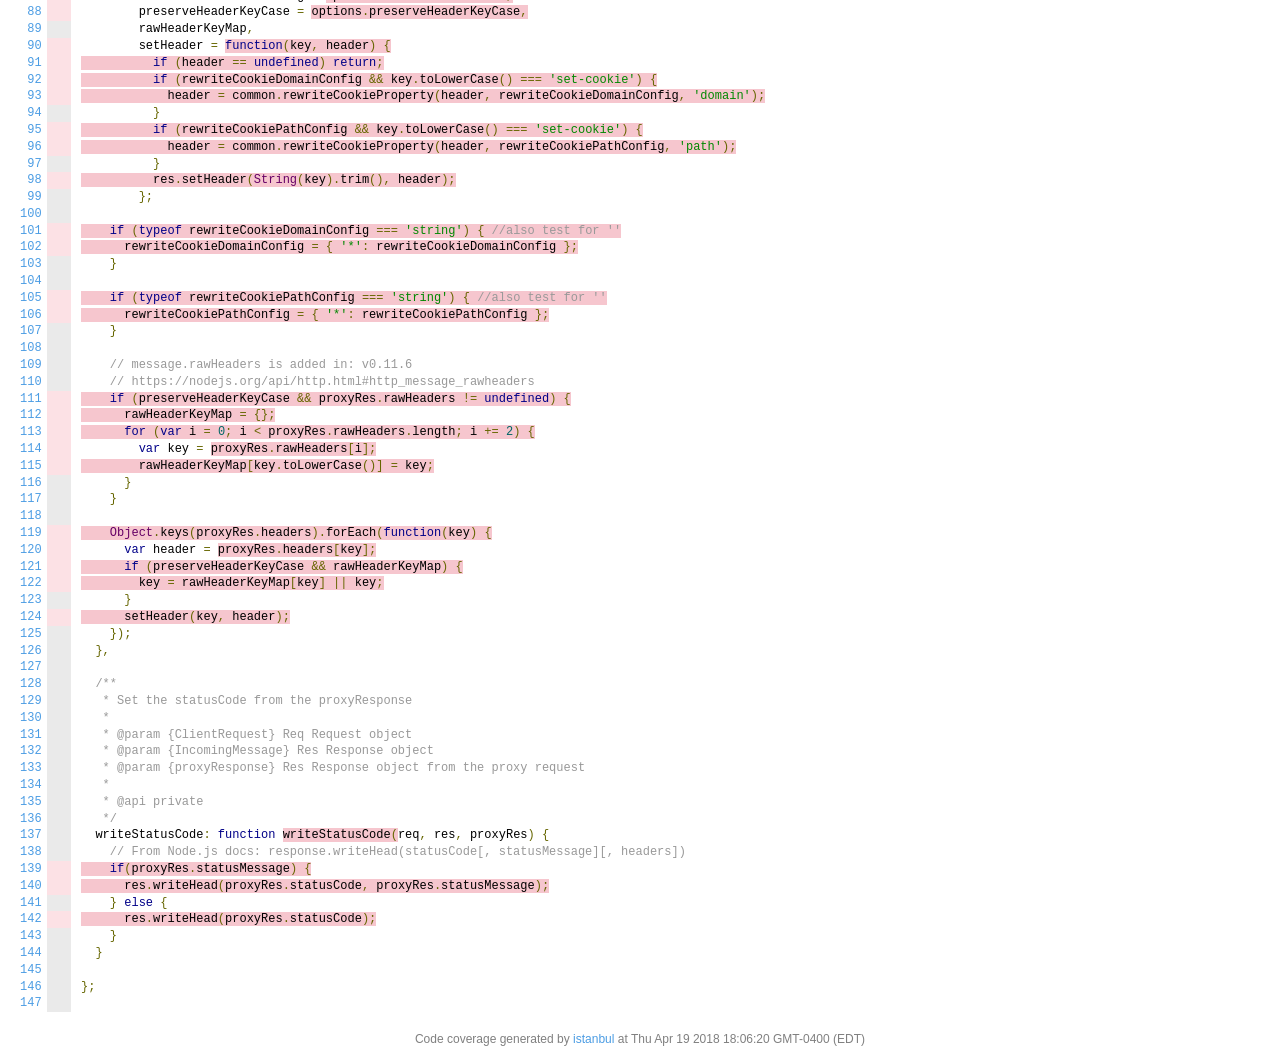
<file: node_modules/http-proxy/coverage/lcov-report/http-proxy/passes/web-outgoing.js.html>
<!doctype html>
<html lang="en">
<head>
    <title>Code coverage report for http-proxy/passes/web-outgoing.js</title>
    <meta charset="utf-8" />
    <link rel="stylesheet" href="../../prettify.css" />
    <link rel="stylesheet" href="../../base.css" />
    <meta name="viewport" content="width=device-width, initial-scale=1">
    <style type='text/css'>
        .coverage-summary .sorter {
            background-image: url(../../sort-arrow-sprite.png);
        }
    </style>
</head>
<body>
<div class='wrapper'>
  <div class='pad1'>
    <h1>
      <a href="../../index.html">All files</a> / <a href="index.html">http-proxy/passes</a> web-outgoing.js
    </h1>
    <div class='clearfix'>
      <div class='fl pad1y space-right2'>
        <span class="strong">8% </span>
        <span class="quiet">Statements</span>
        <span class='fraction'>4/50</span>
      </div>
      <div class='fl pad1y space-right2'>
        <span class="strong">0% </span>
        <span class="quiet">Branches</span>
        <span class='fraction'>0/53</span>
      </div>
      <div class='fl pad1y space-right2'>
        <span class="strong">0% </span>
        <span class="quiet">Functions</span>
        <span class='fraction'>0/7</span>
      </div>
      <div class='fl pad1y space-right2'>
        <span class="strong">8.16% </span>
        <span class="quiet">Lines</span>
        <span class='fraction'>4/49</span>
      </div>
    </div>
    <p class="quiet">
      Press <em>n</em> or <em>j</em> to go to the next uncovered block, <em>b</em>, <em>p</em> or <em>k</em> for the previous block.
    </p>
  </div>
  <div class='status-line low'></div>
<pre><table class="coverage">
<tr><td class="line-count quiet"><a name='L1'></a><a href='#L1'>1</a>
<a name='L2'></a><a href='#L2'>2</a>
<a name='L3'></a><a href='#L3'>3</a>
<a name='L4'></a><a href='#L4'>4</a>
<a name='L5'></a><a href='#L5'>5</a>
<a name='L6'></a><a href='#L6'>6</a>
<a name='L7'></a><a href='#L7'>7</a>
<a name='L8'></a><a href='#L8'>8</a>
<a name='L9'></a><a href='#L9'>9</a>
<a name='L10'></a><a href='#L10'>10</a>
<a name='L11'></a><a href='#L11'>11</a>
<a name='L12'></a><a href='#L12'>12</a>
<a name='L13'></a><a href='#L13'>13</a>
<a name='L14'></a><a href='#L14'>14</a>
<a name='L15'></a><a href='#L15'>15</a>
<a name='L16'></a><a href='#L16'>16</a>
<a name='L17'></a><a href='#L17'>17</a>
<a name='L18'></a><a href='#L18'>18</a>
<a name='L19'></a><a href='#L19'>19</a>
<a name='L20'></a><a href='#L20'>20</a>
<a name='L21'></a><a href='#L21'>21</a>
<a name='L22'></a><a href='#L22'>22</a>
<a name='L23'></a><a href='#L23'>23</a>
<a name='L24'></a><a href='#L24'>24</a>
<a name='L25'></a><a href='#L25'>25</a>
<a name='L26'></a><a href='#L26'>26</a>
<a name='L27'></a><a href='#L27'>27</a>
<a name='L28'></a><a href='#L28'>28</a>
<a name='L29'></a><a href='#L29'>29</a>
<a name='L30'></a><a href='#L30'>30</a>
<a name='L31'></a><a href='#L31'>31</a>
<a name='L32'></a><a href='#L32'>32</a>
<a name='L33'></a><a href='#L33'>33</a>
<a name='L34'></a><a href='#L34'>34</a>
<a name='L35'></a><a href='#L35'>35</a>
<a name='L36'></a><a href='#L36'>36</a>
<a name='L37'></a><a href='#L37'>37</a>
<a name='L38'></a><a href='#L38'>38</a>
<a name='L39'></a><a href='#L39'>39</a>
<a name='L40'></a><a href='#L40'>40</a>
<a name='L41'></a><a href='#L41'>41</a>
<a name='L42'></a><a href='#L42'>42</a>
<a name='L43'></a><a href='#L43'>43</a>
<a name='L44'></a><a href='#L44'>44</a>
<a name='L45'></a><a href='#L45'>45</a>
<a name='L46'></a><a href='#L46'>46</a>
<a name='L47'></a><a href='#L47'>47</a>
<a name='L48'></a><a href='#L48'>48</a>
<a name='L49'></a><a href='#L49'>49</a>
<a name='L50'></a><a href='#L50'>50</a>
<a name='L51'></a><a href='#L51'>51</a>
<a name='L52'></a><a href='#L52'>52</a>
<a name='L53'></a><a href='#L53'>53</a>
<a name='L54'></a><a href='#L54'>54</a>
<a name='L55'></a><a href='#L55'>55</a>
<a name='L56'></a><a href='#L56'>56</a>
<a name='L57'></a><a href='#L57'>57</a>
<a name='L58'></a><a href='#L58'>58</a>
<a name='L59'></a><a href='#L59'>59</a>
<a name='L60'></a><a href='#L60'>60</a>
<a name='L61'></a><a href='#L61'>61</a>
<a name='L62'></a><a href='#L62'>62</a>
<a name='L63'></a><a href='#L63'>63</a>
<a name='L64'></a><a href='#L64'>64</a>
<a name='L65'></a><a href='#L65'>65</a>
<a name='L66'></a><a href='#L66'>66</a>
<a name='L67'></a><a href='#L67'>67</a>
<a name='L68'></a><a href='#L68'>68</a>
<a name='L69'></a><a href='#L69'>69</a>
<a name='L70'></a><a href='#L70'>70</a>
<a name='L71'></a><a href='#L71'>71</a>
<a name='L72'></a><a href='#L72'>72</a>
<a name='L73'></a><a href='#L73'>73</a>
<a name='L74'></a><a href='#L74'>74</a>
<a name='L75'></a><a href='#L75'>75</a>
<a name='L76'></a><a href='#L76'>76</a>
<a name='L77'></a><a href='#L77'>77</a>
<a name='L78'></a><a href='#L78'>78</a>
<a name='L79'></a><a href='#L79'>79</a>
<a name='L80'></a><a href='#L80'>80</a>
<a name='L81'></a><a href='#L81'>81</a>
<a name='L82'></a><a href='#L82'>82</a>
<a name='L83'></a><a href='#L83'>83</a>
<a name='L84'></a><a href='#L84'>84</a>
<a name='L85'></a><a href='#L85'>85</a>
<a name='L86'></a><a href='#L86'>86</a>
<a name='L87'></a><a href='#L87'>87</a>
<a name='L88'></a><a href='#L88'>88</a>
<a name='L89'></a><a href='#L89'>89</a>
<a name='L90'></a><a href='#L90'>90</a>
<a name='L91'></a><a href='#L91'>91</a>
<a name='L92'></a><a href='#L92'>92</a>
<a name='L93'></a><a href='#L93'>93</a>
<a name='L94'></a><a href='#L94'>94</a>
<a name='L95'></a><a href='#L95'>95</a>
<a name='L96'></a><a href='#L96'>96</a>
<a name='L97'></a><a href='#L97'>97</a>
<a name='L98'></a><a href='#L98'>98</a>
<a name='L99'></a><a href='#L99'>99</a>
<a name='L100'></a><a href='#L100'>100</a>
<a name='L101'></a><a href='#L101'>101</a>
<a name='L102'></a><a href='#L102'>102</a>
<a name='L103'></a><a href='#L103'>103</a>
<a name='L104'></a><a href='#L104'>104</a>
<a name='L105'></a><a href='#L105'>105</a>
<a name='L106'></a><a href='#L106'>106</a>
<a name='L107'></a><a href='#L107'>107</a>
<a name='L108'></a><a href='#L108'>108</a>
<a name='L109'></a><a href='#L109'>109</a>
<a name='L110'></a><a href='#L110'>110</a>
<a name='L111'></a><a href='#L111'>111</a>
<a name='L112'></a><a href='#L112'>112</a>
<a name='L113'></a><a href='#L113'>113</a>
<a name='L114'></a><a href='#L114'>114</a>
<a name='L115'></a><a href='#L115'>115</a>
<a name='L116'></a><a href='#L116'>116</a>
<a name='L117'></a><a href='#L117'>117</a>
<a name='L118'></a><a href='#L118'>118</a>
<a name='L119'></a><a href='#L119'>119</a>
<a name='L120'></a><a href='#L120'>120</a>
<a name='L121'></a><a href='#L121'>121</a>
<a name='L122'></a><a href='#L122'>122</a>
<a name='L123'></a><a href='#L123'>123</a>
<a name='L124'></a><a href='#L124'>124</a>
<a name='L125'></a><a href='#L125'>125</a>
<a name='L126'></a><a href='#L126'>126</a>
<a name='L127'></a><a href='#L127'>127</a>
<a name='L128'></a><a href='#L128'>128</a>
<a name='L129'></a><a href='#L129'>129</a>
<a name='L130'></a><a href='#L130'>130</a>
<a name='L131'></a><a href='#L131'>131</a>
<a name='L132'></a><a href='#L132'>132</a>
<a name='L133'></a><a href='#L133'>133</a>
<a name='L134'></a><a href='#L134'>134</a>
<a name='L135'></a><a href='#L135'>135</a>
<a name='L136'></a><a href='#L136'>136</a>
<a name='L137'></a><a href='#L137'>137</a>
<a name='L138'></a><a href='#L138'>138</a>
<a name='L139'></a><a href='#L139'>139</a>
<a name='L140'></a><a href='#L140'>140</a>
<a name='L141'></a><a href='#L141'>141</a>
<a name='L142'></a><a href='#L142'>142</a>
<a name='L143'></a><a href='#L143'>143</a>
<a name='L144'></a><a href='#L144'>144</a>
<a name='L145'></a><a href='#L145'>145</a>
<a name='L146'></a><a href='#L146'>146</a>
<a name='L147'></a><a href='#L147'>147</a></td><td class="line-coverage quiet"><span class="cline-any cline-yes">1x</span>
<span class="cline-any cline-yes">1x</span>
<span class="cline-any cline-neutral">&nbsp;</span>
<span class="cline-any cline-neutral">&nbsp;</span>
<span class="cline-any cline-yes">1x</span>
<span class="cline-any cline-neutral">&nbsp;</span>
<span class="cline-any cline-neutral">&nbsp;</span>
<span class="cline-any cline-neutral">&nbsp;</span>
<span class="cline-any cline-neutral">&nbsp;</span>
<span class="cline-any cline-neutral">&nbsp;</span>
<span class="cline-any cline-neutral">&nbsp;</span>
<span class="cline-any cline-neutral">&nbsp;</span>
<span class="cline-any cline-neutral">&nbsp;</span>
<span class="cline-any cline-neutral">&nbsp;</span>
<span class="cline-any cline-yes">1x</span>
<span class="cline-any cline-neutral">&nbsp;</span>
<span class="cline-any cline-neutral">&nbsp;</span>
<span class="cline-any cline-neutral">&nbsp;</span>
<span class="cline-any cline-neutral">&nbsp;</span>
<span class="cline-any cline-neutral">&nbsp;</span>
<span class="cline-any cline-neutral">&nbsp;</span>
<span class="cline-any cline-neutral">&nbsp;</span>
<span class="cline-any cline-neutral">&nbsp;</span>
<span class="cline-any cline-neutral">&nbsp;</span>
<span class="cline-any cline-neutral">&nbsp;</span>
<span class="cline-any cline-neutral">&nbsp;</span>
<span class="cline-any cline-no">&nbsp;</span>
<span class="cline-any cline-no">&nbsp;</span>
<span class="cline-any cline-neutral">&nbsp;</span>
<span class="cline-any cline-neutral">&nbsp;</span>
<span class="cline-any cline-neutral">&nbsp;</span>
<span class="cline-any cline-neutral">&nbsp;</span>
<span class="cline-any cline-neutral">&nbsp;</span>
<span class="cline-any cline-neutral">&nbsp;</span>
<span class="cline-any cline-neutral">&nbsp;</span>
<span class="cline-any cline-neutral">&nbsp;</span>
<span class="cline-any cline-neutral">&nbsp;</span>
<span class="cline-any cline-neutral">&nbsp;</span>
<span class="cline-any cline-neutral">&nbsp;</span>
<span class="cline-any cline-neutral">&nbsp;</span>
<span class="cline-any cline-neutral">&nbsp;</span>
<span class="cline-any cline-neutral">&nbsp;</span>
<span class="cline-any cline-no">&nbsp;</span>
<span class="cline-any cline-no">&nbsp;</span>
<span class="cline-any cline-no">&nbsp;</span>
<span class="cline-any cline-no">&nbsp;</span>
<span class="cline-any cline-neutral">&nbsp;</span>
<span class="cline-any cline-neutral">&nbsp;</span>
<span class="cline-any cline-neutral">&nbsp;</span>
<span class="cline-any cline-neutral">&nbsp;</span>
<span class="cline-any cline-no">&nbsp;</span>
<span class="cline-any cline-neutral">&nbsp;</span>
<span class="cline-any cline-neutral">&nbsp;</span>
<span class="cline-any cline-no">&nbsp;</span>
<span class="cline-any cline-no">&nbsp;</span>
<span class="cline-any cline-neutral">&nbsp;</span>
<span class="cline-any cline-neutral">&nbsp;</span>
<span class="cline-any cline-no">&nbsp;</span>
<span class="cline-any cline-no">&nbsp;</span>
<span class="cline-any cline-neutral">&nbsp;</span>
<span class="cline-any cline-neutral">&nbsp;</span>
<span class="cline-any cline-no">&nbsp;</span>
<span class="cline-any cline-no">&nbsp;</span>
<span class="cline-any cline-no">&nbsp;</span>
<span class="cline-any cline-no">&nbsp;</span>
<span class="cline-any cline-neutral">&nbsp;</span>
<span class="cline-any cline-no">&nbsp;</span>
<span class="cline-any cline-no">&nbsp;</span>
<span class="cline-any cline-neutral">&nbsp;</span>
<span class="cline-any cline-neutral">&nbsp;</span>
<span class="cline-any cline-no">&nbsp;</span>
<span class="cline-any cline-neutral">&nbsp;</span>
<span class="cline-any cline-neutral">&nbsp;</span>
<span class="cline-any cline-neutral">&nbsp;</span>
<span class="cline-any cline-neutral">&nbsp;</span>
<span class="cline-any cline-neutral">&nbsp;</span>
<span class="cline-any cline-neutral">&nbsp;</span>
<span class="cline-any cline-neutral">&nbsp;</span>
<span class="cline-any cline-neutral">&nbsp;</span>
<span class="cline-any cline-neutral">&nbsp;</span>
<span class="cline-any cline-neutral">&nbsp;</span>
<span class="cline-any cline-neutral">&nbsp;</span>
<span class="cline-any cline-neutral">&nbsp;</span>
<span class="cline-any cline-neutral">&nbsp;</span>
<span class="cline-any cline-neutral">&nbsp;</span>
<span class="cline-any cline-no">&nbsp;</span>
<span class="cline-any cline-no">&nbsp;</span>
<span class="cline-any cline-no">&nbsp;</span>
<span class="cline-any cline-neutral">&nbsp;</span>
<span class="cline-any cline-no">&nbsp;</span>
<span class="cline-any cline-no">&nbsp;</span>
<span class="cline-any cline-no">&nbsp;</span>
<span class="cline-any cline-no">&nbsp;</span>
<span class="cline-any cline-neutral">&nbsp;</span>
<span class="cline-any cline-no">&nbsp;</span>
<span class="cline-any cline-no">&nbsp;</span>
<span class="cline-any cline-neutral">&nbsp;</span>
<span class="cline-any cline-no">&nbsp;</span>
<span class="cline-any cline-neutral">&nbsp;</span>
<span class="cline-any cline-neutral">&nbsp;</span>
<span class="cline-any cline-no">&nbsp;</span>
<span class="cline-any cline-no">&nbsp;</span>
<span class="cline-any cline-neutral">&nbsp;</span>
<span class="cline-any cline-neutral">&nbsp;</span>
<span class="cline-any cline-no">&nbsp;</span>
<span class="cline-any cline-no">&nbsp;</span>
<span class="cline-any cline-neutral">&nbsp;</span>
<span class="cline-any cline-neutral">&nbsp;</span>
<span class="cline-any cline-neutral">&nbsp;</span>
<span class="cline-any cline-neutral">&nbsp;</span>
<span class="cline-any cline-no">&nbsp;</span>
<span class="cline-any cline-no">&nbsp;</span>
<span class="cline-any cline-no">&nbsp;</span>
<span class="cline-any cline-no">&nbsp;</span>
<span class="cline-any cline-no">&nbsp;</span>
<span class="cline-any cline-neutral">&nbsp;</span>
<span class="cline-any cline-neutral">&nbsp;</span>
<span class="cline-any cline-neutral">&nbsp;</span>
<span class="cline-any cline-no">&nbsp;</span>
<span class="cline-any cline-no">&nbsp;</span>
<span class="cline-any cline-no">&nbsp;</span>
<span class="cline-any cline-no">&nbsp;</span>
<span class="cline-any cline-neutral">&nbsp;</span>
<span class="cline-any cline-no">&nbsp;</span>
<span class="cline-any cline-neutral">&nbsp;</span>
<span class="cline-any cline-neutral">&nbsp;</span>
<span class="cline-any cline-neutral">&nbsp;</span>
<span class="cline-any cline-neutral">&nbsp;</span>
<span class="cline-any cline-neutral">&nbsp;</span>
<span class="cline-any cline-neutral">&nbsp;</span>
<span class="cline-any cline-neutral">&nbsp;</span>
<span class="cline-any cline-neutral">&nbsp;</span>
<span class="cline-any cline-neutral">&nbsp;</span>
<span class="cline-any cline-neutral">&nbsp;</span>
<span class="cline-any cline-neutral">&nbsp;</span>
<span class="cline-any cline-neutral">&nbsp;</span>
<span class="cline-any cline-neutral">&nbsp;</span>
<span class="cline-any cline-neutral">&nbsp;</span>
<span class="cline-any cline-no">&nbsp;</span>
<span class="cline-any cline-no">&nbsp;</span>
<span class="cline-any cline-neutral">&nbsp;</span>
<span class="cline-any cline-no">&nbsp;</span>
<span class="cline-any cline-neutral">&nbsp;</span>
<span class="cline-any cline-neutral">&nbsp;</span>
<span class="cline-any cline-neutral">&nbsp;</span>
<span class="cline-any cline-neutral">&nbsp;</span>
<span class="cline-any cline-neutral">&nbsp;</span></td><td class="text"><pre class="prettyprint lang-js">var url    = require('url'),
    common = require('../common');
&nbsp;
&nbsp;
var redirectRegex = /^201|30(1|2|7|8)$/;
&nbsp;
/*!
 * Array of passes.
 *
 * A `pass` is just a function that is executed on `req, res, options`
 * so that you can easily add new checks while still keeping the base
 * flexible.
 */
&nbsp;
module.exports = { // &lt;--
&nbsp;
  /**
   * If is a HTTP 1.0 request, remove chunk headers
   *
   * @param {ClientRequest} Req Request object
   * @param {IncomingMessage} Res Response object
   * @param {proxyResponse} Res Response object from the proxy request
   *
   * @api private
   */
  removeChunked: function <span class="fstat-no" title="function not covered" >removeChunked(</span>req, res, proxyRes) {
<span class="cstat-no" title="statement not covered" >    if (req.httpVersion === '1.0') {</span>
<span class="cstat-no" title="statement not covered" >      delete proxyRes.headers['transfer-encoding'];</span>
    }
  },
&nbsp;
  /**
   * If is a HTTP 1.0 request, set the correct connection header
   * or if connection header not present, then use `keep-alive`
   *
   * @param {ClientRequest} Req Request object
   * @param {IncomingMessage} Res Response object
   * @param {proxyResponse} Res Response object from the proxy request
   *
   * @api private
   */
  setConnection: function <span class="fstat-no" title="function not covered" >setConnection(</span>req, res, proxyRes) {
<span class="cstat-no" title="statement not covered" >    if (req.httpVersion === '1.0') {</span>
<span class="cstat-no" title="statement not covered" >      proxyRes.headers.connection = req.headers.connection || 'close';</span>
    } else <span class="cstat-no" title="statement not covered" >if (req.httpVersion !== '2.0' &amp;&amp; !proxyRes.headers.connection) {</span>
<span class="cstat-no" title="statement not covered" >      proxyRes.headers.connection = req.headers.connection || 'keep-alive';</span>
    }
  },
&nbsp;
  setRedirectHostRewrite: function <span class="fstat-no" title="function not covered" >setRedirectHostRewrite(</span>req, res, proxyRes, options) {
<span class="cstat-no" title="statement not covered" >    if ((options.hostRewrite || options.autoRewrite || options.protocolRewrite)</span>
        &amp;&amp; proxyRes.headers['location']
        &amp;&amp; redirectRegex.test(proxyRes.statusCode)) {
      var target = <span class="cstat-no" title="statement not covered" >url.parse(options.target);</span>
      var u = <span class="cstat-no" title="statement not covered" >url.parse(proxyRes.headers['location']);</span>
&nbsp;
      // make sure the redirected host matches the target host before rewriting
<span class="cstat-no" title="statement not covered" >      if (target.host != u.host) {</span>
<span class="cstat-no" title="statement not covered" >        return;</span>
      }
&nbsp;
<span class="cstat-no" title="statement not covered" >      if (options.hostRewrite) {</span>
<span class="cstat-no" title="statement not covered" >        u.host = options.hostRewrite;</span>
      } else <span class="cstat-no" title="statement not covered" >if (options.autoRewrite) {</span>
<span class="cstat-no" title="statement not covered" >        u.host = req.headers['host'];</span>
      }
<span class="cstat-no" title="statement not covered" >      if (options.protocolRewrite) {</span>
<span class="cstat-no" title="statement not covered" >        u.protocol = options.protocolRewrite;</span>
      }
&nbsp;
<span class="cstat-no" title="statement not covered" >      proxyRes.headers['location'] = u.format();</span>
    }
  },
  /**
   * Copy headers from proxyResponse to response
   * set each header in response object.
   *
   * @param {ClientRequest} Req Request object
   * @param {IncomingMessage} Res Response object
   * @param {proxyResponse} Res Response object from the proxy request
   * @param {Object} Options options.cookieDomainRewrite: Config to rewrite cookie domain
   *
   * @api private
   */
  writeHeaders: function <span class="fstat-no" title="function not covered" >writeHeaders(</span>req, res, proxyRes, options) {
    var rewriteCookieDomainConfig = <span class="cstat-no" title="statement not covered" >options.cookieDomainRewrite,</span>
        rewriteCookiePathConfig = <span class="cstat-no" title="statement not covered" >options.cookiePathRewrite,</span>
        preserveHeaderKeyCase = <span class="cstat-no" title="statement not covered" >options.preserveHeaderKeyCase,</span>
        rawHeaderKeyMap,
        setHeader = <span class="cstat-no" title="statement not covered" ><span class="fstat-no" title="function not covered" >fu</span>nction(key, header) {</span>
<span class="cstat-no" title="statement not covered" >          if (header == undefined) <span class="cstat-no" title="statement not covered" >return;</span></span>
<span class="cstat-no" title="statement not covered" >          if (rewriteCookieDomainConfig &amp;&amp; key.toLowerCase() === 'set-cookie') {</span>
<span class="cstat-no" title="statement not covered" >            header = common.rewriteCookieProperty(header, rewriteCookieDomainConfig, 'domain');</span>
          }
<span class="cstat-no" title="statement not covered" >          if (rewriteCookiePathConfig &amp;&amp; key.toLowerCase() === 'set-cookie') {</span>
<span class="cstat-no" title="statement not covered" >            header = common.rewriteCookieProperty(header, rewriteCookiePathConfig, 'path');</span>
          }
<span class="cstat-no" title="statement not covered" >          res.setHeader(String(key).trim(), header);</span>
        };
&nbsp;
<span class="cstat-no" title="statement not covered" >    if (typeof rewriteCookieDomainConfig === 'string') { //also test for ''</span>
<span class="cstat-no" title="statement not covered" >      rewriteCookieDomainConfig = { '*': rewriteCookieDomainConfig };</span>
    }
&nbsp;
<span class="cstat-no" title="statement not covered" >    if (typeof rewriteCookiePathConfig === 'string') { //also test for ''</span>
<span class="cstat-no" title="statement not covered" >      rewriteCookiePathConfig = { '*': rewriteCookiePathConfig };</span>
    }
&nbsp;
    // message.rawHeaders is added in: v0.11.6
    // https://nodejs.org/api/http.html#http_message_rawheaders
<span class="cstat-no" title="statement not covered" >    if (preserveHeaderKeyCase &amp;&amp; proxyRes.rawHeaders != undefined) {</span>
<span class="cstat-no" title="statement not covered" >      rawHeaderKeyMap = {};</span>
<span class="cstat-no" title="statement not covered" >      for (var i = 0; i &lt; proxyRes.rawHeaders.length; i += 2) {</span>
        var key = <span class="cstat-no" title="statement not covered" >proxyRes.rawHeaders[i];</span>
<span class="cstat-no" title="statement not covered" >        rawHeaderKeyMap[key.toLowerCase()] = key;</span>
      }
    }
&nbsp;
<span class="cstat-no" title="statement not covered" >    Object.keys(proxyRes.headers).forEach(<span class="fstat-no" title="function not covered" >fu</span>nction(key) {</span>
      var header = <span class="cstat-no" title="statement not covered" >proxyRes.headers[key];</span>
<span class="cstat-no" title="statement not covered" >      if (preserveHeaderKeyCase &amp;&amp; rawHeaderKeyMap) {</span>
<span class="cstat-no" title="statement not covered" >        key = rawHeaderKeyMap[key] || key;</span>
      }
<span class="cstat-no" title="statement not covered" >      setHeader(key, header);</span>
    });
  },
&nbsp;
  /**
   * Set the statusCode from the proxyResponse
   *
   * @param {ClientRequest} Req Request object
   * @param {IncomingMessage} Res Response object
   * @param {proxyResponse} Res Response object from the proxy request
   *
   * @api private
   */
  writeStatusCode: function <span class="fstat-no" title="function not covered" >writeStatusCode(</span>req, res, proxyRes) {
    // From Node.js docs: response.writeHead(statusCode[, statusMessage][, headers])
<span class="cstat-no" title="statement not covered" >    if(proxyRes.statusMessage) {</span>
<span class="cstat-no" title="statement not covered" >      res.writeHead(proxyRes.statusCode, proxyRes.statusMessage);</span>
    } else {
<span class="cstat-no" title="statement not covered" >      res.writeHead(proxyRes.statusCode);</span>
    }
  }
&nbsp;
};
&nbsp;</pre></td></tr>
</table></pre>
<div class='push'></div><!-- for sticky footer -->
</div><!-- /wrapper -->
<div class='footer quiet pad2 space-top1 center small'>
  Code coverage
  generated by <a href="https://istanbul.js.org/" target="_blank">istanbul</a> at Thu Apr 19 2018 18:06:20 GMT-0400 (EDT)
</div>
</div>
<script src="../../prettify.js"></script>
<script>
window.onload = function () {
        if (typeof prettyPrint === 'function') {
            prettyPrint();
        }
};
</script>
<script src="../../sorter.js"></script>
<script src="../../block-navigation.js"></script>
</body>
</html>
</file>
<file: node_modules/http-proxy/coverage/lcov-report/prettify.css>
.pln{color:#000}@media screen{.str{color:#080}.kwd{color:#008}.com{color:#800}.typ{color:#606}.lit{color:#066}.pun,.opn,.clo{color:#660}.tag{color:#008}.atn{color:#606}.atv{color:#080}.dec,.var{color:#606}.fun{color:red}}@media print,projection{.str{color:#060}.kwd{color:#006;font-weight:bold}.com{color:#600;font-style:italic}.typ{color:#404;font-weight:bold}.lit{color:#044}.pun,.opn,.clo{color:#440}.tag{color:#006;font-weight:bold}.atn{color:#404}.atv{color:#060}}pre.prettyprint{padding:2px;border:1px solid #888}ol.linenums{margin-top:0;margin-bottom:0}li.L0,li.L1,li.L2,li.L3,li.L5,li.L6,li.L7,li.L8{list-style-type:none}li.L1,li.L3,li.L5,li.L7,li.L9{background:#eee}
</file>
<file: node_modules/http-proxy/coverage/lcov-report/base.css>
body, html {
  margin:0; padding: 0;
  height: 100%;
}
body {
    font-family: Helvetica Neue, Helvetica, Arial;
    font-size: 14px;
    color:#333;
}
.small { font-size: 12px; }
*, *:after, *:before {
  -webkit-box-sizing:border-box;
     -moz-box-sizing:border-box;
          box-sizing:border-box;
  }
h1 { font-size: 20px; margin: 0;}
h2 { font-size: 14px; }
pre {
    font: 12px/1.4 Consolas, "Liberation Mono", Menlo, Courier, monospace;
    margin: 0;
    padding: 0;
    -moz-tab-size: 2;
    -o-tab-size:  2;
    tab-size: 2;
}
a { color:#0074D9; text-decoration:none; }
a:hover { text-decoration:underline; }
.strong { font-weight: bold; }
.space-top1 { padding: 10px 0 0 0; }
.pad2y { padding: 20px 0; }
.pad1y { padding: 10px 0; }
.pad2x { padding: 0 20px; }
.pad2 { padding: 20px; }
.pad1 { padding: 10px; }
.space-left2 { padding-left:55px; }
.space-right2 { padding-right:20px; }
.center { text-align:center; }
.clearfix { display:block; }
.clearfix:after {
  content:'';
  display:block;
  height:0;
  clear:both;
  visibility:hidden;
  }
.fl { float: left; }
@media only screen and (max-width:640px) {
  .col3 { width:100%; max-width:100%; }
  .hide-mobile { display:none!important; }
}

.quiet {
  color: #7f7f7f;
  color: rgba(0,0,0,0.5);
}
.quiet a { opacity: 0.7; }

.fraction {
  font-family: Consolas, 'Liberation Mono', Menlo, Courier, monospace;
  font-size: 10px;
  color: #555;
  background: #E8E8E8;
  padding: 4px 5px;
  border-radius: 3px;
  vertical-align: middle;
}

div.path a:link, div.path a:visited { color: #333; }
table.coverage {
  border-collapse: collapse;
  margin: 10px 0 0 0;
  padding: 0;
}

table.coverage td {
  margin: 0;
  padding: 0;
  vertical-align: top;
}
table.coverage td.line-count {
    text-align: right;
    padding: 0 5px 0 20px;
}
table.coverage td.line-coverage {
    text-align: right;
    padding-right: 10px;
    min-width:20px;
}

table.coverage td span.cline-any {
    display: inline-block;
    padding: 0 5px;
    width: 100%;
}
.missing-if-branch {
    display: inline-block;
    margin-right: 5px;
    border-radius: 3px;
    position: relative;
    padding: 0 4px;
    background: #333;
    color: yellow;
}

.skip-if-branch {
    display: none;
    margin-right: 10px;
    position: relative;
    padding: 0 4px;
    background: #ccc;
    color: white;
}
.missing-if-branch .typ, .skip-if-branch .typ {
    color: inherit !important;
}
.coverage-summary {
  border-collapse: collapse;
  width: 100%;
}
.coverage-summary tr { border-bottom: 1px solid #bbb; }
.keyline-all { border: 1px solid #ddd; }
.coverage-summary td, .coverage-summary th { padding: 10px; }
.coverage-summary tbody { border: 1px solid #bbb; }
.coverage-summary td { border-right: 1px solid #bbb; }
.coverage-summary td:last-child { border-right: none; }
.coverage-summary th {
  text-align: left;
  font-weight: normal;
  white-space: nowrap;
}
.coverage-summary th.file { border-right: none !important; }
.coverage-summary th.pct { }
.coverage-summary th.pic,
.coverage-summary th.abs,
.coverage-summary td.pct,
.coverage-summary td.abs { text-align: right; }
.coverage-summary td.file { white-space: nowrap;  }
.coverage-summary td.pic { min-width: 120px !important;  }
.coverage-summary tfoot td { }

.coverage-summary .sorter {
    height: 10px;
    width: 7px;
    display: inline-block;
    margin-left: 0.5em;
    background: url(sort-arrow-sprite.png) no-repeat scroll 0 0 transparent;
}
.coverage-summary .sorted .sorter {
    background-position: 0 -20px;
}
.coverage-summary .sorted-desc .sorter {
    background-position: 0 -10px;
}
.status-line {  height: 10px; }
/* yellow */
.cbranch-no { background: yellow !important; color: #111; }
/* dark red */
.red.solid, .status-line.low, .low .cover-fill { background:#C21F39 }
.low .chart { border:1px solid #C21F39 }
.highlighted,
.highlighted .cstat-no, .highlighted .fstat-no, .highlighted .cbranch-no{
  background: #C21F39 !important;
}
/* medium red */
.cstat-no, .fstat-no, .cbranch-no, .cbranch-no { background:#F6C6CE }
/* light red */
.low, .cline-no { background:#FCE1E5 }
/* light green */
.high, .cline-yes { background:rgb(230,245,208) }
/* medium green */
.cstat-yes { background:rgb(161,215,106) }
/* dark green */
.status-line.high, .high .cover-fill { background:rgb(77,146,33) }
.high .chart { border:1px solid rgb(77,146,33) }

.medium .chart { border:1px solid #666; }
.medium .cover-fill { background: #666; }

.cstat-skip { background: #ddd; color: #111; }
.fstat-skip { background: #ddd; color: #111 !important; }
.cbranch-skip { background: #ddd !important; color: #111; }

span.cline-neutral { background: #eaeaea; }
.medium { background: #eaeaea; }

.coverage-summary td.empty {
    opacity: .5;
    padding-top: 4px;
    padding-bottom: 4px;
    line-height: 1;
    color: #888;
}

.cover-fill, .cover-empty {
  display:inline-block;
  height: 12px;
}
.chart {
  line-height: 0;
}
.cover-empty {
    background: white;
}
.cover-full {
    border-right: none !important;
}
pre.prettyprint {
    border: none !important;
    padding: 0 !important;
    margin: 0 !important;
}
.com { color: #999 !important; }
.ignore-none { color: #999; font-weight: normal; }

.wrapper {
  min-height: 100%;
  height: auto !important;
  height: 100%;
  margin: 0 auto -48px;
}
.footer, .push {
  height: 48px;
}
</file>
